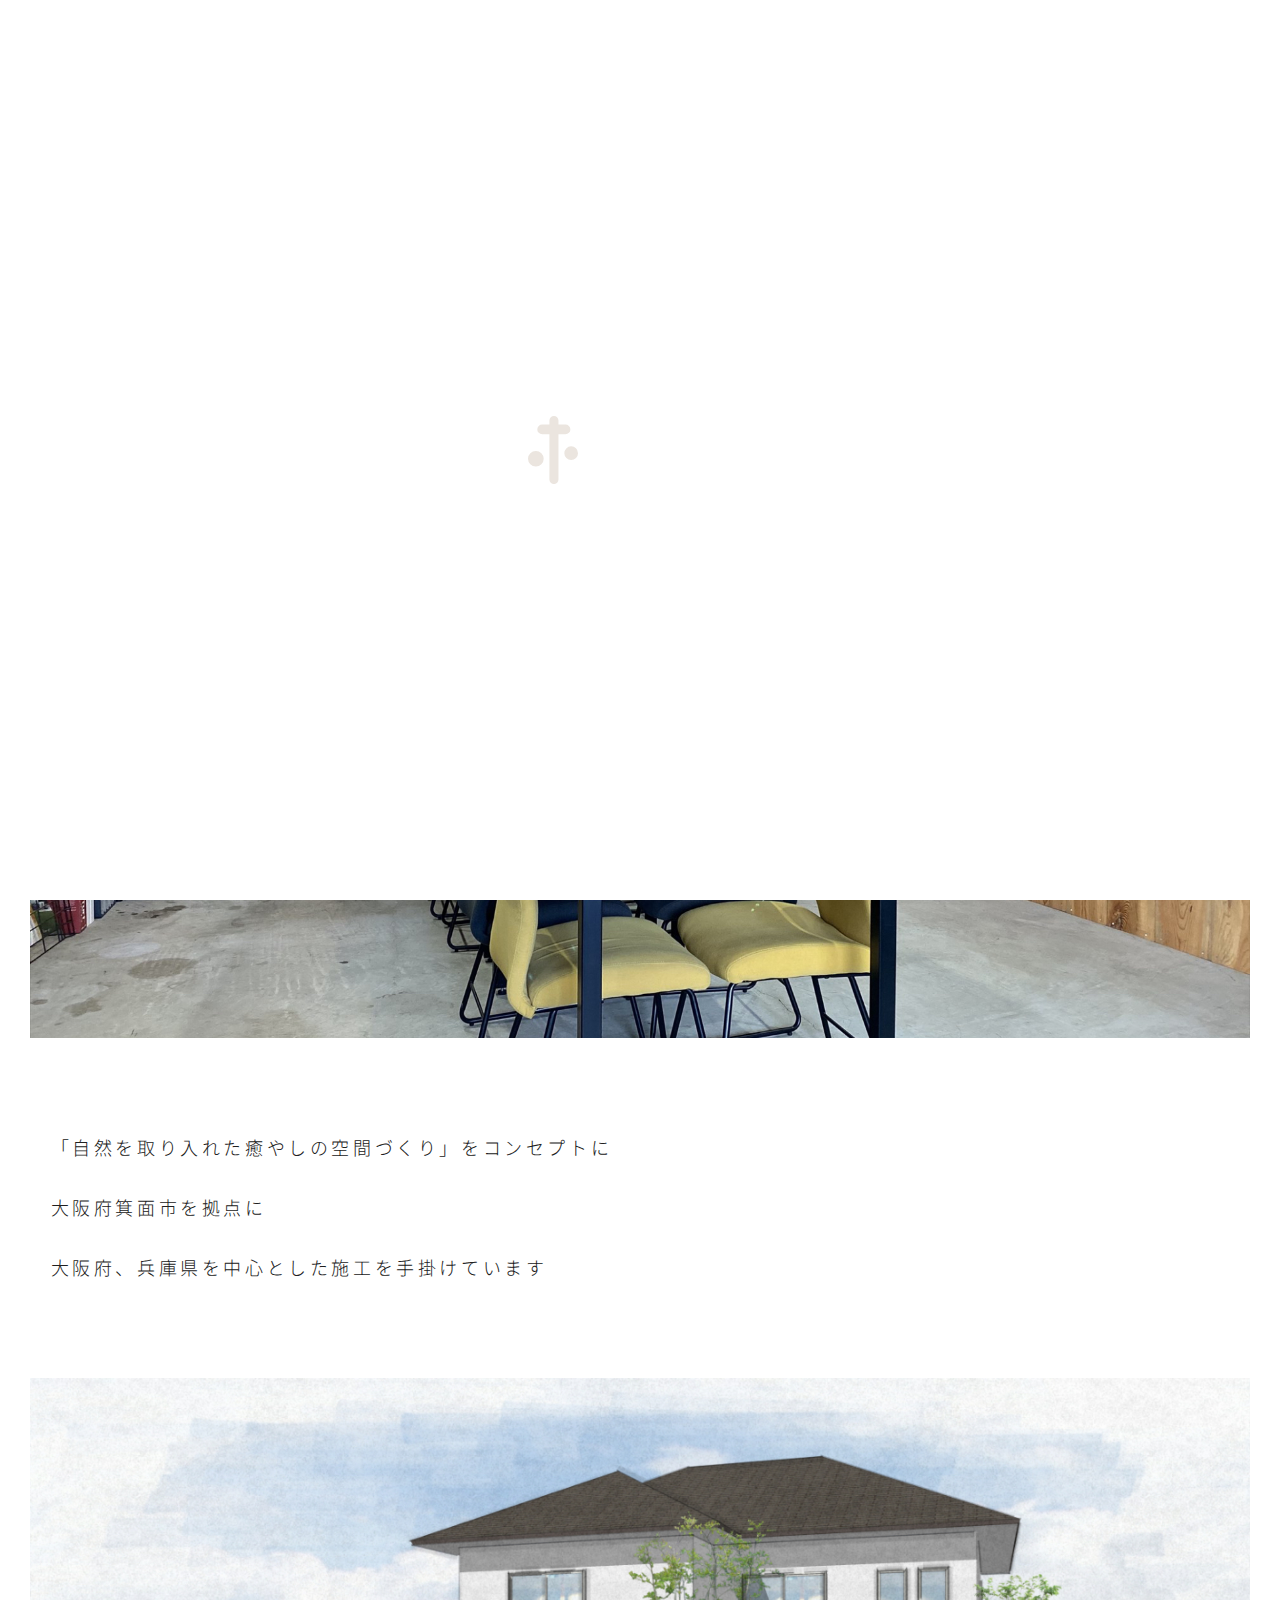
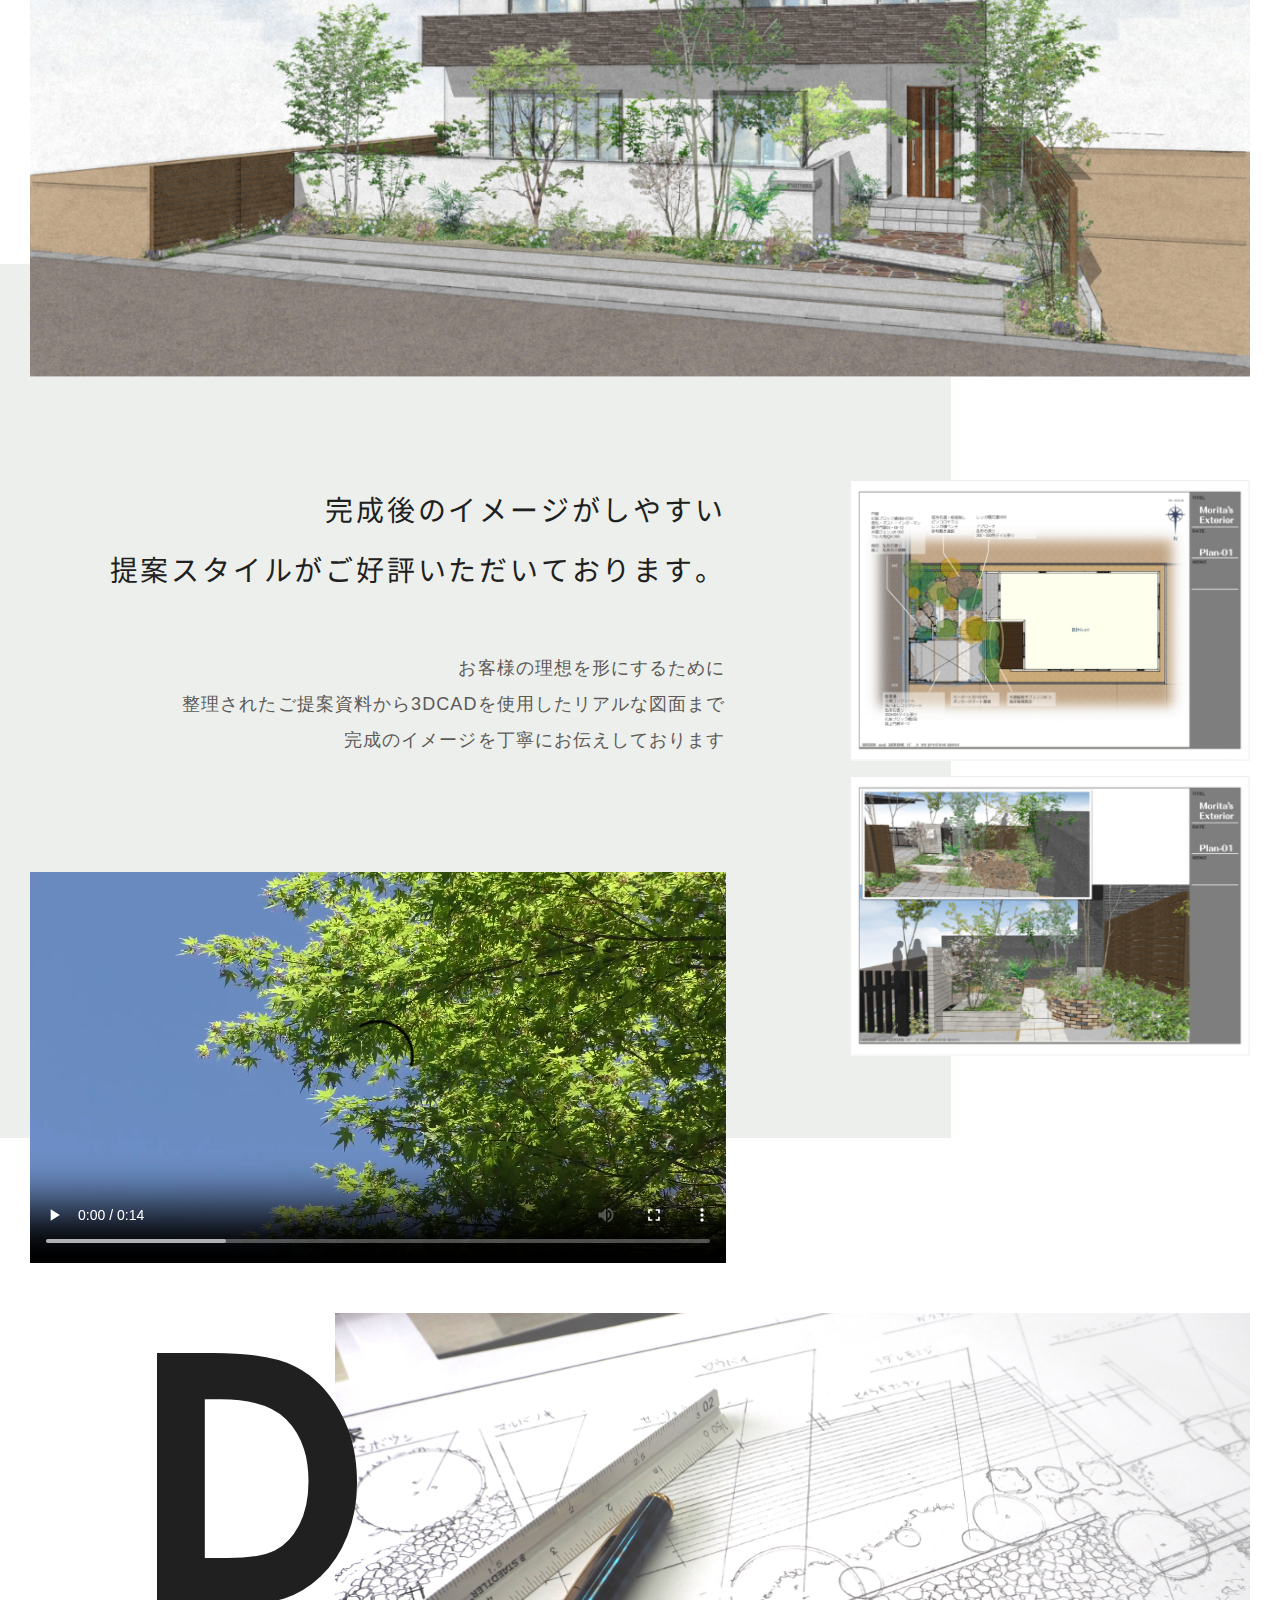
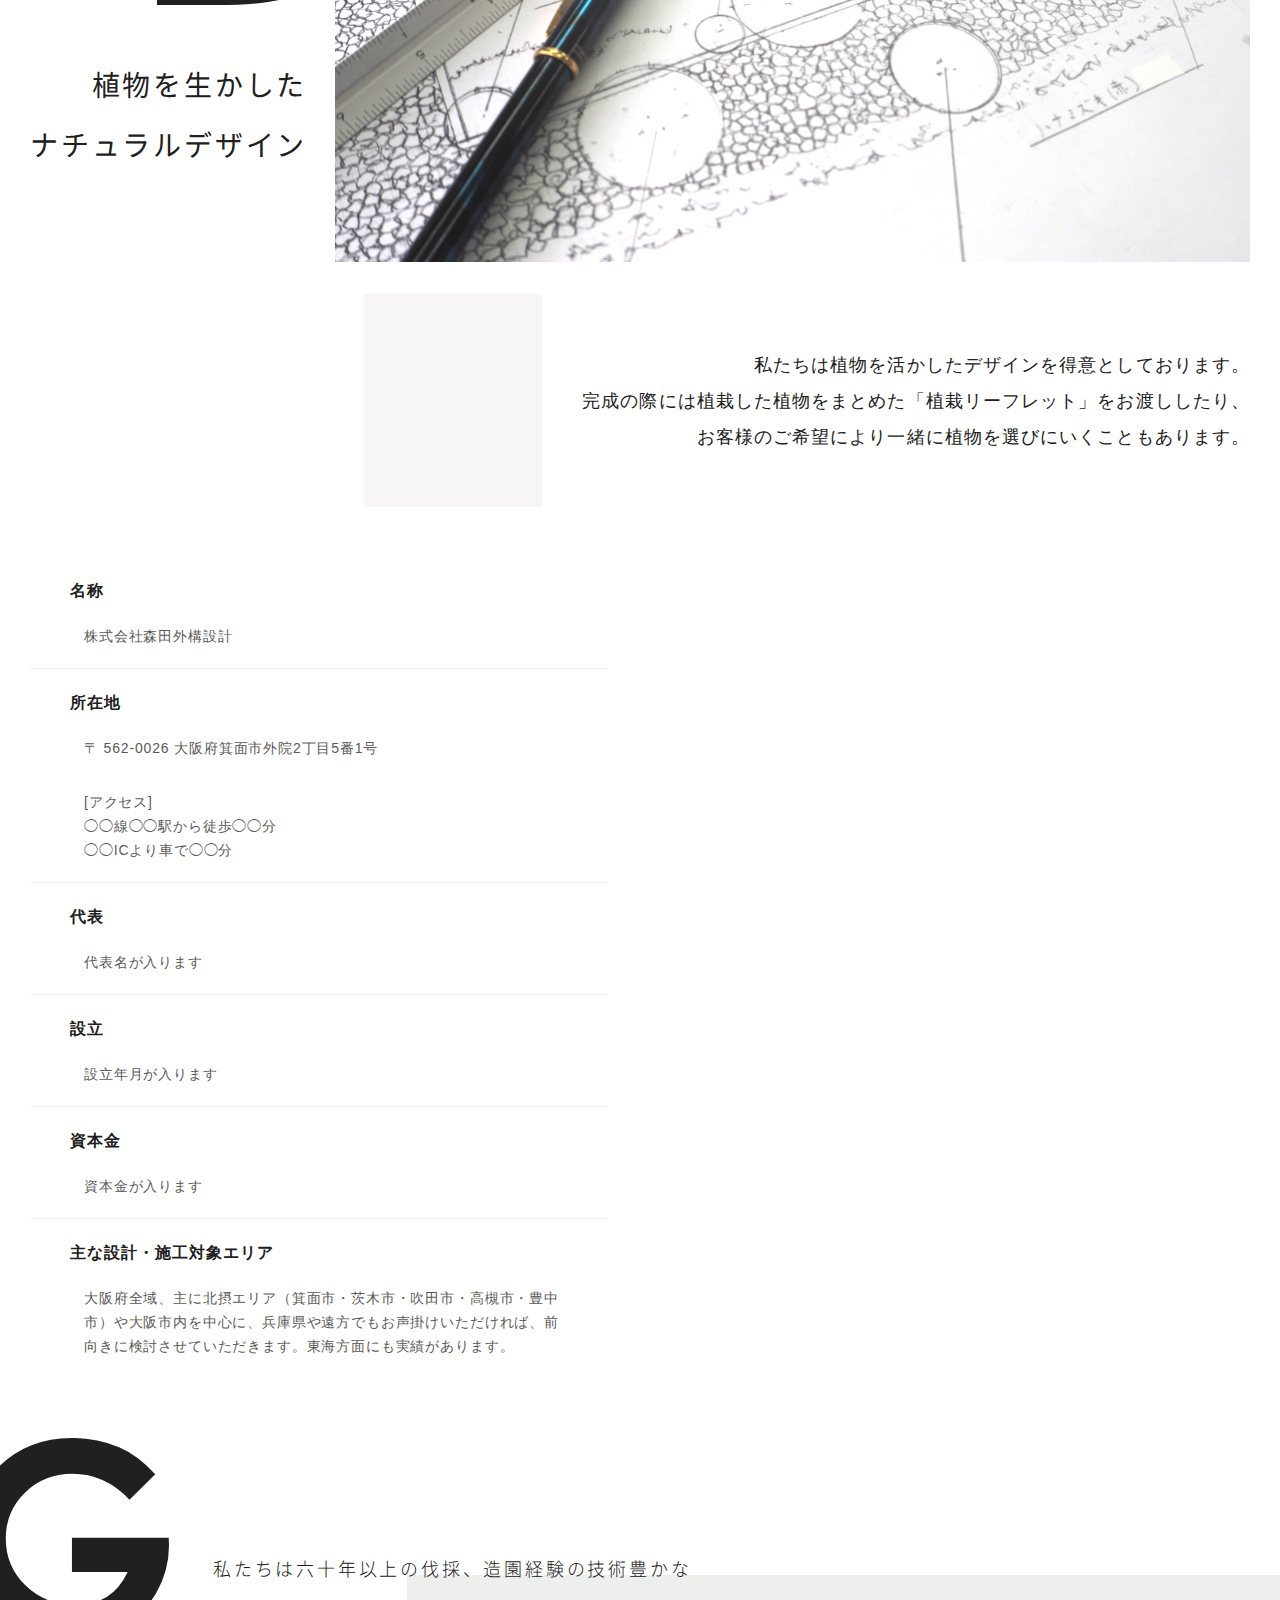
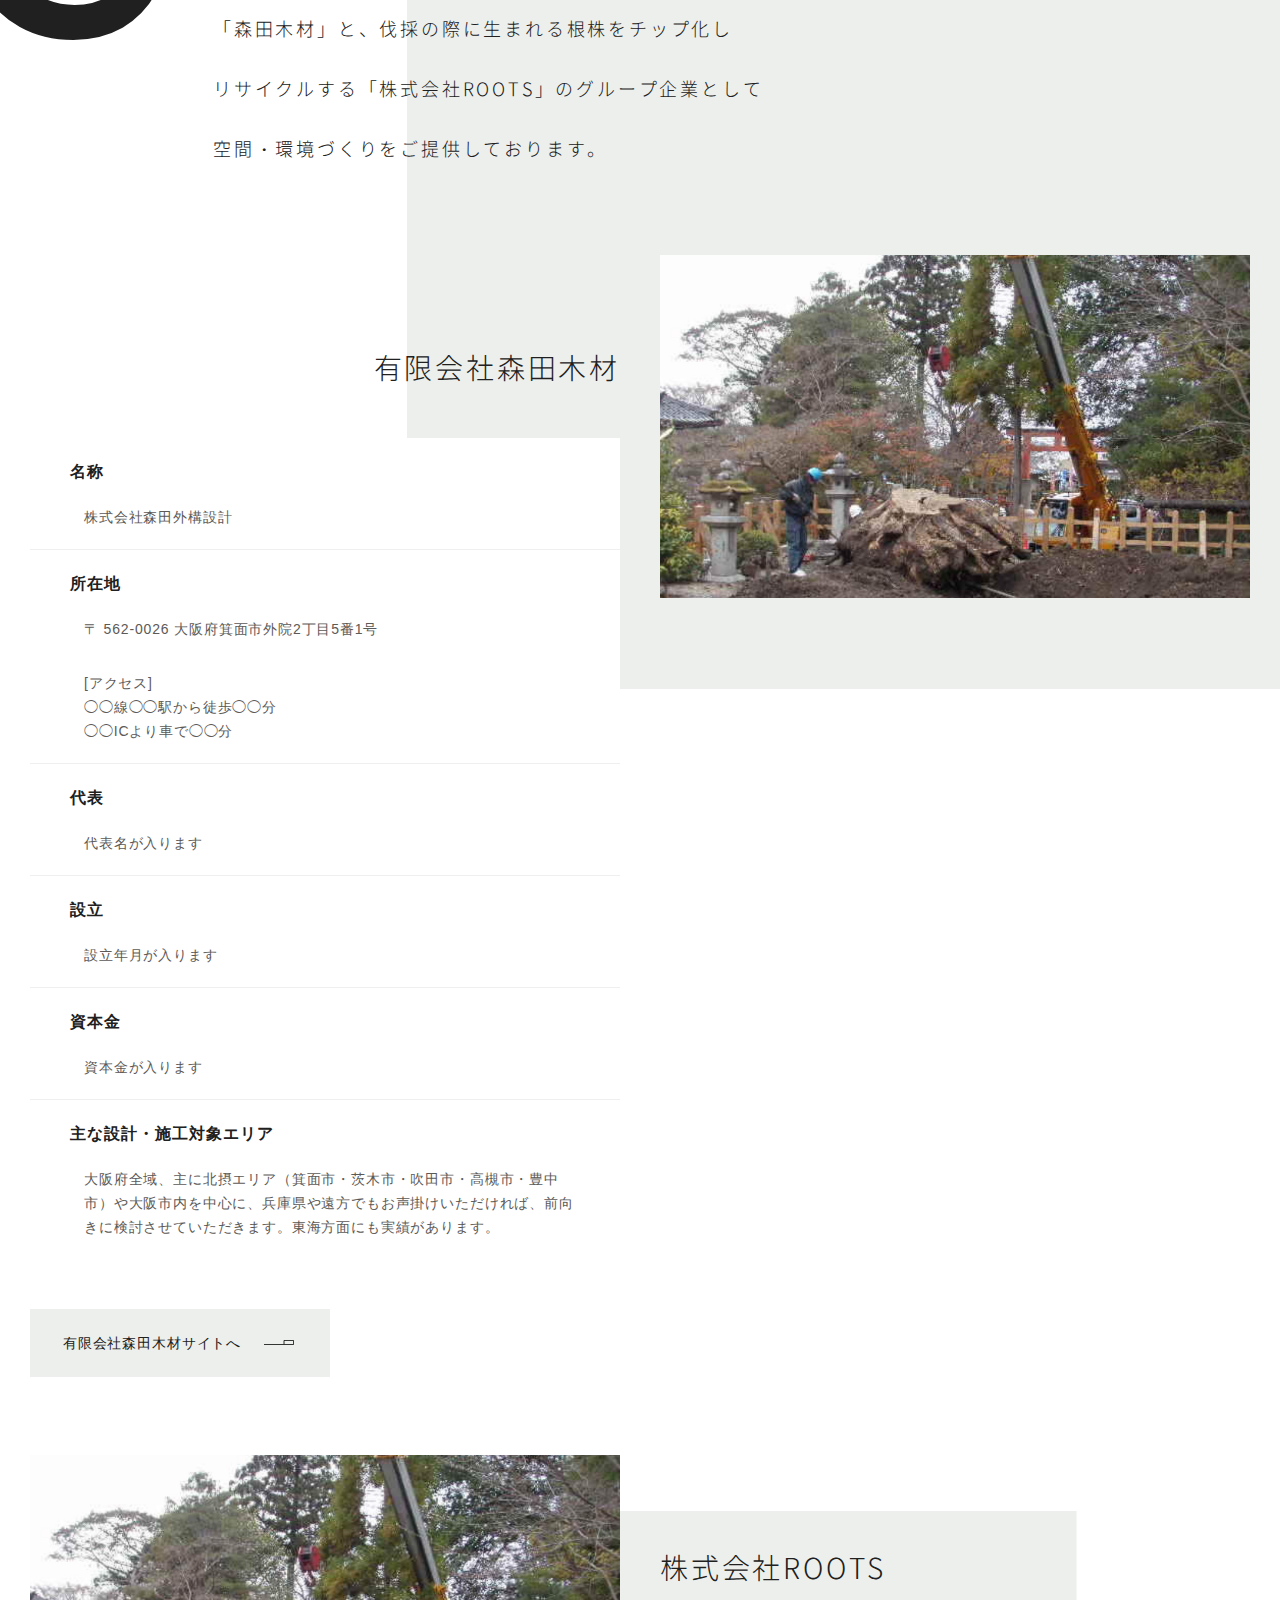
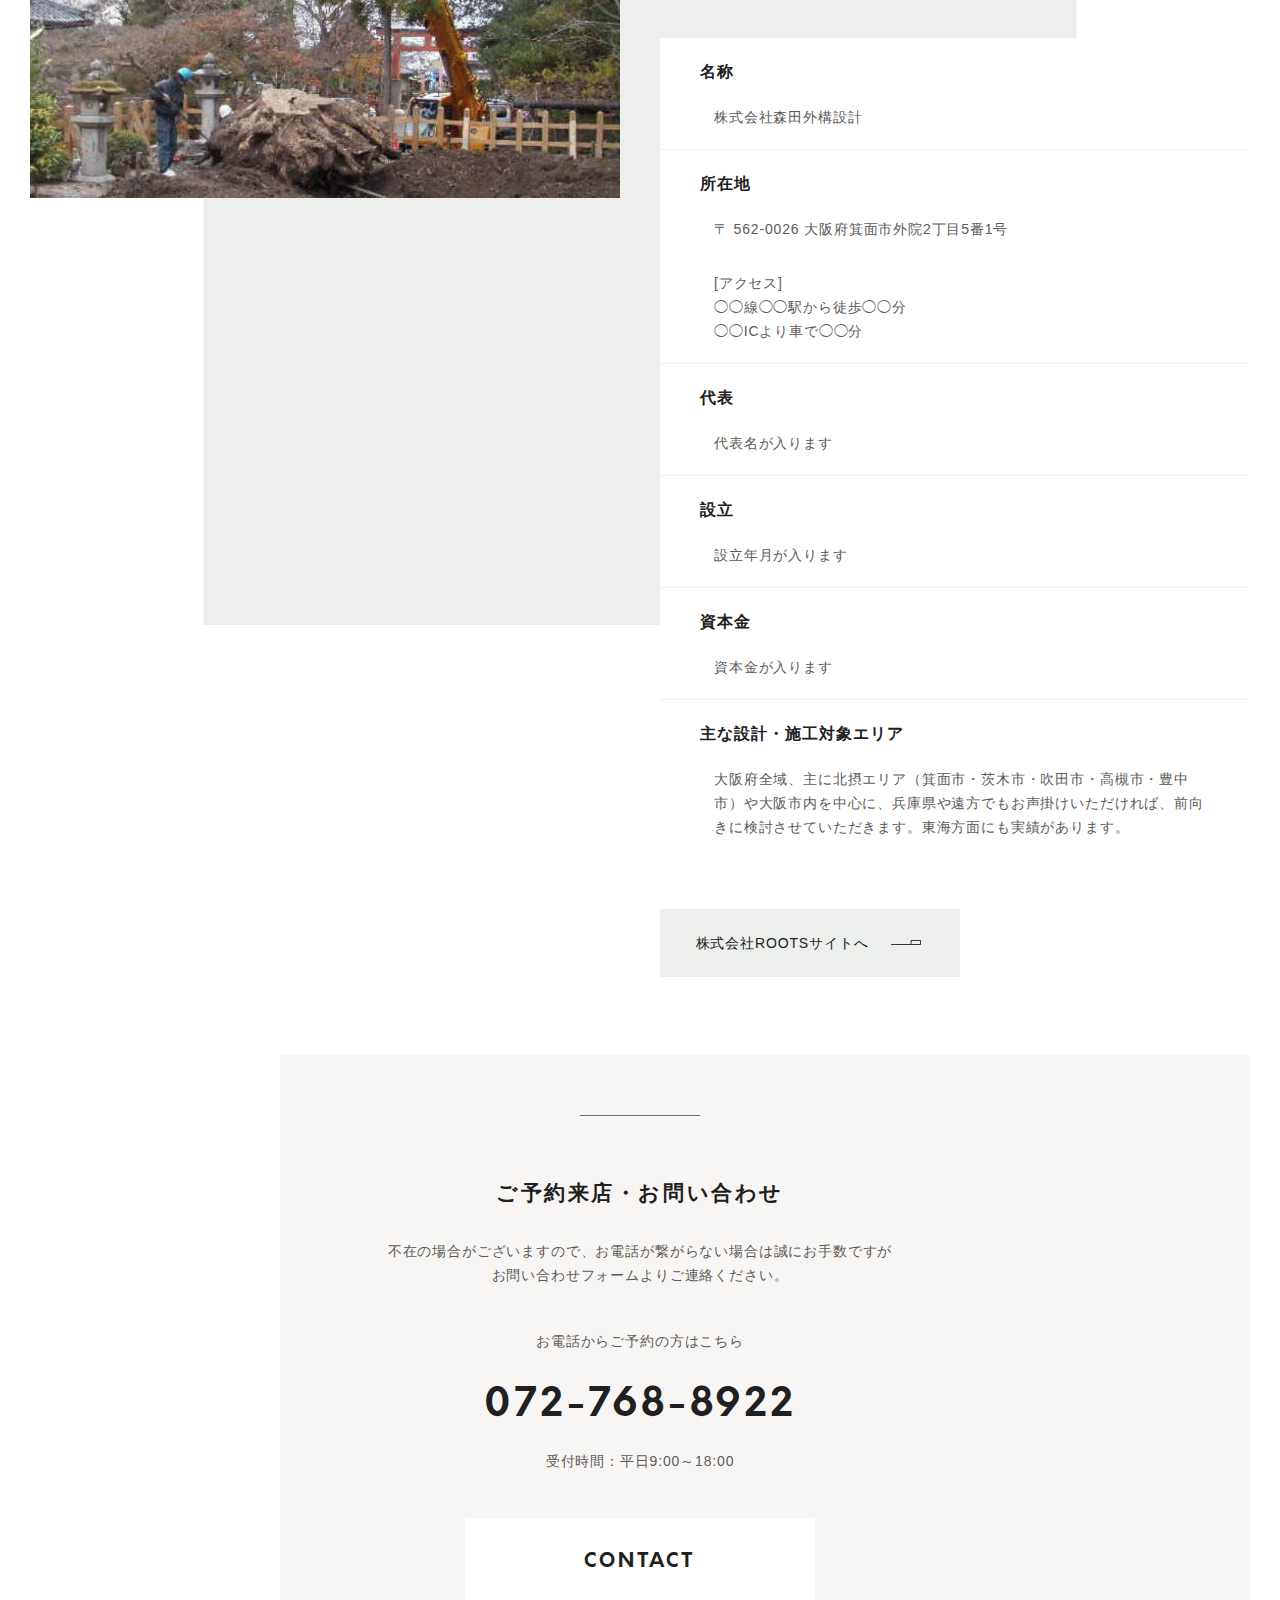
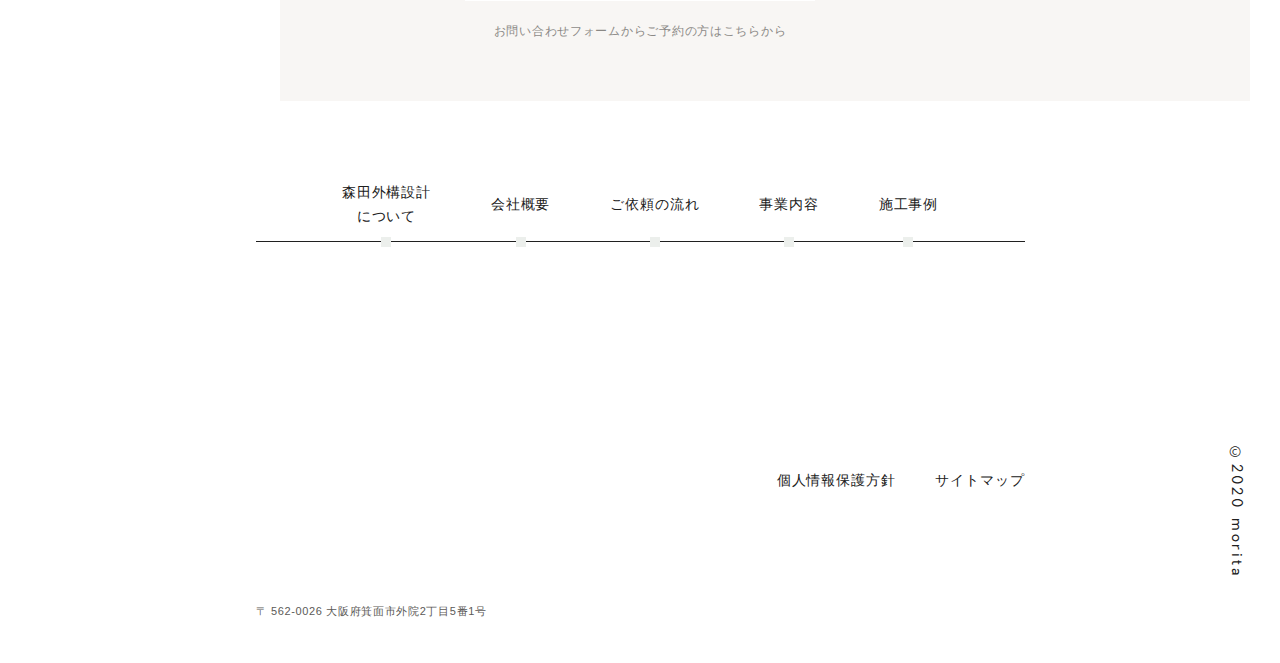
<file: about.html>
<!DOCTYPE html>
<html lang="ja">
  <head>
    <meta charset="utf-8">
    <meta http-equiv="X-UA-Compatible" content="IE=edge,chrome=1">
    <meta name="viewport" content="width=device-width, ,initial-scale=1">
    <meta name="description" content="エクステリア，ガーデンの設計、施工、管理なら大阪箕面市の森田外構設計が承ります">
    <meta name="keywords" content="大阪,箕面市,森田,森田外構設計,木材,外構,エクステリア,ガーデン,造園,庭づくり,植栽,景石,カーポート,ウッドデッキ,テラス,物置,設計,兵庫">
    <meta name="author" content="">
    <title>森田外構設計について | エクステリア・ガーデン　(株)森田外構設計</title>
    <link rel="stylesheet" href="css/style.css">
    <link href="https://maxcdn.bootstrapcdn.com/font-awesome/4.7.0/css/font-awesome.min.css" rel="stylesheet">
    <script src="js/jquery-3.2.1.min.js"></script>
  </head>
  <body>
    <header id="header">
      <div class="headerinner">
        <div class="leftbox">
          <h1 class="sitename"> <img src="img/common/logo_read.svg" alt="森田外構設計"></h1>
          <nav id="gnav">
            <ul class="navitem">
              <li class="item"><a href="about.html">ABOUT</a></li>
              <li class="item"><a href="flow.html">FLOW</a></li>
              <li class="item"><a href="gallery-archive.html">GALLERY</a></li>
              <li class="item"><a href="service.html">SERVICE</a></li>
            </ul>
          </nav>
        </div>
        <div class="logo"><a href="index.html"><img src="img/common/logo.svg" alt="森田外構設計"></a></div>
        <ul class="rightbox">
          <li class="item"><a href="blog.html">BLOG</a></li>
          <li class="item"><a href="contact.html">CONTACT</a></li>
        </ul><div id="menuicon">
<span></span>
<span></span>
<span></span>
</div>
      </div>
    </header>
    <main>
      <section class="lower-main about">
        <div class="titlebox">
          <h1 class="title">ABOUT</h1>
          <p class="read">大阪府箕面市を拠点に大阪府、兵庫県を中心とした施工を手掛けます。</p>
          <p class="btn"><a href="faq.html">よくあるご質問はこちら</a></p>
        </div>
        <div class="mainimage"><img src="img/about/main.jpg" alt=""></div>
        <p class="catchread">「自然を取り入れた癒やしの空間づくり」をコンセプトに<br>大阪府箕面市を拠点に<br>大阪府、兵庫県を中心とした施工を手掛けています</p>
        <section class="completeimage-wrap">
          <div class="image"><img src="img/about/completethumbnail.jpg" alt=""></div>
          <div class="contents">
            <div class="readbox">
              <h2 class="title">完成後のイメージがしやすい<br>提案スタイルがご好評いただいております。</h2>
              <p class="read">お客様の理想を形にするために<br>整理されたご提案資料から3DCADを使用したリアルな図面まで<br>完成のイメージを丁寧にお伝えしております</p>
              <div class="moviebox"><video src="img/about/sample.mp4" controls></video></div>
            </div>
            <div class="imagebox">
              <div class="image"><img src="img/about/complete-design01.jpg" alt=""></div>
              <div class="image"><img src="img/about/complete-design02.jpg" alt=""></div>
            </div>
          </div>
        </section>
        <section class="aboutdesign-wrap">
          <div class="maincontents">
            <div class="titlebox">
              <h2 class="title">植物を生かした<br>ナチュラルデザイン</h2>
              <div class="image"><img src="img/about/d.svg" alt="D"></div>
            </div>
            <div class="details">
              <div class="image"><img src="img/about/design-image.jpg" alt=""></div>
              <div class="readbox">
                <p class="read">私たちは植物を活かしたデザインを得意としております。<br>完成の際には植栽した植物をまとめた「植栽リーフレット」をお渡ししたり、<br>お客様のご希望により一緒に植物を選びにいくこともあります。</p>
              </div>
            </div>
          </div>
          <div class="companyinformationbox">
            <ul class="contentsitem">
              <li class="item">
                <dl class="detail">
                  <dt class="title">名称</dt>
                  <dd class="detail">株式会社森田外構設計</dd>
                </dl>
              </li>
              <li class="item">
                <dl class="detail">
                  <dt class="title">所在地</dt>
                  <dd class="detail"> 
                    <p class="add">〒 562-0026 大阪府箕面市外院2丁目5番1号</p>
                    <dl class="nestdetail">
                      <dt class="title">[アクセス]</dt>
                      <dd class="detail"> 
                        <ul class="nestitem">
                          <li class="item">◯◯線◯◯駅から徒歩◯◯分</li>
                          <li class="item">◯◯ICより車で◯◯分</li>
                        </ul>
                      </dd>
                    </dl>
                  </dd>
                </dl>
              </li>
              <li class="item">
                <dl class="detail">
                  <dt class="title">代表</dt>
                  <dd class="detail">代表名が入ります</dd>
                </dl>
              </li>
              <li class="item">
                <dl class="detail">
                  <dt class="title">設立</dt>
                  <dd class="detail">設立年月が入ります</dd>
                </dl>
              </li>
              <li class="item">
                <dl class="detail">
                  <dt class="title">資本金</dt>
                  <dd class="detail">資本金が入ります</dd>
                </dl>
              </li>
              <li class="item">
                <dl class="detail">
                  <dt class="title">主な設計・施工対象エリア</dt>
                  <dd class="detail">大阪府全域、主に北摂エリア（箕面市・茨木市・吹田市・高槻市・豊中市）や大阪市内を中心に、兵庫県や遠方でもお声掛けいただければ、前向きに検討させていただきます。東海方面にも実績があります。</dd>
                </dl>
              </li>
            </ul>
            <div class="mapbox"><iframe src="https://www.google.com/maps/embed?pb=!1m18!1m12!1m3!1d3274.6538359049096!2d135.49733771523597!3d34.83979508039899!2m3!1f0!2f0!3f0!3m2!1i1024!2i768!4f13.1!3m3!1m2!1s0x6000fbb97471d911%3A0xd186d7aa39d253c5!2z44CSNTYyLTAwMjYg5aSn6Ziq5bqc566V6Z2i5biC5aSW6Zmi77yS5LiB55uu77yV4oiS77yR!5e0!3m2!1sja!2sjp!4v1605847589667!5m2!1sja!2sjp" width="600" height="450" frameborder="0" style="border:0;" allowfullscreen="" aria-hidden="false" tabindex="0"></iframe></div>
          </div>
        </section>
        <div class="aboutgroupe-wrap">
          <div class="readbox"> 
            <div class="read">私たちは六十年以上の伐採、造園経験の技術豊かな<br>「森田木材」と、伐採の際に生まれる根株をチップ化し<br>リサイクルする「株式会社ROOTS」のグループ企業として<br>空間・環境づくりをご提供しております。</div>
            <div class="image"><img src="img/about/g.svg" alt=""></div>
          </div>
          <div class="contentsbox first">
            <div class="contents">
              <p class="title">有限会社森田木材</p>
              <ul class="contentsitem">
                <li class="item">
                  <dl class="detail">
                    <dt class="title">名称</dt>
                    <dd class="detail">株式会社森田外構設計</dd>
                  </dl>
                </li>
                <li class="item">
                  <dl class="detail">
                    <dt class="title">所在地</dt>
                    <dd class="detail"> 
                      <p class="add">〒 562-0026 大阪府箕面市外院2丁目5番1号</p>
                      <dl class="nestdetail">
                        <dt class="title">[アクセス]</dt>
                        <dd class="detail"> 
                          <ul class="nestitem">
                            <li class="item">◯◯線◯◯駅から徒歩◯◯分</li>
                            <li class="item">◯◯ICより車で◯◯分</li>
                          </ul>
                        </dd>
                      </dl>
                    </dd>
                  </dl>
                </li>
                <li class="item">
                  <dl class="detail">
                    <dt class="title">代表</dt>
                    <dd class="detail">代表名が入ります</dd>
                  </dl>
                </li>
                <li class="item">
                  <dl class="detail">
                    <dt class="title">設立</dt>
                    <dd class="detail">設立年月が入ります</dd>
                  </dl>
                </li>
                <li class="item">
                  <dl class="detail">
                    <dt class="title">資本金</dt>
                    <dd class="detail">資本金が入ります</dd>
                  </dl>
                </li>
                <li class="item">
                  <dl class="detail">
                    <dt class="title">主な設計・施工対象エリア</dt>
                    <dd class="detail">大阪府全域、主に北摂エリア（箕面市・茨木市・吹田市・高槻市・豊中市）や大阪市内を中心に、兵庫県や遠方でもお声掛けいただければ、前向きに検討させていただきます。東海方面にも実績があります。</dd>
                  </dl>
                </li>
              </ul>
              <div class="btn"><a href="">有限会社森田木材サイトへ</a></div>
            </div>
            <div class="image"><img src="img/about/groupeimage01.jpg" alt=""></div>
          </div>
          <div class="contentsbox second">
            <div class="contents">
              <p class="title">株式会社ROOTS</p>
              <ul class="contentsitem">
                <li class="item">
                  <dl class="detail">
                    <dt class="title">名称</dt>
                    <dd class="detail">株式会社森田外構設計</dd>
                  </dl>
                </li>
                <li class="item">
                  <dl class="detail">
                    <dt class="title">所在地</dt>
                    <dd class="detail"> 
                      <p class="add">〒 562-0026 大阪府箕面市外院2丁目5番1号</p>
                      <dl class="nestdetail">
                        <dt class="title">[アクセス]</dt>
                        <dd class="detail"> 
                          <ul class="nestitem">
                            <li class="item">◯◯線◯◯駅から徒歩◯◯分</li>
                            <li class="item">◯◯ICより車で◯◯分</li>
                          </ul>
                        </dd>
                      </dl>
                    </dd>
                  </dl>
                </li>
                <li class="item">
                  <dl class="detail">
                    <dt class="title">代表</dt>
                    <dd class="detail">代表名が入ります</dd>
                  </dl>
                </li>
                <li class="item">
                  <dl class="detail">
                    <dt class="title">設立</dt>
                    <dd class="detail">設立年月が入ります</dd>
                  </dl>
                </li>
                <li class="item">
                  <dl class="detail">
                    <dt class="title">資本金</dt>
                    <dd class="detail">資本金が入ります</dd>
                  </dl>
                </li>
                <li class="item">
                  <dl class="detail">
                    <dt class="title">主な設計・施工対象エリア</dt>
                    <dd class="detail">大阪府全域、主に北摂エリア（箕面市・茨木市・吹田市・高槻市・豊中市）や大阪市内を中心に、兵庫県や遠方でもお声掛けいただければ、前向きに検討させていただきます。東海方面にも実績があります。</dd>
                  </dl>
                </li>
              </ul>
              <div class="btn"><a href="">株式会社ROOTSサイトへ</a></div>
            </div>
            <div class="image"><img src="img/about/groupeimage01.jpg" alt=""></div>
          </div>
        </div>
        <section class="cv-wrap">
          <div class="contents">
            <h3 class="title">ご予約来店・お問い合わせ</h3>
            <p class="read">不在の場合がございますので、お電話が繋がらない場合は誠にお手数ですが<br>お問い合わせフォームよりご連絡ください。</p>
            <dl class="contactmehod">
              <dt class="title">お電話からご予約の方はこちら</dt>
              <dd class="detail">
                <p class="tel"><a href="tel:0727688922">072-768-8922</a></p>
                <p class="read">受付時間：平日9:00～18:00</p>
              </dd>
            </dl>
            <p class="contactbtn"><a href="contact.html">CONTACT</a></p>
            <p class="contactread">お問い合わせフォームからご予約の方はこちらから</p>
          </div>
        </section>
      </section>
    </main>
    <footer id="footer">
      <div class="inner">
        <ul class="footitem">
          <li class="item"><a href="about.html">森田外構設計<br>について</a></li>
          <li class="item"><a href="company.html">会社概要</a></li>
          <li class="item"><a href="flow.html">ご依頼の流れ</a></li>
          <li class="item"><a href="service.html">事業内容</a></li>
          <li class="item"><a href="gallery-archive.html">施工事例</a></li>
        </ul>
      </div>
      <div class="bottombox">
        <div class="map">
          <div class="mapinner"><iframe src="https://www.google.com/maps/embed?pb=!1m18!1m12!1m3!1d3274.6538359049096!2d135.49733771523597!3d34.83979508039899!2m3!1f0!2f0!3f0!3m2!1i1024!2i768!4f13.1!3m3!1m2!1s0x6000fbb97471d911%3A0xd186d7aa39d253c5!2z44CSNTYyLTAwMjYg5aSn6Ziq5bqc566V6Z2i5biC5aSW6Zmi77yS5LiB55uu77yV4oiS77yR!5e0!3m2!1sja!2sjp!4v1605847589667!5m2!1sja!2sjp" width="600" height="450" frameborder="0" style="border:0;" allowfullscreen="" aria-hidden="false" tabindex="0"></iframe></div>
          <p class="add">〒 562-0026 大阪府箕面市外院2丁目5番1号</p>
        </div>
        <ul class="navitem">
          <li class="item"><a href="privacy.html">個人情報保護方針</a></li>
          <li class="item"><a href="sitemap.html">サイトマップ</a></li>
        </ul>
      </div>
      <div class="copyright">©2020 morita</div>
    </footer>
    <div id="hamburger">
      <div class="overlay"></div>
      <div class="hamburgerwrap" id="hamburgerwrap"><a id="close" href="javascript:void(0)"><span></span><span></span></a>
        <ul class="navlist">
          <li class="list"><a href="about.html">ABOUT</a></li>
          <li class="list"><a href="flow.html">FLOW</a></li>
          <li class="list"><a href="gallery-archive.html">GALLERY</a></li>
          <li class="list"><a href="srevice.html">SERVICE</a></li>
          <li class="list"><a href="blog.html">BLOG</a></li>
          <li class="list"><a href="contact.html">CONTACT</a></li>
        </ul>
      </div>
    </div>
    <div class="loadingwrap" id="js-loading-wrap">
      <div class="loadingbox" id="js-loading-box">
        <div class="imageleft" id="js-loading-image-left"><img src="img/common/loading-icon.svg" alt=""></div>
        <div class="imagecenter" id="js-loading-image-center"><img src="img/common/loading-icon.svg" alt=""></div>
        <div class="imageright" id="js-loading-image-right"><img src="img/common/loading-icon.svg" alt=""></div>
      </div>
    </div>
    <script src="js/app.js" defer></script>
  </body>
</html>
</file>
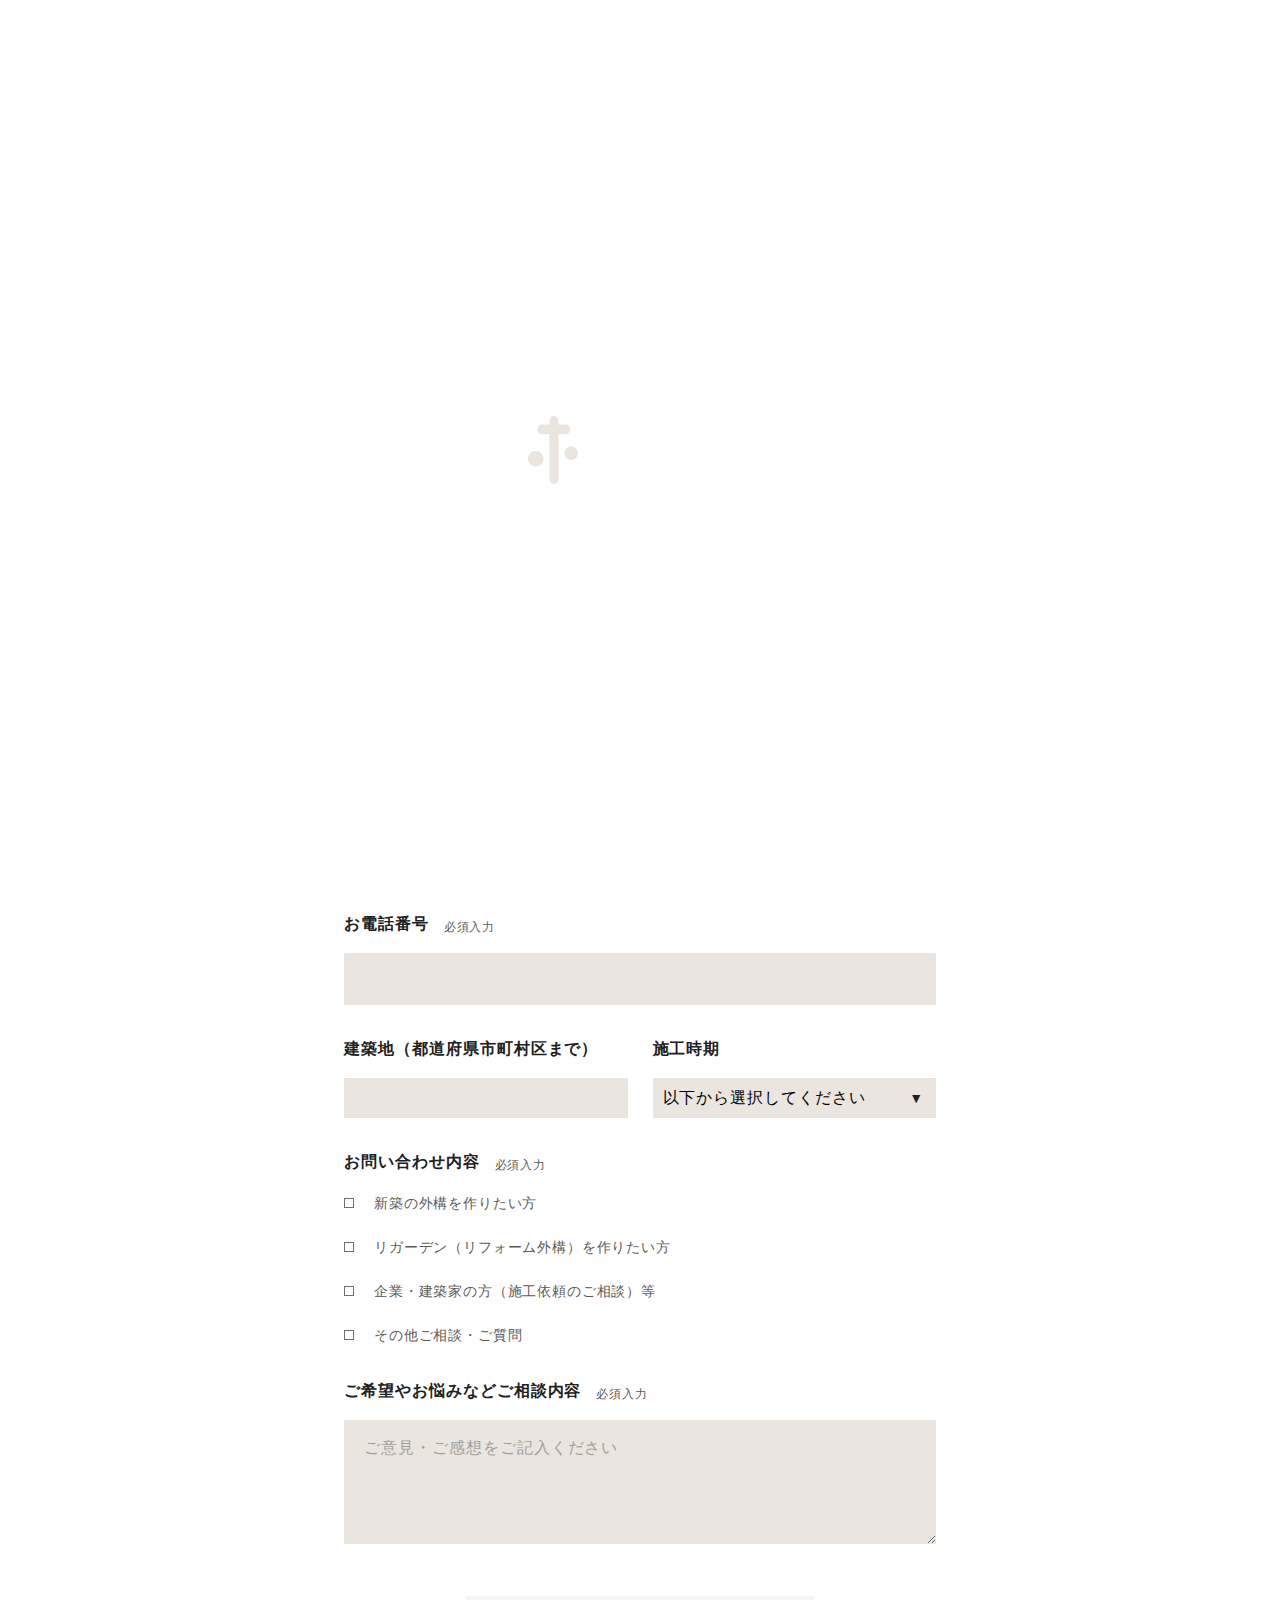
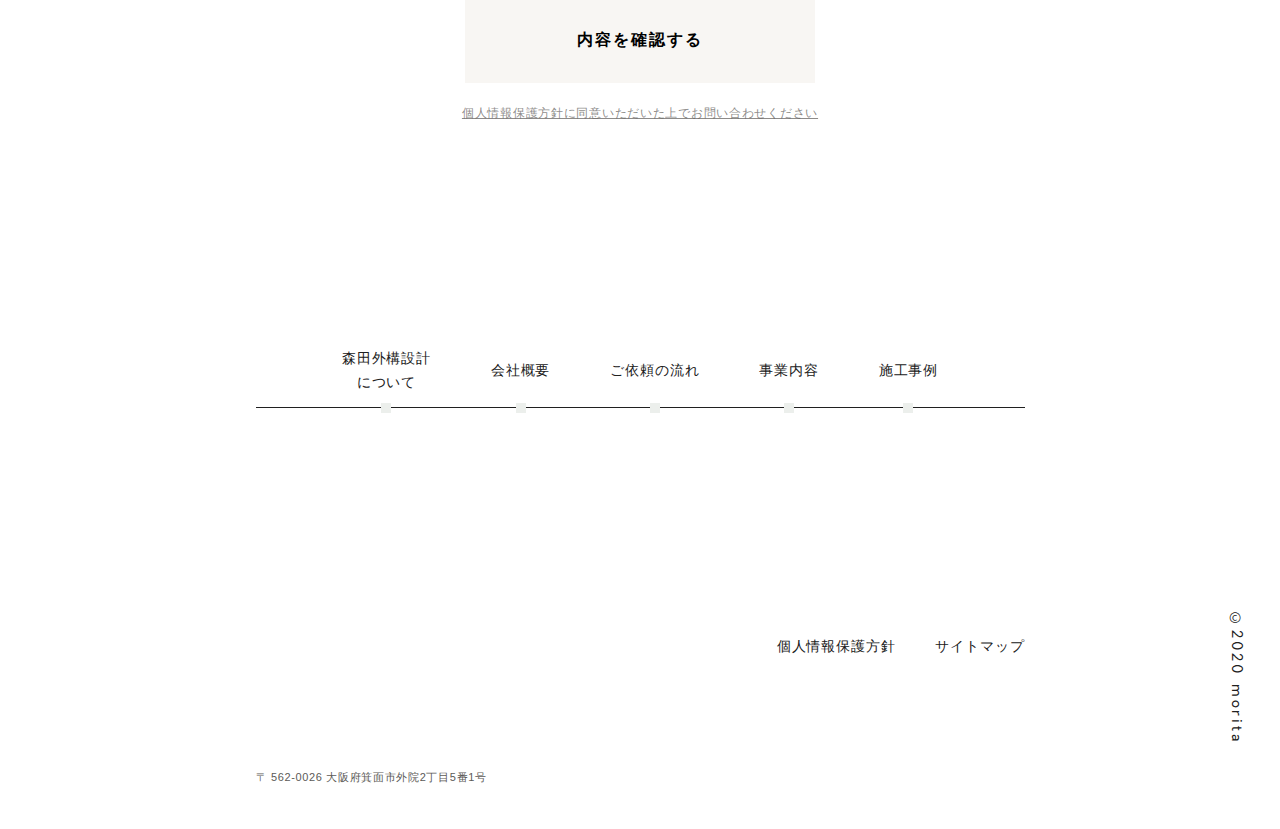
<file: contact.html>
<!DOCTYPE html>
<html lang="ja">
  <head>
    <meta charset="utf-8">
    <meta http-equiv="X-UA-Compatible" content="IE=edge,chrome=1">
    <meta name="viewport" content="width=device-width, ,initial-scale=1">
    <meta name="description" content="エクステリア，ガーデンの設計、施工、管理なら大阪箕面市の森田外構設計が承ります">
    <meta name="keywords" content="大阪,箕面市,森田,森田外構設計,木材,外構,エクステリア,ガーデン,造園,庭づくり,植栽,景石,カーポート,ウッドデッキ,テラス,物置,設計,兵庫">
    <meta name="author" content="">
    <title>お問い合わせ | エクステリア・ガーデン　(株)森田外構設計</title>
    <link rel="stylesheet" href="css/style.css">
    <link href="https://maxcdn.bootstrapcdn.com/font-awesome/4.7.0/css/font-awesome.min.css" rel="stylesheet">
    <script src="js/jquery-3.2.1.min.js"></script>
  </head>
  <body>
    <header id="header">
      <div class="headerinner">
        <div class="leftbox">
          <h1 class="sitename"> <img src="img/common/logo_read.svg" alt="森田外構設計"></h1>
          <nav id="gnav">
            <ul class="navitem">
              <li class="item"><a href="about.html">ABOUT</a></li>
              <li class="item"><a href="flow.html">FLOW</a></li>
              <li class="item"><a href="gallery-archive.html">GALLERY</a></li>
              <li class="item"><a href="service.html">SERVICE</a></li>
            </ul>
          </nav>
        </div>
        <div class="logo"><a href="index.html"><img src="img/common/logo.svg" alt="森田外構設計"></a></div>
        <ul class="rightbox">
          <li class="item"><a href="blog.html">BLOG</a></li>
          <li class="item"><a href="contact.html">CONTACT</a></li>
        </ul><div id="menuicon">
<span></span>
<span></span>
<span></span>
</div>
      </div>
    </header>
    <main>
      <section class="lower-main contact">
        <h1 class="subtitle">CONTACT</h1>
        <section class="contents">
          <h2 class="title">お問い合わせ</h2>
          <p class="titleunderread">施工のご相談はもちろん、ご不明な点はお気軽にご連絡ください</p>
          <div class="contentsitem">
            <p class="requiredread">必須項目はすべてご入力をお願いいたします。</p>
            <form class="formbox" action="">
              <dl class="item">
                <dt class="title">お名前<span>必須入力</span></dt>
                <dd class="detail">
                  <input type="text" name="fullname" placeholder="お名前" required>
                </dd>
              </dl>
              <dl class="item">
                <dt class="title">フリガナ<span>必須入力</span></dt>
                <dd class="detail">
                  <input type="text" name="fullname-ruby" placeholder="フリガナ" required>
                </dd>
              </dl>
              <dl class="item">
                <dt class="title">メールアドレス<span>必須入力</span></dt>
                <dd class="detail">
                  <input type="email" name="mailaddress" placeholder="info@moritamokuzai.com" required>
                </dd>
              </dl>
              <dl class="item">
                <dt class="title">お電話番号<span>必須入力</span></dt>
                <dd class="detail">
                  <input type="text" name="phone-number" placeholder="" required>
                </dd>
              </dl>
              <div class="itembox">
                <dl class="item">
                  <dt class="title">建築地（都道府県市町村区まで）</dt>
                  <dd class="detail">
                    <input type="text" name="add" required>
                  </dd>
                </dl>
                <dl class="item">
                  <dt class="title">施工時期</dt>
                  <dd class="detail select">
                    <select name="construction time">
                      <option value="">以下から選択してください</option>
                      <option value="">以下から選択してください</option>
                      <option value="">以下から選択してください</option>
                      <option value="">以下から選択してください</option>
                    </select>
                  </dd>
                </dl>
              </div>
              <dl class="item">
                <dt class="title">お問い合わせ内容<span>必須入力</span></dt>
                <dd class="detail">
                  <ul class="nestitem">
                    <li class="item">
                      <input type="radio" id="contact-detail01" name="contact-detail" value="新築の外構を作りたい方">
                      <label for="contact-detail01">新築の外構を作りたい方</label>
                    </li>
                    <li class="item">
                      <input type="radio" id="contact-detail02" name="contact-detail" value="リガーデン（リフォーム外構）を作りたい方">
                      <label for="contact-detail02">リガーデン（リフォーム外構）を作りたい方</label>
                    </li>
                    <li class="item">
                      <input type="radio" id="contact-detail03" name="contact-detail" value="企業・建築家の方（施工依頼のご相談）等">
                      <label for="contact-detail03">企業・建築家の方（施工依頼のご相談）等</label>
                    </li>
                    <li class="item">
                      <input type="radio" id="contact-detail04" name="contact-detail" value="その他ご相談・ご質問">
                      <label for="contact-detail04">その他ご相談・ご質問</label>
                    </li>
                  </ul>
                </dd>
              </dl>
              <dl class="item">
                <dt class="title">ご希望やお悩みなどご相談内容<span>必須入力</span></dt>
                <dd class="detail">
                  <textarea name="message" cols="30" rows="10" placeholder="ご意見・ご感想をご記入ください"></textarea>
                </dd>
              </dl>
              <p class="submitbtn">
                <input type="submit" value="内容を確認する">
              </p>
              <p class="privacyread"> <a href="privacy.html">個人情報保護方針に同意いただいた上でお問い合わせください</a></p>
            </form>
          </div>
        </section>
      </section>
    </main>
    <footer id="footer">
      <div class="inner">
        <ul class="footitem">
          <li class="item"><a href="about.html">森田外構設計<br>について</a></li>
          <li class="item"><a href="company.html">会社概要</a></li>
          <li class="item"><a href="flow.html">ご依頼の流れ</a></li>
          <li class="item"><a href="service.html">事業内容</a></li>
          <li class="item"><a href="gallery-archive.html">施工事例</a></li>
        </ul>
      </div>
      <div class="bottombox">
        <div class="map">
          <div class="mapinner"><iframe src="https://www.google.com/maps/embed?pb=!1m18!1m12!1m3!1d3274.6538359049096!2d135.49733771523597!3d34.83979508039899!2m3!1f0!2f0!3f0!3m2!1i1024!2i768!4f13.1!3m3!1m2!1s0x6000fbb97471d911%3A0xd186d7aa39d253c5!2z44CSNTYyLTAwMjYg5aSn6Ziq5bqc566V6Z2i5biC5aSW6Zmi77yS5LiB55uu77yV4oiS77yR!5e0!3m2!1sja!2sjp!4v1605847589667!5m2!1sja!2sjp" width="600" height="450" frameborder="0" style="border:0;" allowfullscreen="" aria-hidden="false" tabindex="0"></iframe></div>
          <p class="add">〒 562-0026 大阪府箕面市外院2丁目5番1号</p>
        </div>
        <ul class="navitem">
          <li class="item"><a href="privacy.html">個人情報保護方針</a></li>
          <li class="item"><a href="sitemap.html">サイトマップ</a></li>
        </ul>
      </div>
      <div class="copyright">©2020 morita</div>
    </footer>
    <div id="hamburger">
      <div class="overlay"></div>
      <div class="hamburgerwrap" id="hamburgerwrap"><a id="close" href="javascript:void(0)"><span></span><span></span></a>
        <ul class="navlist">
          <li class="list"><a href="about.html">ABOUT</a></li>
          <li class="list"><a href="flow.html">FLOW</a></li>
          <li class="list"><a href="gallery-archive.html">GALLERY</a></li>
          <li class="list"><a href="srevice.html">SERVICE</a></li>
          <li class="list"><a href="blog.html">BLOG</a></li>
          <li class="list"><a href="contact.html">CONTACT</a></li>
        </ul>
      </div>
    </div>
    <div class="loadingwrap" id="js-loading-wrap">
      <div class="loadingbox" id="js-loading-box">
        <div class="imageleft" id="js-loading-image-left"><img src="img/common/loading-icon.svg" alt=""></div>
        <div class="imagecenter" id="js-loading-image-center"><img src="img/common/loading-icon.svg" alt=""></div>
        <div class="imageright" id="js-loading-image-right"><img src="img/common/loading-icon.svg" alt=""></div>
      </div>
    </div>
    <script src="js/app.js" defer></script>
  </body>
</html>
</file>
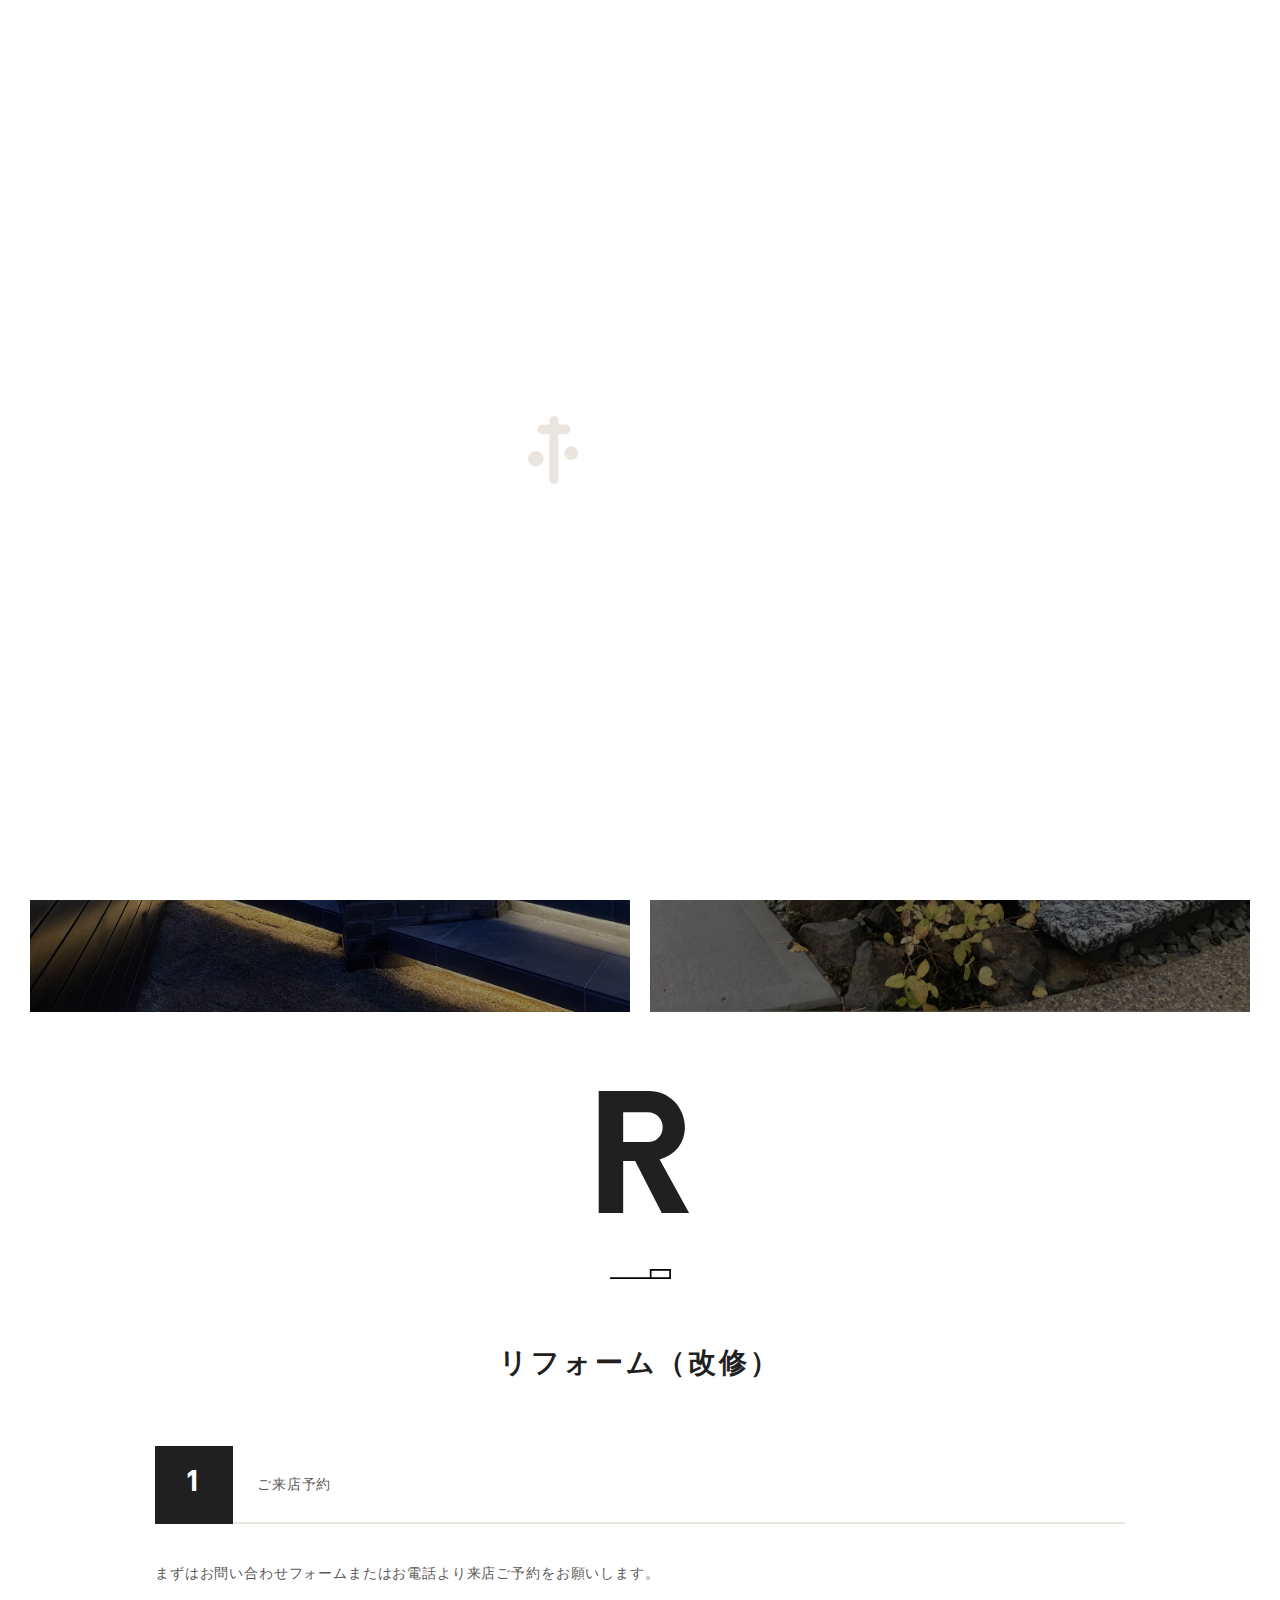
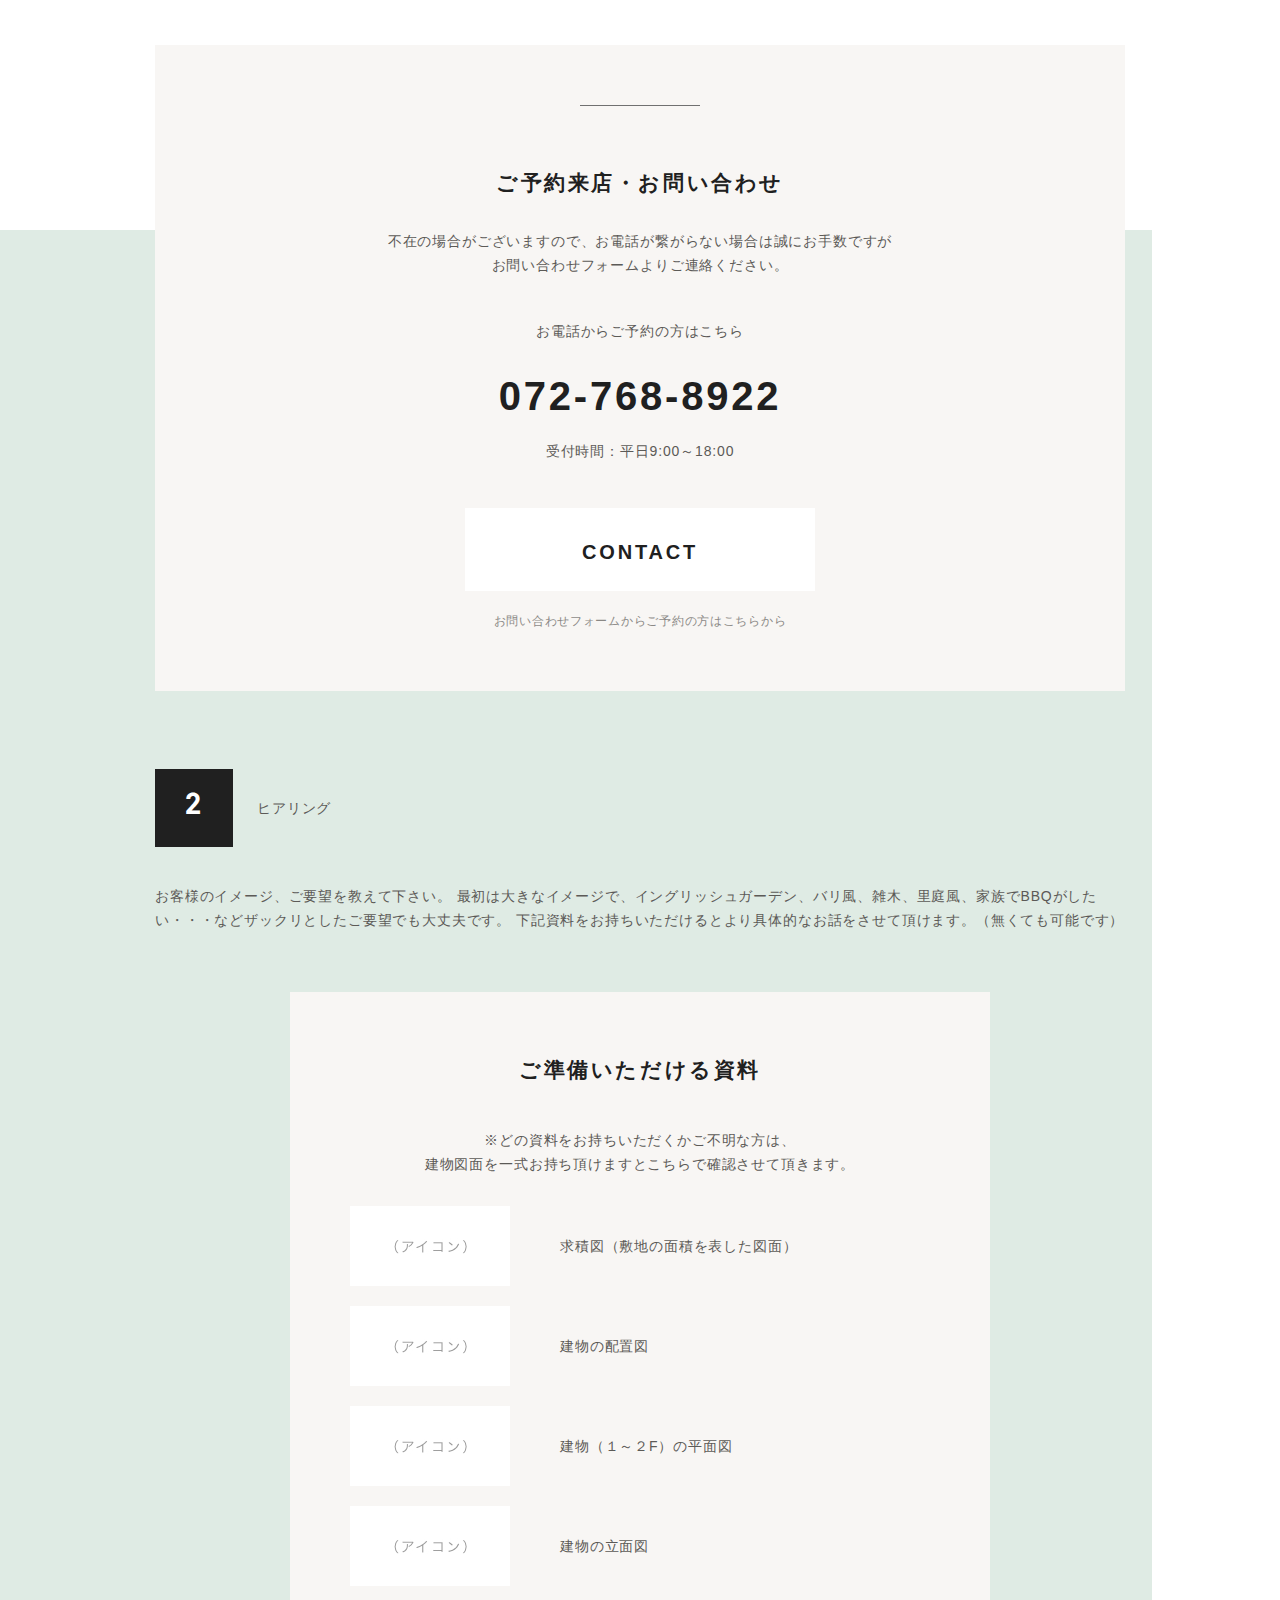
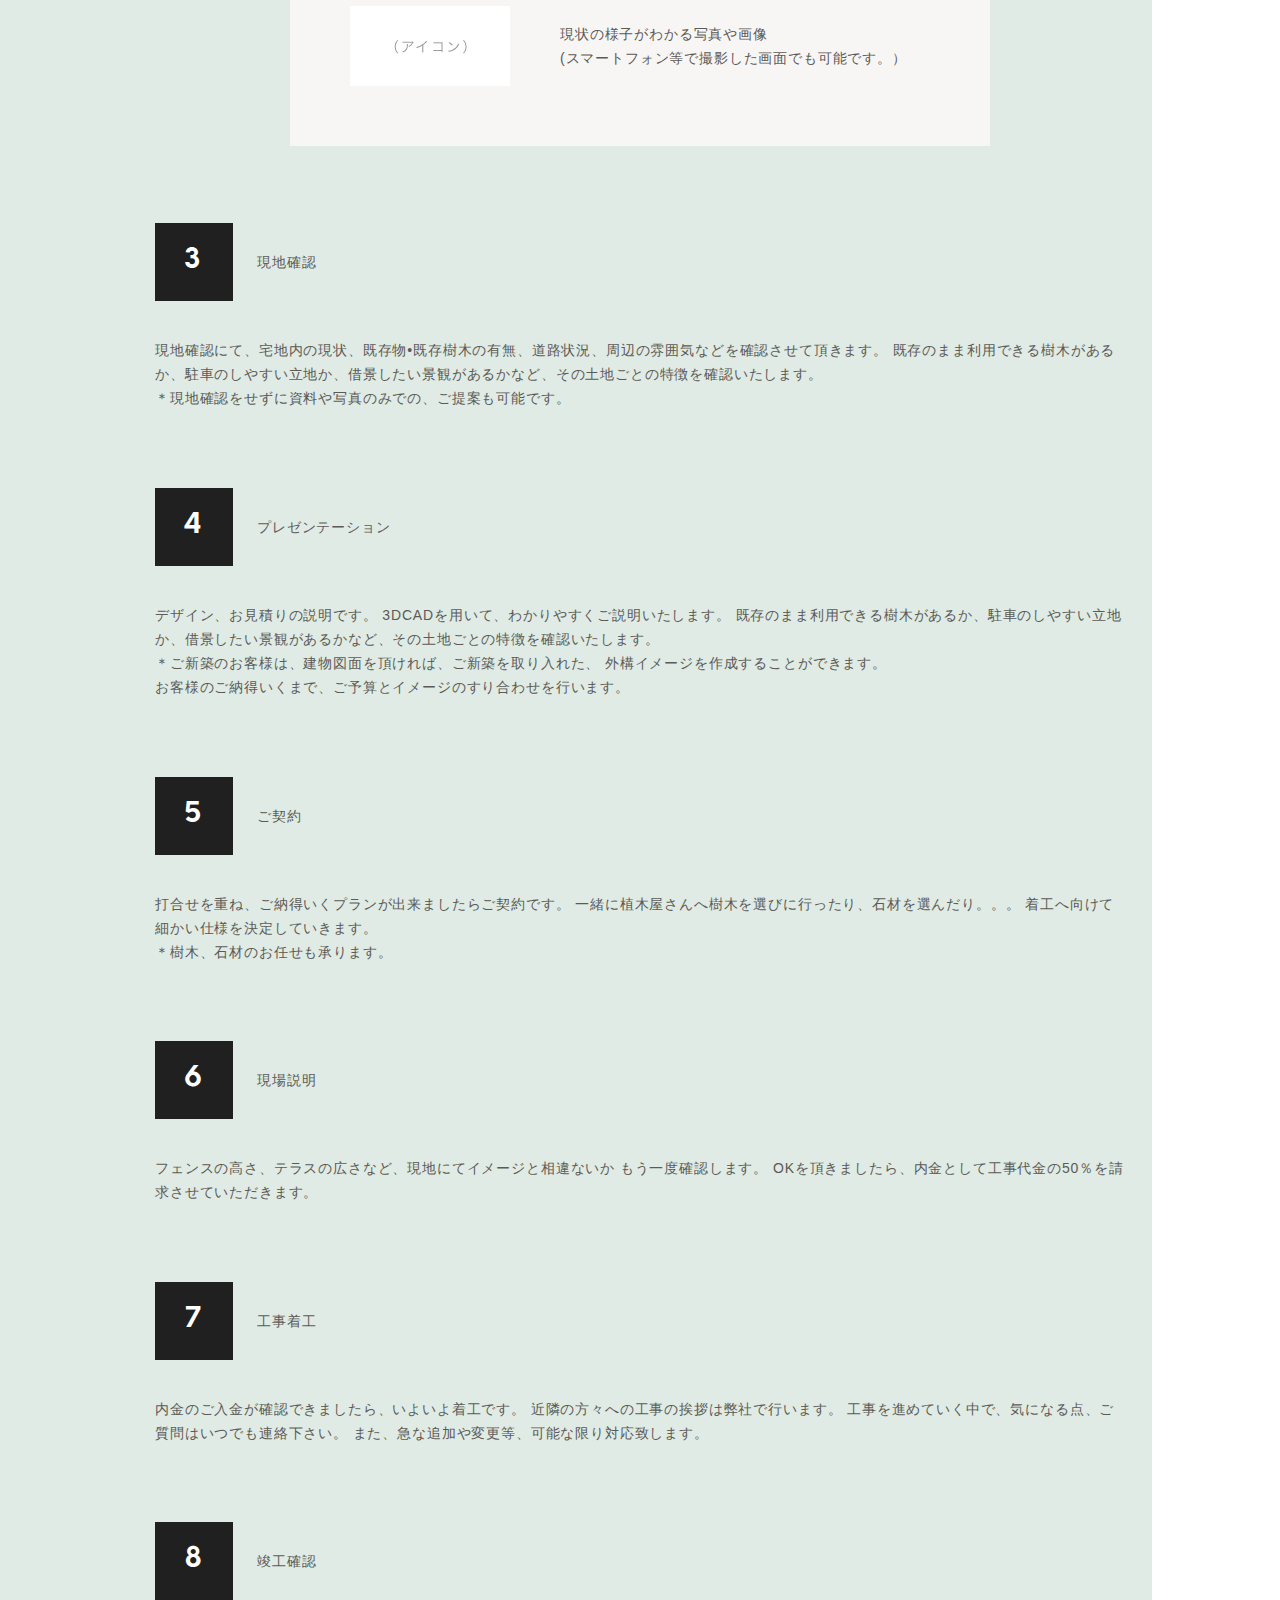
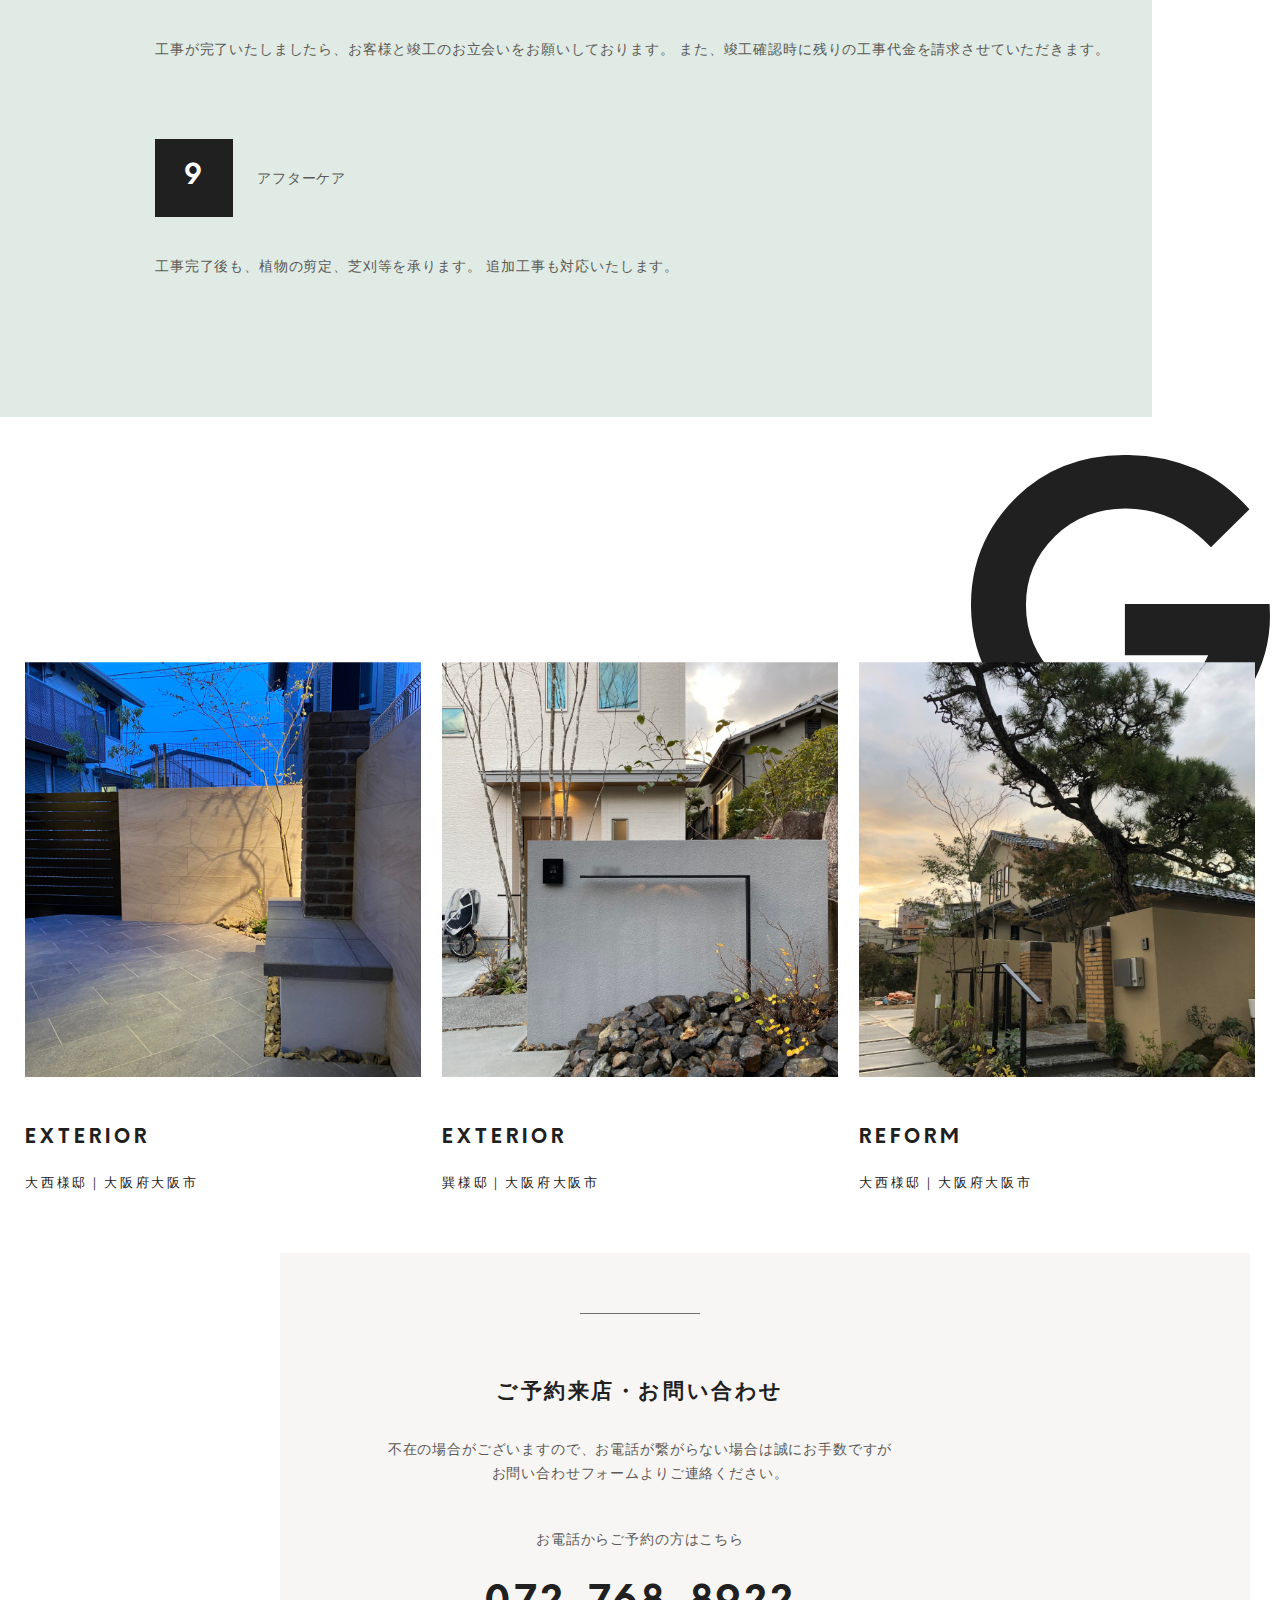
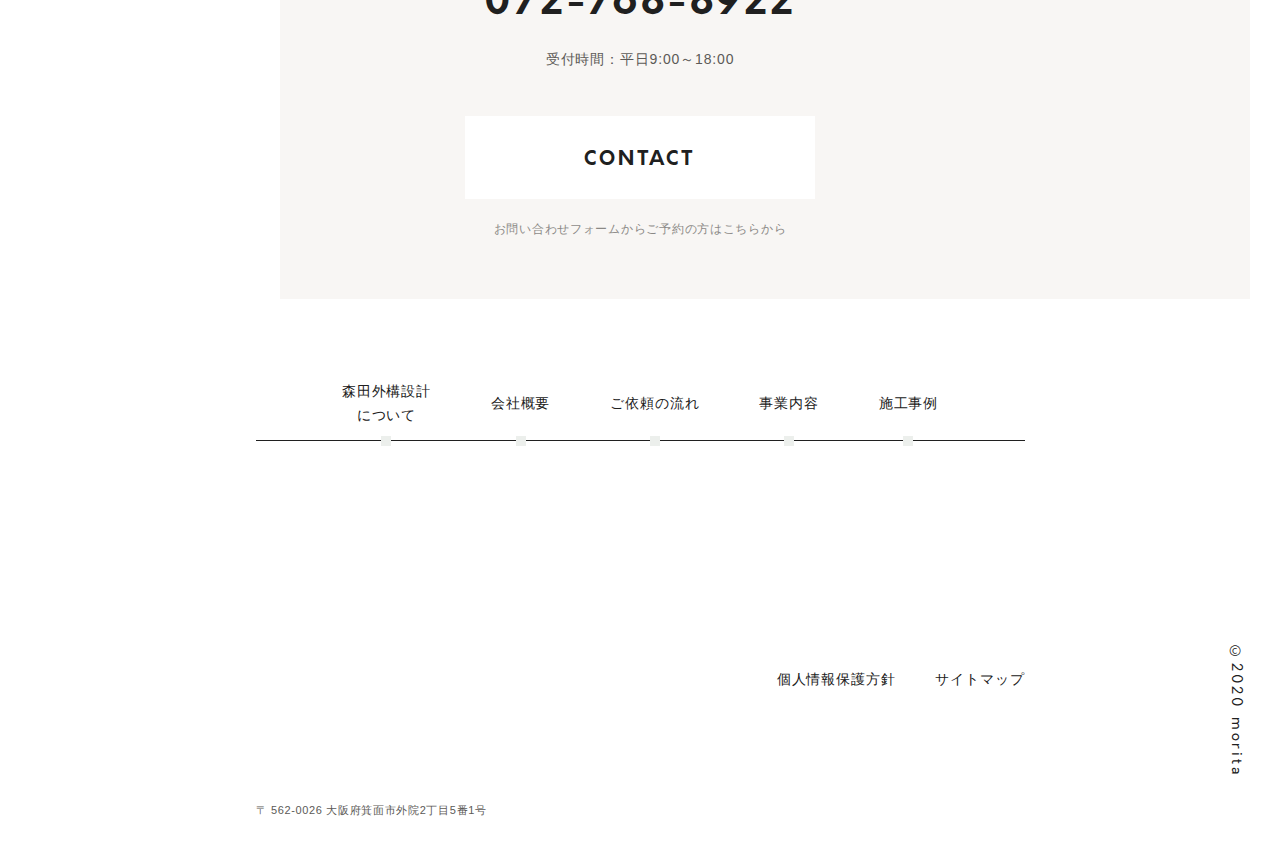
<file: flow-reform.html>
<!DOCTYPE html>
<html lang="ja">
  <head>
    <meta charset="utf-8">
    <meta http-equiv="X-UA-Compatible" content="IE=edge,chrome=1">
    <meta name="viewport" content="width=device-width, ,initial-scale=1">
    <meta name="description" content="エクステリア，ガーデンの設計、施工、管理なら大阪箕面市の森田外構設計が承ります">
    <meta name="keywords" content="大阪,箕面市,森田,森田外構設計,木材,外構,エクステリア,ガーデン,造園,庭づくり,植栽,景石,カーポート,ウッドデッキ,テラス,物置,設計,兵庫">
    <meta name="author" content="">
    <title>ご依頼の流れ | エクステリア・ガーデン　(株)森田外構設計</title>
    <link rel="stylesheet" href="css/style.css">
    <link href="https://maxcdn.bootstrapcdn.com/font-awesome/4.7.0/css/font-awesome.min.css" rel="stylesheet">
    <script src="js/jquery-3.2.1.min.js"></script>
  </head>
  <body>
    <header id="header">
      <div class="headerinner">
        <div class="leftbox">
          <h1 class="sitename"> <img src="img/common/logo_read.svg" alt="森田外構設計"></h1>
          <nav id="gnav">
            <ul class="navitem">
              <li class="item"><a href="about.html">ABOUT</a></li>
              <li class="item"><a href="flow.html">FLOW</a></li>
              <li class="item"><a href="gallery-archive.html">GALLERY</a></li>
              <li class="item"><a href="service.html">SERVICE</a></li>
            </ul>
          </nav>
        </div>
        <div class="logo"><a href="index.html"><img src="img/common/logo.svg" alt="森田外構設計"></a></div>
        <ul class="rightbox">
          <li class="item"><a href="blog.html">BLOG</a></li>
          <li class="item"><a href="contact.html">CONTACT</a></li>
        </ul><div id="menuicon">
<span></span>
<span></span>
<span></span>
</div>
      </div>
    </header>
    <main>
      <section class="lower-main flow">
        <div class="titlebox">
          <h1 class="title">FLOW／FAQ</h1>
          <p class="read">こだわりのお庭づくりは丁寧なヒアリングから始まる。</p>
          <p class="btn"><a href="faq.html">よくあるご質問はこちら</a></p>
        </div>
        <div class="methodselect-wrap">
          <div class="contents"><a href="flow.html">
              <div class="textbox">
                <p class="methodtitle">N</p>
                <p class="methodread">新築</p>
              </div></a></div>
          <div class="contents"><a href="flow-reform.html">
              <div class="textbox">
                <p class="methodtitle">R</p>
                <p class="methodread">リフォーム（改修）</p>
              </div></a></div>
        </div>
        <section class="contentsbox reform">
          <h2 class="methodtitle"><span class="methodtitle">R</span><span class="methodread">リフォーム（改修）</span></h2>
          <ol class="flowitem">
            <li class="item">
              <dl class="detailbox">
                <dt class="title"> 
                  <h3>ご来店予約</h3>
                </dt>
                <dd class="detail">
                  <p class="read">まずはお問い合わせフォームまたはお電話より来店ご予約をお願いします。</p>
                  <div class="cvbox">
                    <h4 class="title">ご予約来店・お問い合わせ</h4>
                    <p class="read">不在の場合がございますので、お電話が繋がらない場合は誠にお手数ですが<br>お問い合わせフォームよりご連絡ください。</p>
                    <dl class="contactmehod">
                      <dt class="title">お電話からご予約の方はこちら</dt>
                      <dd class="detail">
                        <p class="tel"><a href="tel:0727688922">072-768-8922</a></p>
                        <p class="read">受付時間：平日9:00～18:00</p>
                      </dd>
                    </dl>
                    <p class="contactbtn"><a href="contact.html">CONTACT</a></p>
                    <p class="contactread">お問い合わせフォームからご予約の方はこちらから</p>
                  </div>
                </dd>
              </dl>
            </li>
            <li class="item">
              <dl class="detailbox">
                <dt class="title"> 
                  <h3>ヒアリング</h3>
                </dt>
                <dd class="detail">
                  <p class="read">お客様のイメージ、ご要望を教えて下さい。 最初は大きなイメージで、イングリッシュガーデン、バリ風、雑木、里庭風、家族でBBQがしたい・・・などザックリとしたご要望でも大丈夫です。 下記資料をお持ちいただけるとより具体的なお話をさせて頂けます。（無くても可能です）</p>
                  <div class="documentbox">
                    <h3 class="title">ご準備いただける資料</h3>
                    <p class="read">※どの資料をお持ちいただくかご不明な方は、<br>建物図面を一式お持ち頂けますとこちらで確認させて頂きます。</p>
                    <ul class="documentitem">
                      <li class="item">
                        <div class="read">求積図（敷地の面積を表した図面）</div>
                        <div class="image"> <img src="img/flow/document_icon.jpg" alt=""></div>
                      </li>
                      <li class="item">
                        <div class="read">建物の配置図</div>
                        <div class="image"> <img src="img/flow/document_icon.jpg" alt=""></div>
                      </li>
                      <li class="item">
                        <div class="read">建物（１～２F）の平面図</div>
                        <div class="image"> <img src="img/flow/document_icon.jpg" alt=""></div>
                      </li>
                      <li class="item">
                        <div class="read">建物の立面図</div>
                        <div class="image"> <img src="img/flow/document_icon.jpg" alt=""></div>
                      </li>
                      <li class="item">
                        <div class="read">現状の様子がわかる写真や画像<br>(スマートフォン等で撮影した画面でも可能です。）</div>
                        <div class="image"> <img src="img/flow/document_icon.jpg" alt=""></div>
                      </li>
                    </ul>
                  </div>
                </dd>
              </dl>
            </li>
            <li class="item">
              <dl class="detailbox">
                <dt class="title"> 
                  <h3>現地確認</h3>
                </dt>
                <dd class="detail">
                  <p class="read">現地確認にて、宅地内の現状、既存物•既存樹木の有無、道路状況、周辺の雰囲気などを確認させて頂きます。 既存のまま利用できる樹木があるか、駐車のしやすい立地か、借景したい景観があるかなど、その土地ごとの特徴を確認いたします。<br>＊現地確認をせずに資料や写真のみでの、ご提案も可能です。</p>
                </dd>
              </dl>
            </li>
            <li class="item">
              <dl class="detailbox">
                <dt class="title"> 
                  <h3>プレゼンテーション</h3>
                </dt>
                <dd class="detail">
                  <p class="read">デザイン、お見積りの説明です。 3DCADを用いて、わかりやすくご説明いたします。 既存のまま利用できる樹木があるか、駐車のしやすい立地か、借景したい景観があるかなど、その土地ごとの特徴を確認いたします。<br>＊ご新築のお客様は、建物図面を頂ければ、ご新築を取り入れた、 外構イメージを作成することができます。<br>お客様のご納得いくまで、ご予算とイメージのすり合わせを行います。</p>
                </dd>
              </dl>
            </li>
            <li class="item">
              <dl class="detailbox">
                <dt class="title"> 
                  <h3>ご契約</h3>
                </dt>
                <dd class="detail">
                  <p class="read">打合せを重ね、ご納得いくプランが出来ましたらご契約です。 一緒に植木屋さんへ樹木を選びに行ったり、石材を選んだり。。。 着工へ向けて細かい仕様を決定していきます。<br>＊樹木、石材のお任せも承ります。</p>
                </dd>
              </dl>
            </li>
            <li class="item">
              <dl class="detailbox">
                <dt class="title"> 
                  <h3>現場説明</h3>
                </dt>
                <dd class="detail">
                  <p class="read">フェンスの高さ、テラスの広さなど、現地にてイメージと相違ないか もう一度確認します。 OKを頂きましたら、内金として工事代金の50％を請求させていただきます。</p>
                </dd>
              </dl>
            </li>
            <li class="item">
              <dl class="detailbox">
                <dt class="title"> 
                  <h3>工事着工</h3>
                </dt>
                <dd class="detail">
                  <p class="read">内金のご入金が確認できましたら、いよいよ着工です。 近隣の方々への工事の挨拶は弊社で行います。 工事を進めていく中で、気になる点、ご質問はいつでも連絡下さい。 また、急な追加や変更等、可能な限り対応致します。</p>
                </dd>
              </dl>
            </li>
            <li class="item">
              <dl class="detailbox">
                <dt class="title"> 
                  <h3>竣工確認</h3>
                </dt>
                <dd class="detail">
                  <p class="read">工事が完了いたしましたら、お客様と竣工のお立会いをお願いしております。 また、竣工確認時に残りの工事代金を請求させていただきます。</p>
                </dd>
              </dl>
            </li>
            <li class="item">
              <dl class="detailbox">
                <dt class="title"> 
                  <h3>アフターケア</h3>
                </dt>
                <dd class="detail">
                  <p class="read">工事完了後も、植物の剪定、芝刈等を承ります。 追加工事も対応いたします。</p>
                </dd>
              </dl>
            </li>
          </ol>
        </section>
        <div class="flowgallery-wrap">
          <ul class="galleryitem">
            <li class="item"><a href="gallery-single.html">
                <p class="title">EXTERIOR</p>
                <p class="information">大西様邸｜大阪府大阪市</p>
                <div class="image"> <img src="img/gallery/gallery_img01.jpg" alt=""></div></a></li>
            <li class="item"><a href="gallery-single.html">
                <p class="title">EXTERIOR</p>
                <p class="information">巽様邸｜大阪府大阪市</p>
                <div class="image"> <img src="img/gallery/gallery_img02.jpg" alt=""></div></a></li>
            <li class="item"><a href="gallery-single.html">
                <p class="title">REFORM</p>
                <p class="information">大西様邸｜大阪府大阪市</p>
                <div class="image"> <img src="img/gallery/gallery_img03.jpg" alt=""></div></a></li>
          </ul>
          <div class="icon"><img src="img/about/g.svg" alt=""></div>
        </div>
        <section class="cv-wrap">
          <div class="contents">
            <h3 class="title">ご予約来店・お問い合わせ</h3>
            <p class="read">不在の場合がございますので、お電話が繋がらない場合は誠にお手数ですが<br>お問い合わせフォームよりご連絡ください。</p>
            <dl class="contactmehod">
              <dt class="title">お電話からご予約の方はこちら</dt>
              <dd class="detail">
                <p class="tel"><a href="tel:0727688922">072-768-8922</a></p>
                <p class="read">受付時間：平日9:00～18:00</p>
              </dd>
            </dl>
            <p class="contactbtn"><a href="contact.html">CONTACT</a></p>
            <p class="contactread">お問い合わせフォームからご予約の方はこちらから</p>
          </div>
        </section>
      </section>
    </main>
    <footer id="footer">
      <div class="inner">
        <ul class="footitem">
          <li class="item"><a href="about.html">森田外構設計<br>について</a></li>
          <li class="item"><a href="company.html">会社概要</a></li>
          <li class="item"><a href="flow.html">ご依頼の流れ</a></li>
          <li class="item"><a href="service.html">事業内容</a></li>
          <li class="item"><a href="gallery-archive.html">施工事例</a></li>
        </ul>
      </div>
      <div class="bottombox">
        <div class="map">
          <div class="mapinner"><iframe src="https://www.google.com/maps/embed?pb=!1m18!1m12!1m3!1d3274.6538359049096!2d135.49733771523597!3d34.83979508039899!2m3!1f0!2f0!3f0!3m2!1i1024!2i768!4f13.1!3m3!1m2!1s0x6000fbb97471d911%3A0xd186d7aa39d253c5!2z44CSNTYyLTAwMjYg5aSn6Ziq5bqc566V6Z2i5biC5aSW6Zmi77yS5LiB55uu77yV4oiS77yR!5e0!3m2!1sja!2sjp!4v1605847589667!5m2!1sja!2sjp" width="600" height="450" frameborder="0" style="border:0;" allowfullscreen="" aria-hidden="false" tabindex="0"></iframe></div>
          <p class="add">〒 562-0026 大阪府箕面市外院2丁目5番1号</p>
        </div>
        <ul class="navitem">
          <li class="item"><a href="privacy.html">個人情報保護方針</a></li>
          <li class="item"><a href="sitemap.html">サイトマップ</a></li>
        </ul>
      </div>
      <div class="copyright">©2020 morita</div>
    </footer>
    <div id="hamburger">
      <div class="overlay"></div>
      <div class="hamburgerwrap" id="hamburgerwrap"><a id="close" href="javascript:void(0)"><span></span><span></span></a>
        <ul class="navlist">
          <li class="list"><a href="about.html">ABOUT</a></li>
          <li class="list"><a href="flow.html">FLOW</a></li>
          <li class="list"><a href="gallery-archive.html">GALLERY</a></li>
          <li class="list"><a href="srevice.html">SERVICE</a></li>
          <li class="list"><a href="blog.html">BLOG</a></li>
          <li class="list"><a href="contact.html">CONTACT</a></li>
        </ul>
      </div>
    </div>
    <div class="loadingwrap" id="js-loading-wrap">
      <div class="loadingbox" id="js-loading-box">
        <div class="imageleft" id="js-loading-image-left"><img src="img/common/loading-icon.svg" alt=""></div>
        <div class="imagecenter" id="js-loading-image-center"><img src="img/common/loading-icon.svg" alt=""></div>
        <div class="imageright" id="js-loading-image-right"><img src="img/common/loading-icon.svg" alt=""></div>
      </div>
    </div>
    <script src="js/app.js" defer></script>
  </body>
</html>
</file>
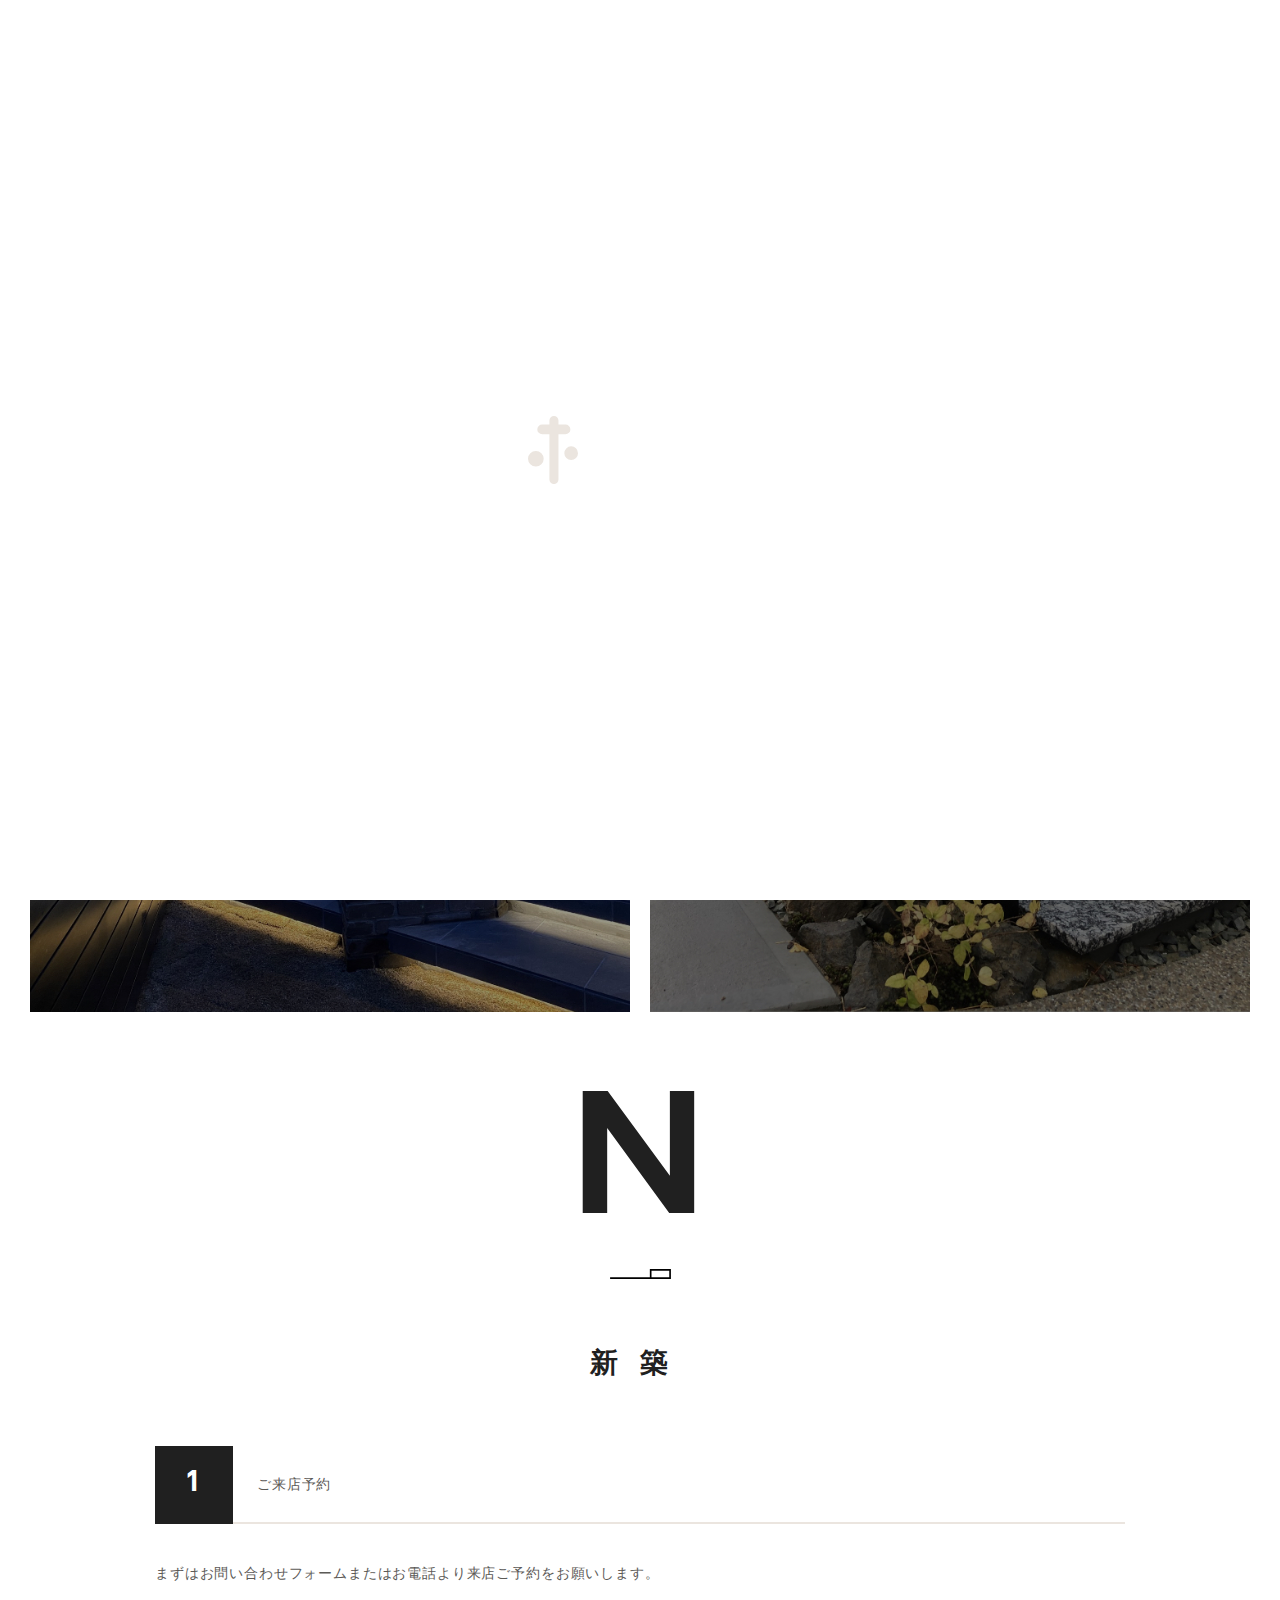
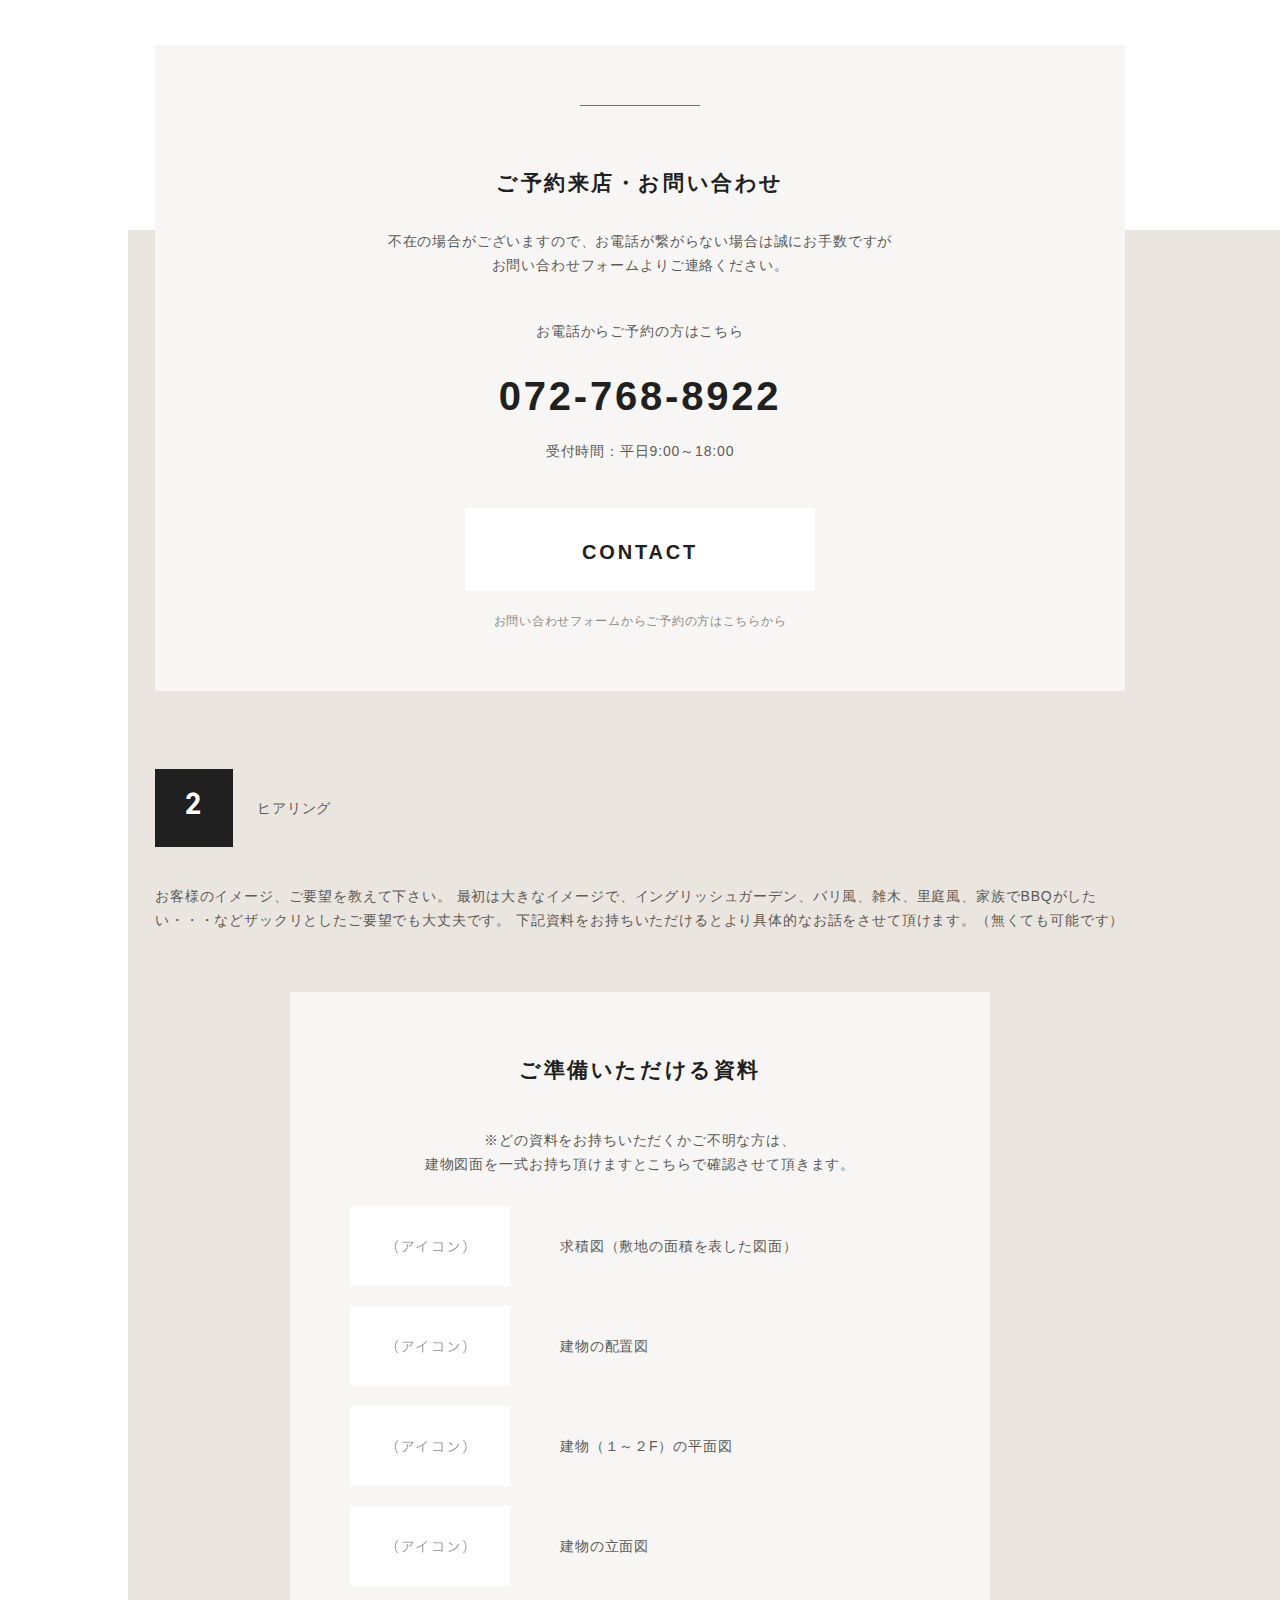
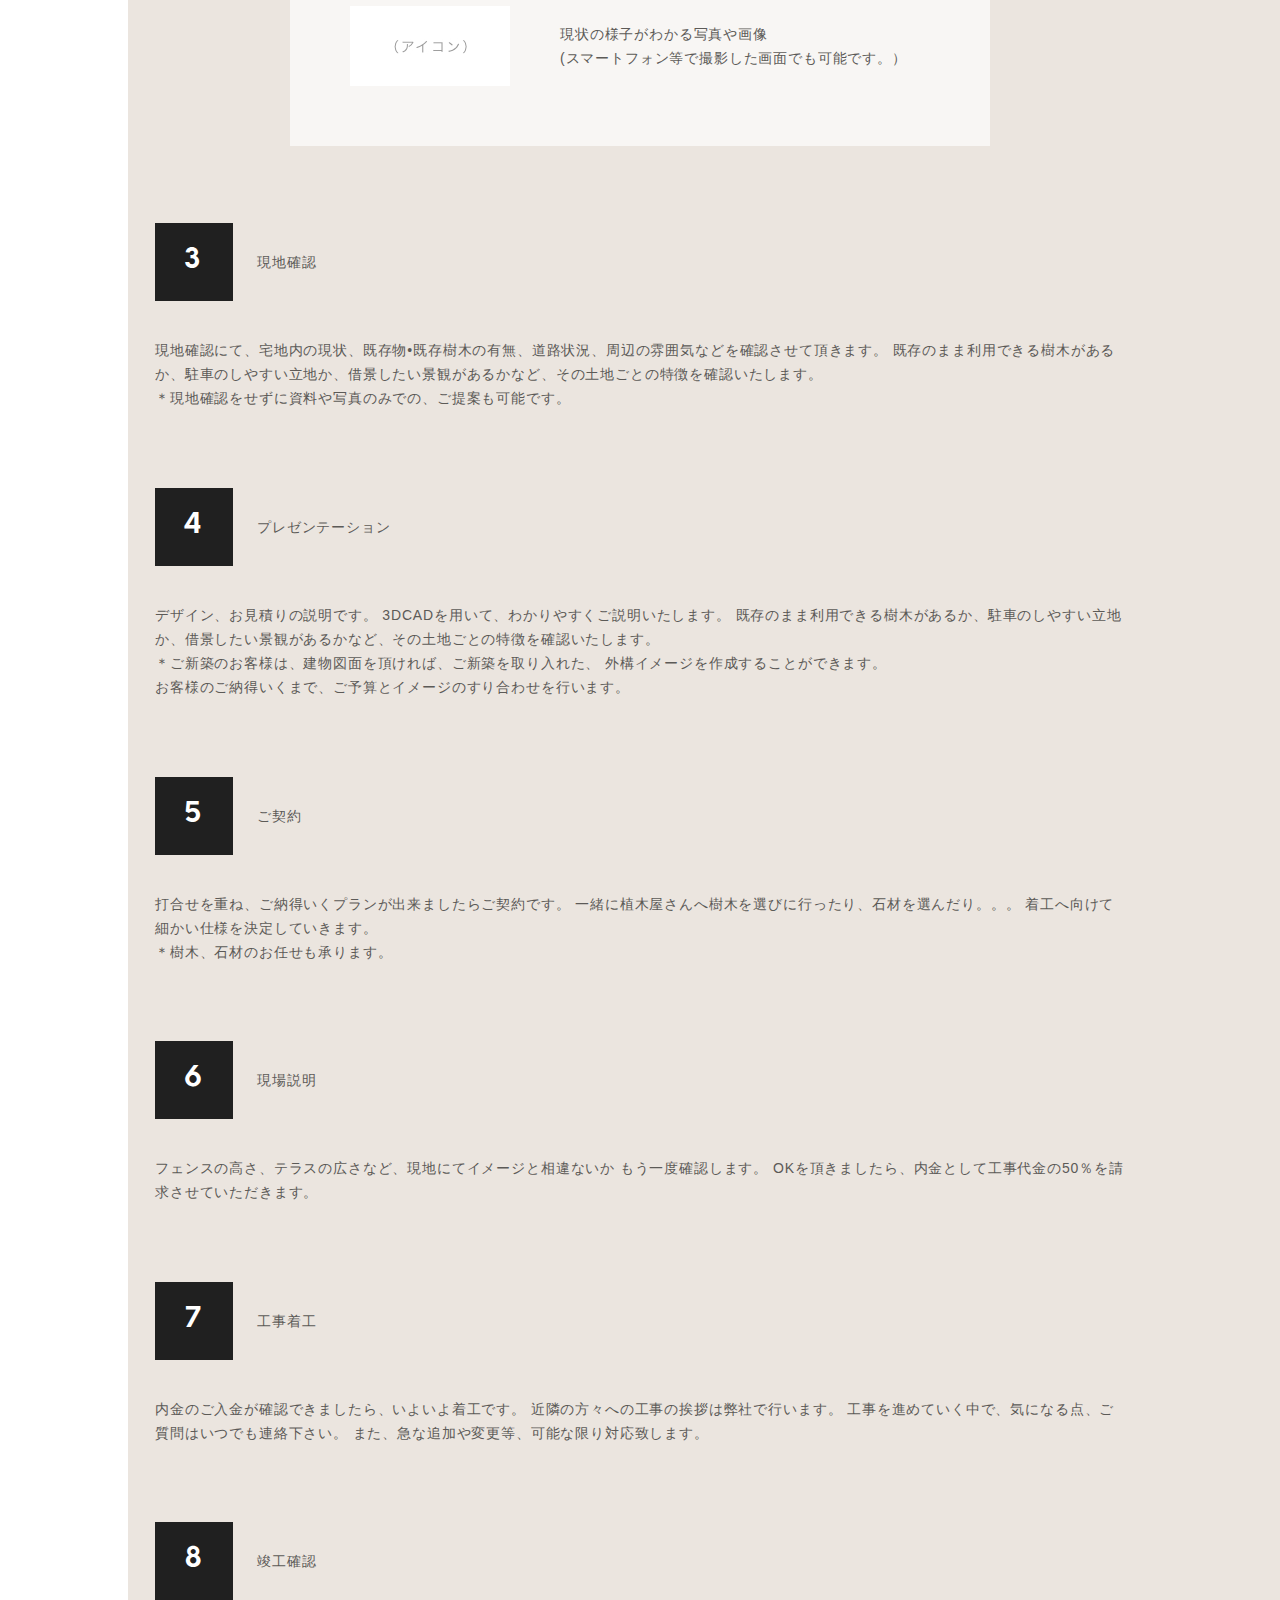
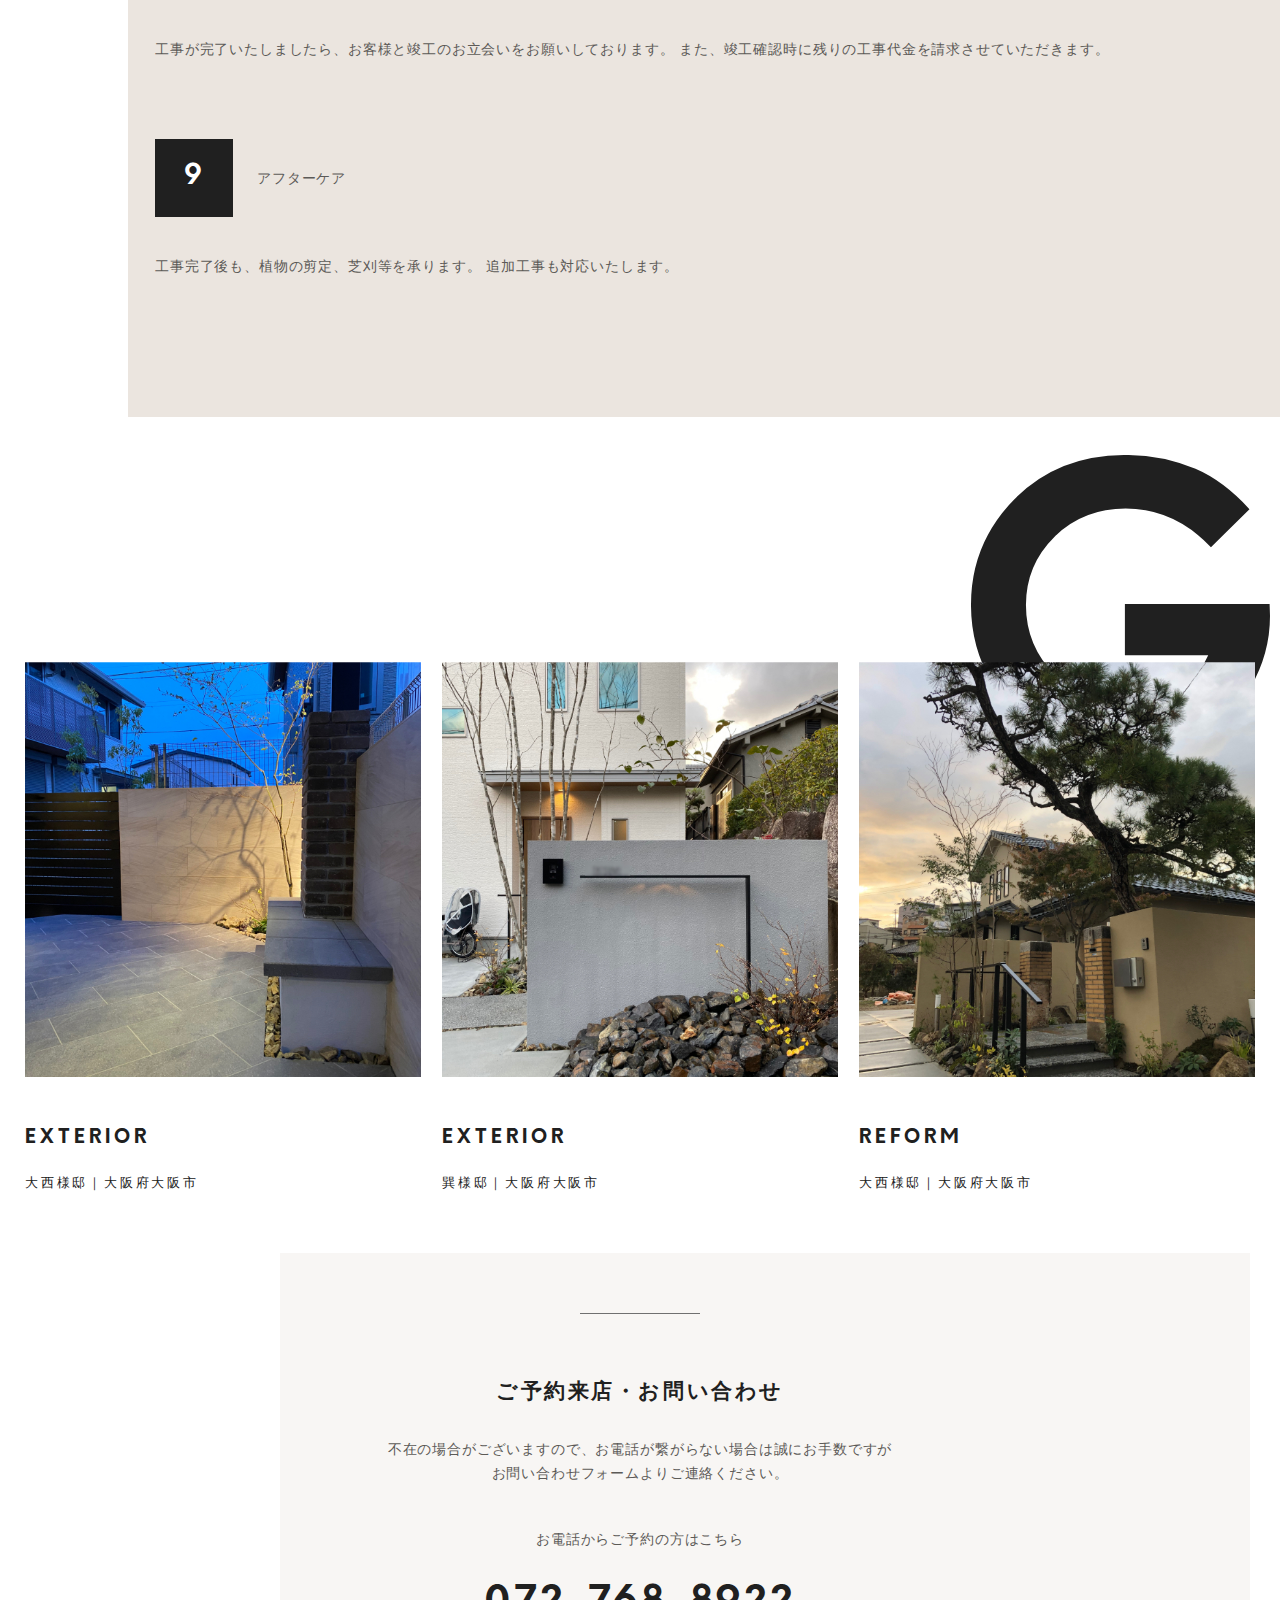
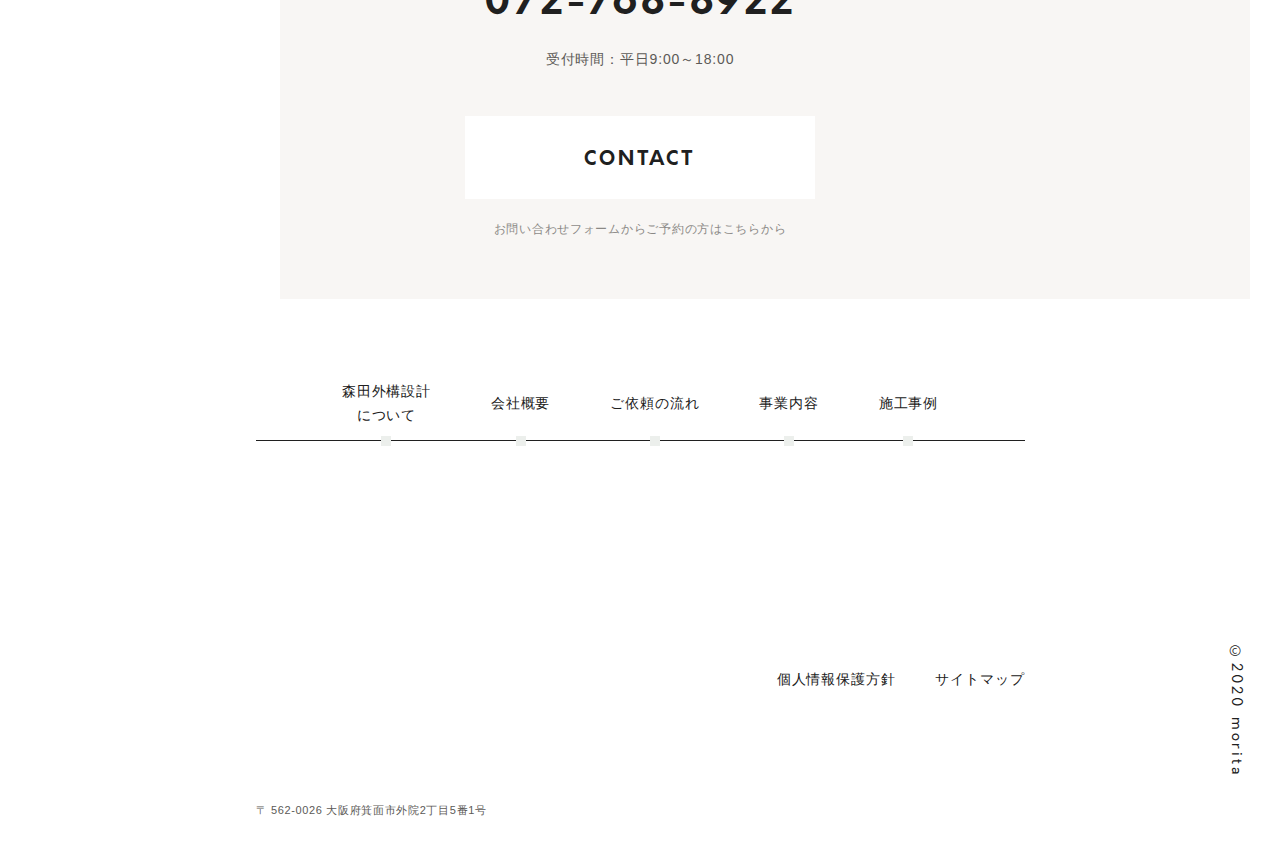
<file: flow.html>
<!DOCTYPE html>
<html lang="ja">
  <head>
    <meta charset="utf-8">
    <meta http-equiv="X-UA-Compatible" content="IE=edge,chrome=1">
    <meta name="viewport" content="width=device-width, ,initial-scale=1">
    <meta name="description" content="エクステリア，ガーデンの設計、施工、管理なら大阪箕面市の森田外構設計が承ります">
    <meta name="keywords" content="大阪,箕面市,森田,森田外構設計,木材,外構,エクステリア,ガーデン,造園,庭づくり,植栽,景石,カーポート,ウッドデッキ,テラス,物置,設計,兵庫">
    <meta name="author" content="">
    <title>ご依頼の流れ | エクステリア・ガーデン　(株)森田外構設計</title>
    <link rel="stylesheet" href="css/style.css">
    <link href="https://maxcdn.bootstrapcdn.com/font-awesome/4.7.0/css/font-awesome.min.css" rel="stylesheet">
    <script src="js/jquery-3.2.1.min.js"></script>
  </head>
  <body>
    <header id="header">
      <div class="headerinner">
        <div class="leftbox">
          <h1 class="sitename"> <img src="img/common/logo_read.svg" alt="森田外構設計"></h1>
          <nav id="gnav">
            <ul class="navitem">
              <li class="item"><a href="about.html">ABOUT</a></li>
              <li class="item"><a href="flow.html">FLOW</a></li>
              <li class="item"><a href="gallery-archive.html">GALLERY</a></li>
              <li class="item"><a href="service.html">SERVICE</a></li>
            </ul>
          </nav>
        </div>
        <div class="logo"><a href="index.html"><img src="img/common/logo.svg" alt="森田外構設計"></a></div>
        <ul class="rightbox">
          <li class="item"><a href="blog.html">BLOG</a></li>
          <li class="item"><a href="contact.html">CONTACT</a></li>
        </ul><div id="menuicon">
<span></span>
<span></span>
<span></span>
</div>
      </div>
    </header>
    <main>
      <section class="lower-main flow">
        <div class="titlebox">
          <h1 class="title">FLOW／FAQ</h1>
          <p class="read">こだわりのお庭づくりは丁寧なヒアリングから始まる。</p>
          <p class="btn"><a href="faq.html">よくあるご質問はこちら</a></p>
        </div>
        <div class="methodselect-wrap">
          <div class="contents"><a href="flow.html">
              <div class="textbox">
                <p class="methodtitle">N</p>
                <p class="methodread">新築</p>
              </div></a></div>
          <div class="contents"><a href="flow-reform.html">
              <div class="textbox">
                <p class="methodtitle">R</p>
                <p class="methodread">リフォーム（改修）</p>
              </div></a></div>
        </div>
        <section class="contentsbox new">
          <h2 class="methodtitle"><span class="methodtitle">N</span><span class="methodread new">新築</span></h2>
          <ol class="flowitem">
            <li class="item">
              <dl class="detailbox">
                <dt class="title"> 
                  <h3>ご来店予約</h3>
                </dt>
                <dd class="detail">
                  <p class="read">まずはお問い合わせフォームまたはお電話より来店ご予約をお願いします。</p>
                  <div class="cvbox">
                    <h4 class="title">ご予約来店・お問い合わせ</h4>
                    <p class="read">不在の場合がございますので、お電話が繋がらない場合は誠にお手数ですが<br>お問い合わせフォームよりご連絡ください。</p>
                    <dl class="contactmehod">
                      <dt class="title">お電話からご予約の方はこちら</dt>
                      <dd class="detail">
                        <p class="tel"><a href="tel:0727688922">072-768-8922</a></p>
                        <p class="read">受付時間：平日9:00～18:00</p>
                      </dd>
                    </dl>
                    <p class="contactbtn"><a href="contact.html">CONTACT</a></p>
                    <p class="contactread">お問い合わせフォームからご予約の方はこちらから</p>
                  </div>
                </dd>
              </dl>
            </li>
            <li class="item">
              <dl class="detailbox">
                <dt class="title"> 
                  <h3>ヒアリング</h3>
                </dt>
                <dd class="detail">
                  <p class="read">お客様のイメージ、ご要望を教えて下さい。 最初は大きなイメージで、イングリッシュガーデン、バリ風、雑木、里庭風、家族でBBQがしたい・・・などザックリとしたご要望でも大丈夫です。 下記資料をお持ちいただけるとより具体的なお話をさせて頂けます。（無くても可能です）</p>
                  <div class="documentbox">
                    <h3 class="title">ご準備いただける資料</h3>
                    <p class="read">※どの資料をお持ちいただくかご不明な方は、<br>建物図面を一式お持ち頂けますとこちらで確認させて頂きます。</p>
                    <ul class="documentitem">
                      <li class="item">
                        <div class="read">求積図（敷地の面積を表した図面）</div>
                        <div class="image"> <img src="img/flow/document_icon.jpg" alt=""></div>
                      </li>
                      <li class="item">
                        <div class="read">建物の配置図</div>
                        <div class="image"> <img src="img/flow/document_icon.jpg" alt=""></div>
                      </li>
                      <li class="item">
                        <div class="read">建物（１～２F）の平面図</div>
                        <div class="image"> <img src="img/flow/document_icon.jpg" alt=""></div>
                      </li>
                      <li class="item">
                        <div class="read">建物の立面図</div>
                        <div class="image"> <img src="img/flow/document_icon.jpg" alt=""></div>
                      </li>
                      <li class="item">
                        <div class="read">現状の様子がわかる写真や画像<br>(スマートフォン等で撮影した画面でも可能です。）</div>
                        <div class="image"> <img src="img/flow/document_icon.jpg" alt=""></div>
                      </li>
                    </ul>
                  </div>
                </dd>
              </dl>
            </li>
            <li class="item">
              <dl class="detailbox">
                <dt class="title"> 
                  <h3>現地確認</h3>
                </dt>
                <dd class="detail">
                  <p class="read">現地確認にて、宅地内の現状、既存物•既存樹木の有無、道路状況、周辺の雰囲気などを確認させて頂きます。 既存のまま利用できる樹木があるか、駐車のしやすい立地か、借景したい景観があるかなど、その土地ごとの特徴を確認いたします。<br>＊現地確認をせずに資料や写真のみでの、ご提案も可能です。</p>
                </dd>
              </dl>
            </li>
            <li class="item">
              <dl class="detailbox">
                <dt class="title"> 
                  <h3>プレゼンテーション</h3>
                </dt>
                <dd class="detail">
                  <p class="read">デザイン、お見積りの説明です。 3DCADを用いて、わかりやすくご説明いたします。 既存のまま利用できる樹木があるか、駐車のしやすい立地か、借景したい景観があるかなど、その土地ごとの特徴を確認いたします。<br>＊ご新築のお客様は、建物図面を頂ければ、ご新築を取り入れた、 外構イメージを作成することができます。<br>お客様のご納得いくまで、ご予算とイメージのすり合わせを行います。</p>
                </dd>
              </dl>
            </li>
            <li class="item">
              <dl class="detailbox">
                <dt class="title"> 
                  <h3>ご契約</h3>
                </dt>
                <dd class="detail">
                  <p class="read">打合せを重ね、ご納得いくプランが出来ましたらご契約です。 一緒に植木屋さんへ樹木を選びに行ったり、石材を選んだり。。。 着工へ向けて細かい仕様を決定していきます。<br>＊樹木、石材のお任せも承ります。</p>
                </dd>
              </dl>
            </li>
            <li class="item">
              <dl class="detailbox">
                <dt class="title"> 
                  <h3>現場説明</h3>
                </dt>
                <dd class="detail">
                  <p class="read">フェンスの高さ、テラスの広さなど、現地にてイメージと相違ないか もう一度確認します。 OKを頂きましたら、内金として工事代金の50％を請求させていただきます。</p>
                </dd>
              </dl>
            </li>
            <li class="item">
              <dl class="detailbox">
                <dt class="title"> 
                  <h3>工事着工</h3>
                </dt>
                <dd class="detail">
                  <p class="read">内金のご入金が確認できましたら、いよいよ着工です。 近隣の方々への工事の挨拶は弊社で行います。 工事を進めていく中で、気になる点、ご質問はいつでも連絡下さい。 また、急な追加や変更等、可能な限り対応致します。</p>
                </dd>
              </dl>
            </li>
            <li class="item">
              <dl class="detailbox">
                <dt class="title"> 
                  <h3>竣工確認</h3>
                </dt>
                <dd class="detail">
                  <p class="read">工事が完了いたしましたら、お客様と竣工のお立会いをお願いしております。 また、竣工確認時に残りの工事代金を請求させていただきます。</p>
                </dd>
              </dl>
            </li>
            <li class="item">
              <dl class="detailbox">
                <dt class="title"> 
                  <h3>アフターケア</h3>
                </dt>
                <dd class="detail">
                  <p class="read">工事完了後も、植物の剪定、芝刈等を承ります。 追加工事も対応いたします。</p>
                </dd>
              </dl>
            </li>
          </ol>
        </section>
        <div class="flowgallery-wrap">
          <ul class="galleryitem">
            <li class="item"><a href="gallery-single.html">
                <p class="title">EXTERIOR</p>
                <p class="information">大西様邸｜大阪府大阪市</p>
                <div class="image"> <img src="img/gallery/gallery_img01.jpg" alt=""></div></a></li>
            <li class="item"><a href="gallery-single.html">
                <p class="title">EXTERIOR</p>
                <p class="information">巽様邸｜大阪府大阪市</p>
                <div class="image"> <img src="img/gallery/gallery_img02.jpg" alt=""></div></a></li>
            <li class="item"><a href="gallery-single.html">
                <p class="title">REFORM</p>
                <p class="information">大西様邸｜大阪府大阪市</p>
                <div class="image"> <img src="img/gallery/gallery_img03.jpg" alt=""></div></a></li>
          </ul>
          <div class="icon"><img src="img/about/g.svg" alt=""></div>
        </div>
        <section class="cv-wrap">
          <div class="contents">
            <h3 class="title">ご予約来店・お問い合わせ</h3>
            <p class="read">不在の場合がございますので、お電話が繋がらない場合は誠にお手数ですが<br>お問い合わせフォームよりご連絡ください。</p>
            <dl class="contactmehod">
              <dt class="title">お電話からご予約の方はこちら</dt>
              <dd class="detail">
                <p class="tel"><a href="tel:0727688922">072-768-8922</a></p>
                <p class="read">受付時間：平日9:00～18:00</p>
              </dd>
            </dl>
            <p class="contactbtn"><a href="contact.html">CONTACT</a></p>
            <p class="contactread">お問い合わせフォームからご予約の方はこちらから</p>
          </div>
        </section>
      </section>
    </main>
    <footer id="footer">
      <div class="inner">
        <ul class="footitem">
          <li class="item"><a href="about.html">森田外構設計<br>について</a></li>
          <li class="item"><a href="company.html">会社概要</a></li>
          <li class="item"><a href="flow.html">ご依頼の流れ</a></li>
          <li class="item"><a href="service.html">事業内容</a></li>
          <li class="item"><a href="gallery-archive.html">施工事例</a></li>
        </ul>
      </div>
      <div class="bottombox">
        <div class="map">
          <div class="mapinner"><iframe src="https://www.google.com/maps/embed?pb=!1m18!1m12!1m3!1d3274.6538359049096!2d135.49733771523597!3d34.83979508039899!2m3!1f0!2f0!3f0!3m2!1i1024!2i768!4f13.1!3m3!1m2!1s0x6000fbb97471d911%3A0xd186d7aa39d253c5!2z44CSNTYyLTAwMjYg5aSn6Ziq5bqc566V6Z2i5biC5aSW6Zmi77yS5LiB55uu77yV4oiS77yR!5e0!3m2!1sja!2sjp!4v1605847589667!5m2!1sja!2sjp" width="600" height="450" frameborder="0" style="border:0;" allowfullscreen="" aria-hidden="false" tabindex="0"></iframe></div>
          <p class="add">〒 562-0026 大阪府箕面市外院2丁目5番1号</p>
        </div>
        <ul class="navitem">
          <li class="item"><a href="privacy.html">個人情報保護方針</a></li>
          <li class="item"><a href="sitemap.html">サイトマップ</a></li>
        </ul>
      </div>
      <div class="copyright">©2020 morita</div>
    </footer>
    <div id="hamburger">
      <div class="overlay"></div>
      <div class="hamburgerwrap" id="hamburgerwrap"><a id="close" href="javascript:void(0)"><span></span><span></span></a>
        <ul class="navlist">
          <li class="list"><a href="about.html">ABOUT</a></li>
          <li class="list"><a href="flow.html">FLOW</a></li>
          <li class="list"><a href="gallery-archive.html">GALLERY</a></li>
          <li class="list"><a href="srevice.html">SERVICE</a></li>
          <li class="list"><a href="blog.html">BLOG</a></li>
          <li class="list"><a href="contact.html">CONTACT</a></li>
        </ul>
      </div>
    </div>
    <div class="loadingwrap" id="js-loading-wrap">
      <div class="loadingbox" id="js-loading-box">
        <div class="imageleft" id="js-loading-image-left"><img src="img/common/loading-icon.svg" alt=""></div>
        <div class="imagecenter" id="js-loading-image-center"><img src="img/common/loading-icon.svg" alt=""></div>
        <div class="imageright" id="js-loading-image-right"><img src="img/common/loading-icon.svg" alt=""></div>
      </div>
    </div>
    <script src="js/app.js" defer></script>
  </body>
</html>
</file>
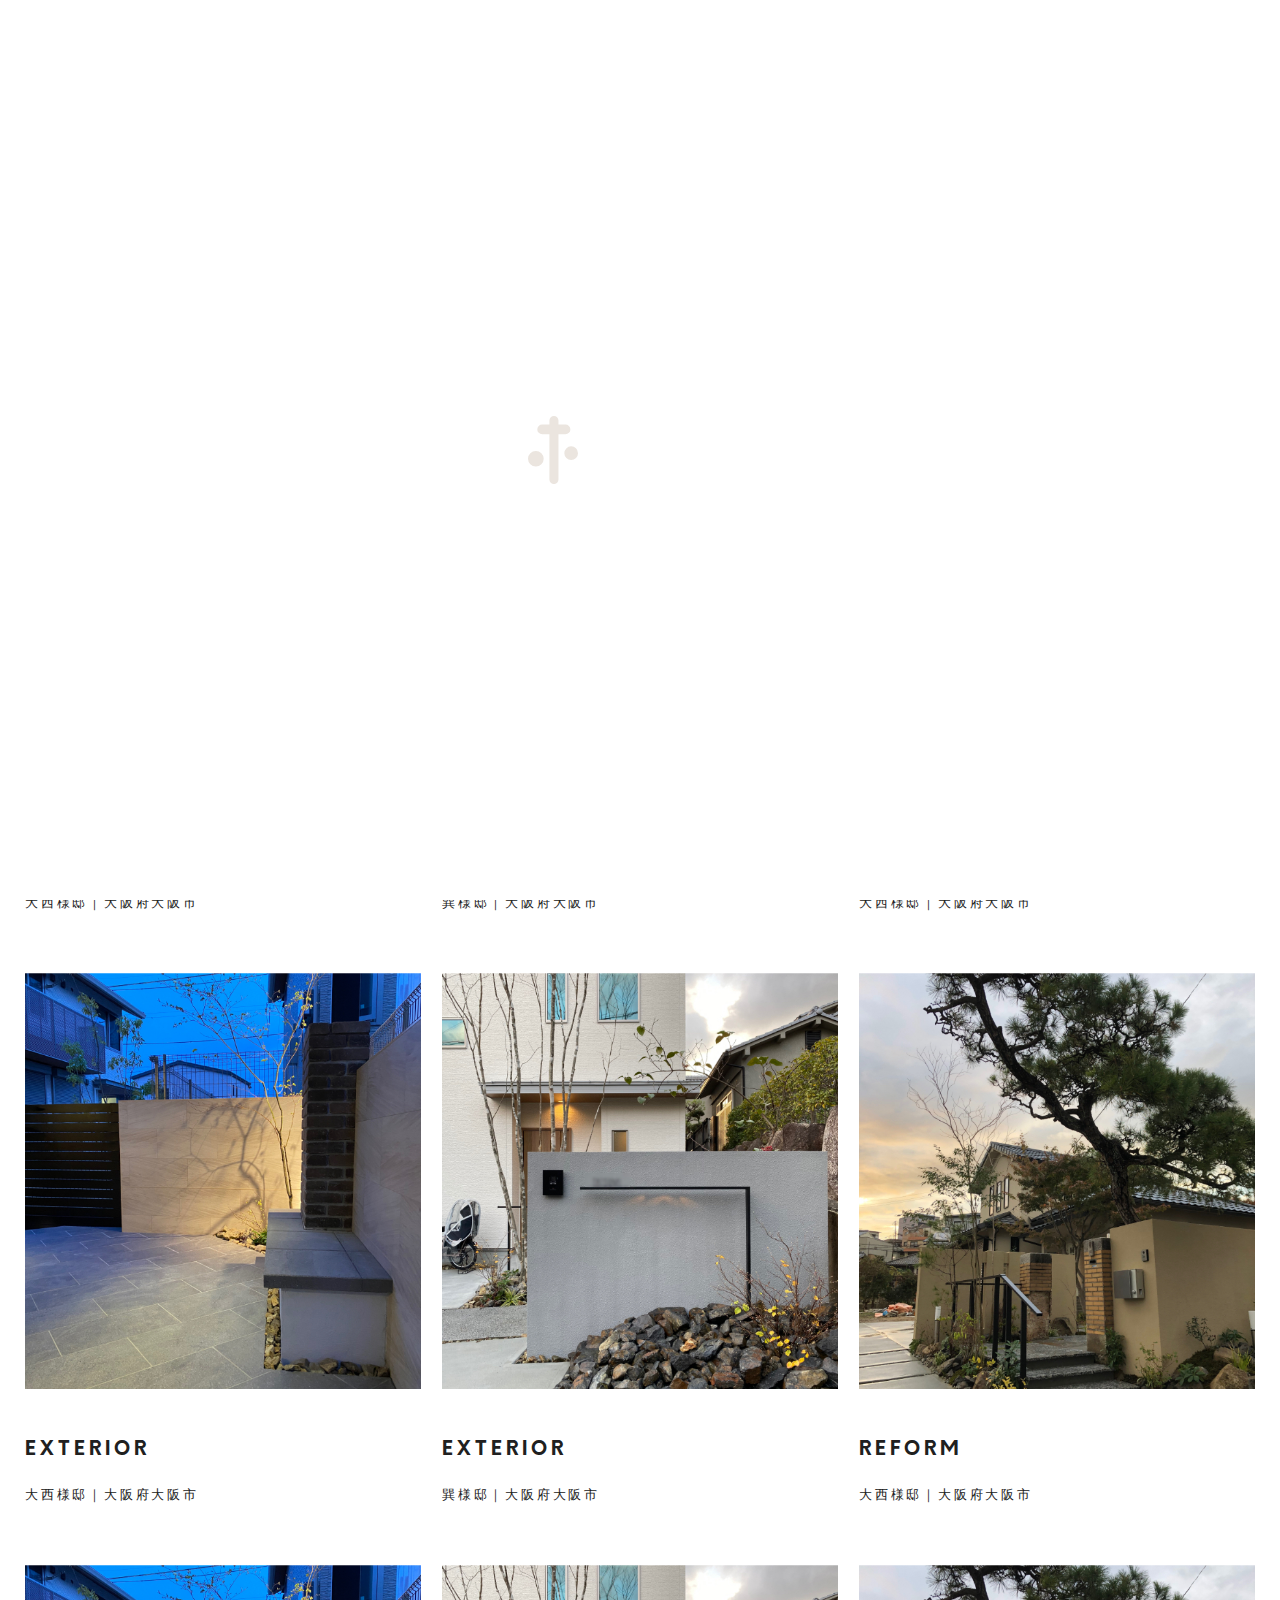
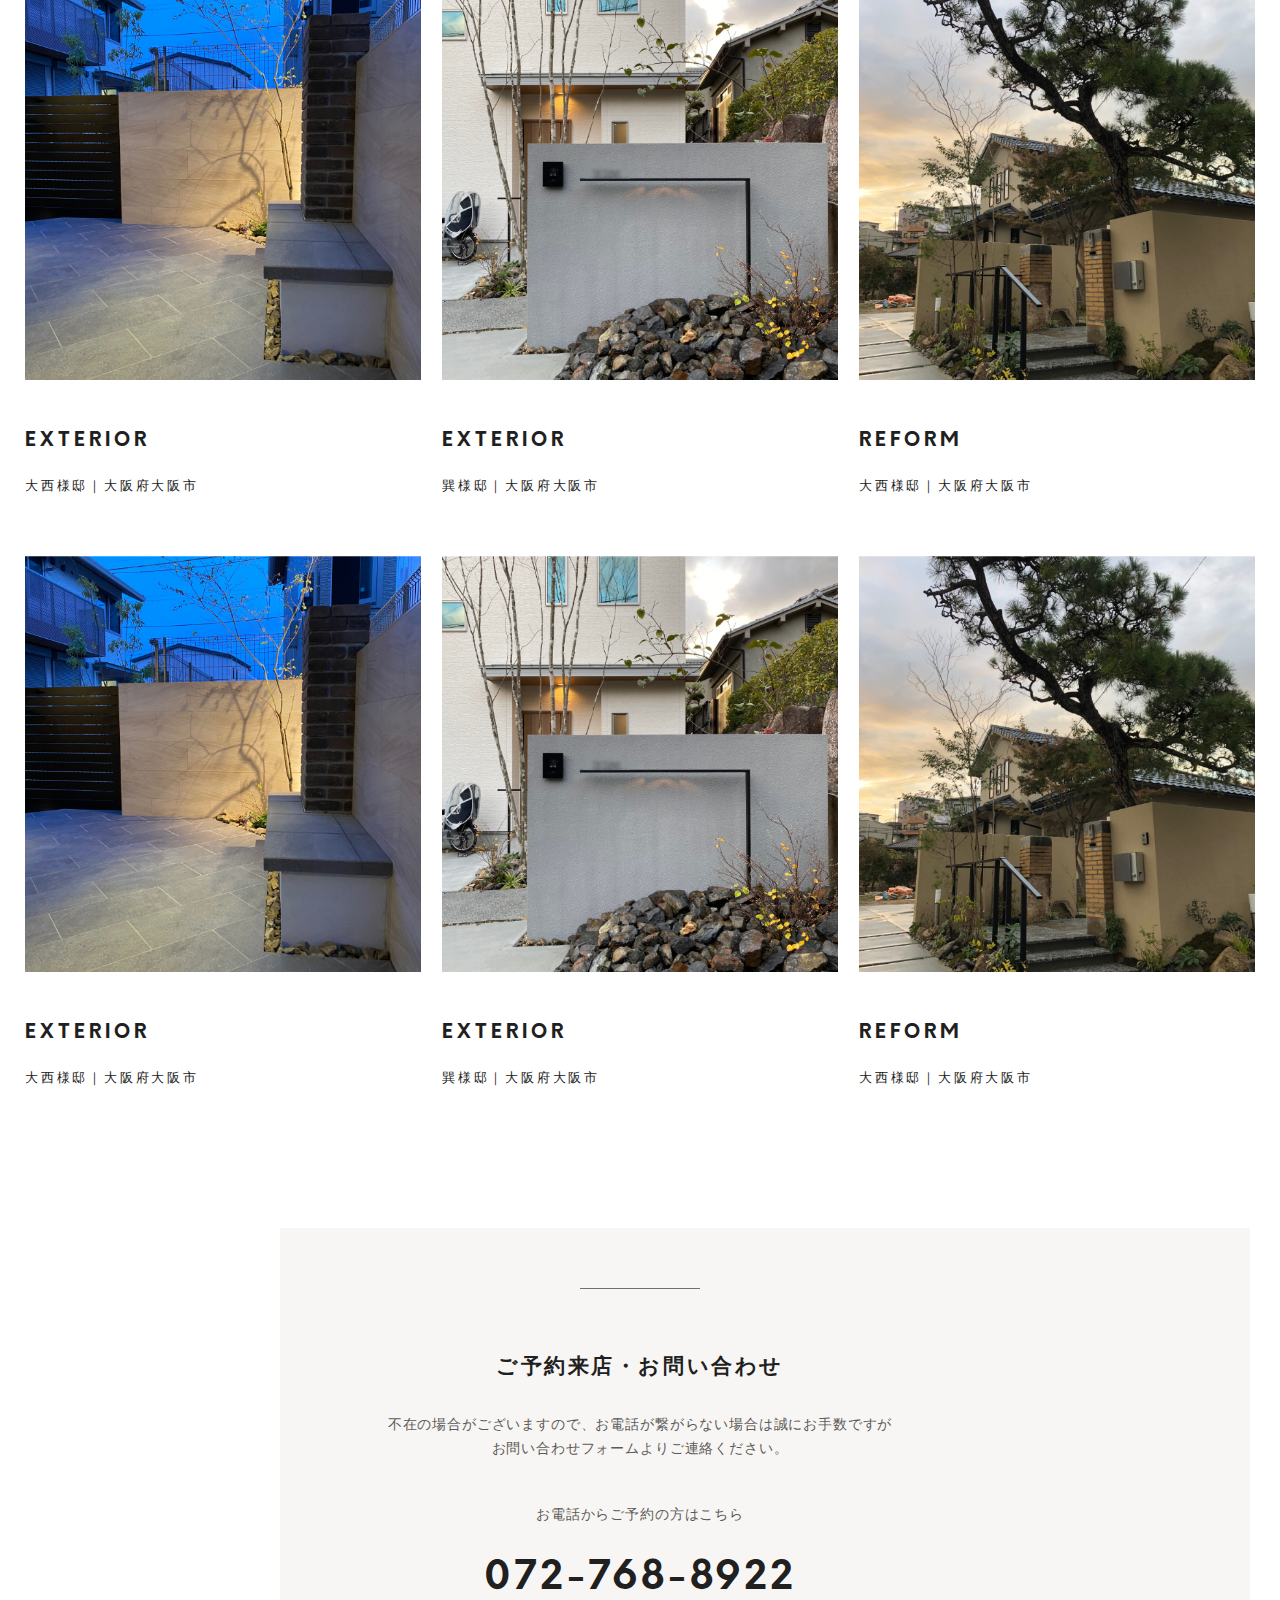
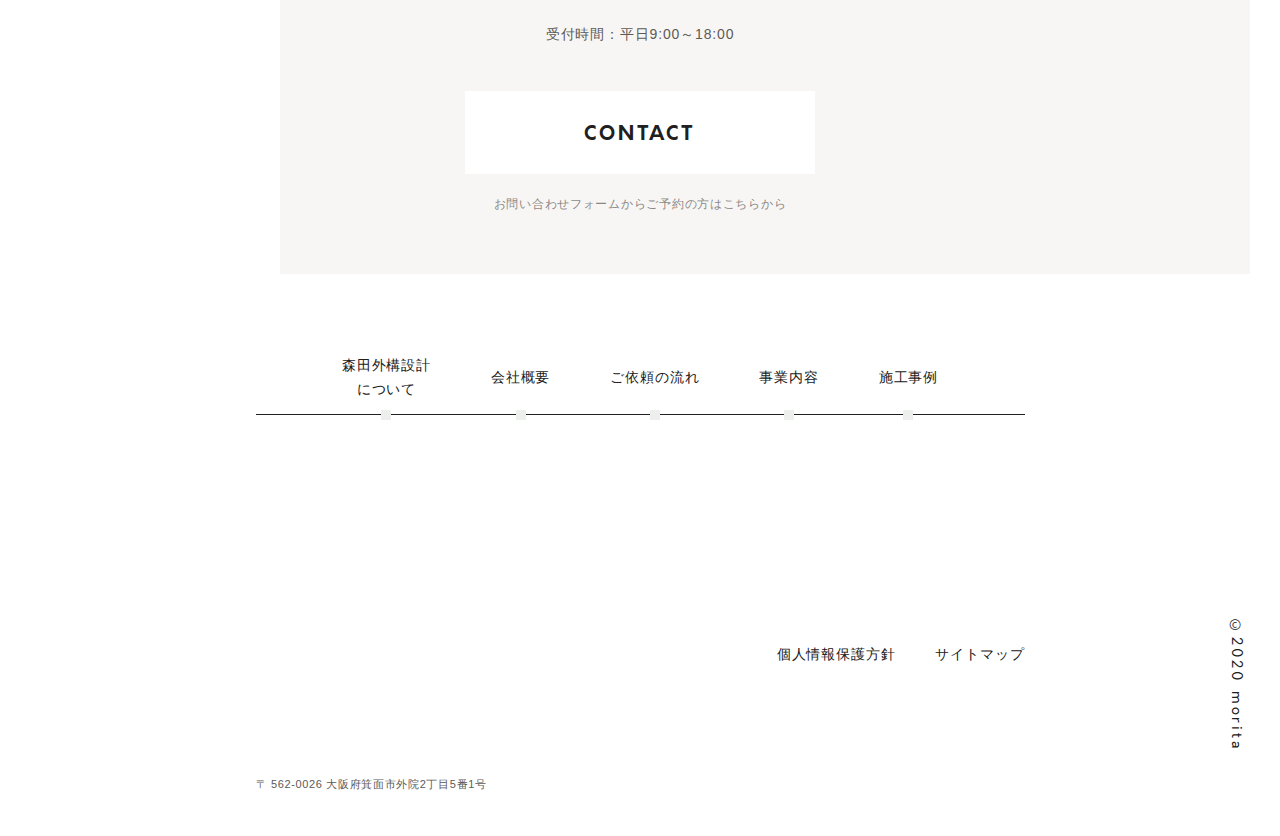
<file: gallery-archive.html>
<!DOCTYPE html>
<html lang="ja">
  <head>
    <meta charset="utf-8">
    <meta http-equiv="X-UA-Compatible" content="IE=edge,chrome=1">
    <meta name="viewport" content="width=device-width, ,initial-scale=1">
    <meta name="description" content="エクステリア，ガーデンの設計、施工、管理なら大阪箕面市の森田外構設計が承ります">
    <meta name="keywords" content="大阪,箕面市,森田,森田外構設計,木材,外構,エクステリア,ガーデン,造園,庭づくり,植栽,景石,カーポート,ウッドデッキ,テラス,物置,設計,兵庫">
    <meta name="author" content="">
    <title>施工事例 | エクステリア・ガーデン　(株)森田外構設計</title>
    <link rel="stylesheet" href="css/style.css">
    <link href="https://maxcdn.bootstrapcdn.com/font-awesome/4.7.0/css/font-awesome.min.css" rel="stylesheet">
    <script src="js/jquery-3.2.1.min.js"></script>
  </head>
  <body>
    <header id="header">
      <div class="headerinner">
        <div class="leftbox">
          <h1 class="sitename"> <img src="img/common/logo_read.svg" alt="森田外構設計"></h1>
          <nav id="gnav">
            <ul class="navitem">
              <li class="item"><a href="about.html">ABOUT</a></li>
              <li class="item"><a href="flow.html">FLOW</a></li>
              <li class="item"><a href="gallery-archive.html">GALLERY</a></li>
              <li class="item"><a href="service.html">SERVICE</a></li>
            </ul>
          </nav>
        </div>
        <div class="logo"><a href="index.html"><img src="img/common/logo.svg" alt="森田外構設計"></a></div>
        <ul class="rightbox">
          <li class="item"><a href="blog.html">BLOG</a></li>
          <li class="item"><a href="contact.html">CONTACT</a></li>
        </ul><div id="menuicon">
<span></span>
<span></span>
<span></span>
</div>
      </div>
    </header>
    <main>
      <section class="lower-main gallery">
        <h1 class="title">GALLERY</h1>
        <ul class="catitem">
          <li class="item"><a class="current" href="">全て</a></li>
          <li class="item"><a href="">カテゴリー</a></li>
          <li class="item"><a href="">カテゴリー</a></li>
          <li class="item"><a href="">カテゴリー</a></li>
          <li class="item"><a href="">カテゴリー</a></li>
        </ul>
        <ul class="galleryitem">
          <li class="item"><a href="gallery-single.html">
              <p class="title">EXTERIOR</p>
              <p class="information">大西様邸｜大阪府大阪市</p>
              <div class="image"> <img src="img/gallery/gallery_img01.jpg" alt=""></div></a></li>
          <li class="item"><a href="gallery-single.html">
              <p class="title">EXTERIOR</p>
              <p class="information">巽様邸｜大阪府大阪市</p>
              <div class="image"> <img src="img/gallery/gallery_img02.jpg" alt=""></div></a></li>
          <li class="item"><a href="gallery-single.html">
              <p class="title">REFORM</p>
              <p class="information">大西様邸｜大阪府大阪市</p>
              <div class="image"> <img src="img/gallery/gallery_img03.jpg" alt=""></div></a></li>
          <li class="item"><a href="gallery-single.html">
              <p class="title">EXTERIOR</p>
              <p class="information">大西様邸｜大阪府大阪市</p>
              <div class="image"> <img src="img/gallery/gallery_img01.jpg" alt=""></div></a></li>
          <li class="item"><a href="gallery-single.html">
              <p class="title">EXTERIOR</p>
              <p class="information">巽様邸｜大阪府大阪市</p>
              <div class="image"> <img src="img/gallery/gallery_img02.jpg" alt=""></div></a></li>
          <li class="item"><a href="gallery-single.html">
              <p class="title">REFORM</p>
              <p class="information">大西様邸｜大阪府大阪市</p>
              <div class="image"> <img src="img/gallery/gallery_img03.jpg" alt=""></div></a></li>
          <li class="item"><a href="gallery-single.html">
              <p class="title">EXTERIOR</p>
              <p class="information">大西様邸｜大阪府大阪市</p>
              <div class="image"> <img src="img/gallery/gallery_img01.jpg" alt=""></div></a></li>
          <li class="item"><a href="gallery-single.html">
              <p class="title">EXTERIOR</p>
              <p class="information">巽様邸｜大阪府大阪市</p>
              <div class="image"> <img src="img/gallery/gallery_img02.jpg" alt=""></div></a></li>
          <li class="item"><a href="gallery-single.html">
              <p class="title">REFORM</p>
              <p class="information">大西様邸｜大阪府大阪市</p>
              <div class="image"> <img src="img/gallery/gallery_img03.jpg" alt=""></div></a></li>
          <li class="item"><a href="gallery-single.html">
              <p class="title">EXTERIOR</p>
              <p class="information">大西様邸｜大阪府大阪市</p>
              <div class="image"> <img src="img/gallery/gallery_img01.jpg" alt=""></div></a></li>
          <li class="item"><a href="gallery-single.html">
              <p class="title">EXTERIOR</p>
              <p class="information">巽様邸｜大阪府大阪市</p>
              <div class="image"> <img src="img/gallery/gallery_img02.jpg" alt=""></div></a></li>
          <li class="item"><a href="gallery-single.html">
              <p class="title">REFORM</p>
              <p class="information">大西様邸｜大阪府大阪市</p>
              <div class="image"> <img src="img/gallery/gallery_img03.jpg" alt=""></div></a></li>
        </ul>
        <section class="cv-wrap">
          <div class="contents">
            <h3 class="title">ご予約来店・お問い合わせ</h3>
            <p class="read">不在の場合がございますので、お電話が繋がらない場合は誠にお手数ですが<br>お問い合わせフォームよりご連絡ください。</p>
            <dl class="contactmehod">
              <dt class="title">お電話からご予約の方はこちら</dt>
              <dd class="detail">
                <p class="tel"><a href="tel:0727688922">072-768-8922</a></p>
                <p class="read">受付時間：平日9:00～18:00</p>
              </dd>
            </dl>
            <p class="contactbtn"><a href="contact.html">CONTACT</a></p>
            <p class="contactread">お問い合わせフォームからご予約の方はこちらから</p>
          </div>
        </section>
      </section>
    </main>
    <footer id="footer">
      <div class="inner">
        <ul class="footitem">
          <li class="item"><a href="about.html">森田外構設計<br>について</a></li>
          <li class="item"><a href="company.html">会社概要</a></li>
          <li class="item"><a href="flow.html">ご依頼の流れ</a></li>
          <li class="item"><a href="service.html">事業内容</a></li>
          <li class="item"><a href="gallery-archive.html">施工事例</a></li>
        </ul>
      </div>
      <div class="bottombox">
        <div class="map">
          <div class="mapinner"><iframe src="https://www.google.com/maps/embed?pb=!1m18!1m12!1m3!1d3274.6538359049096!2d135.49733771523597!3d34.83979508039899!2m3!1f0!2f0!3f0!3m2!1i1024!2i768!4f13.1!3m3!1m2!1s0x6000fbb97471d911%3A0xd186d7aa39d253c5!2z44CSNTYyLTAwMjYg5aSn6Ziq5bqc566V6Z2i5biC5aSW6Zmi77yS5LiB55uu77yV4oiS77yR!5e0!3m2!1sja!2sjp!4v1605847589667!5m2!1sja!2sjp" width="600" height="450" frameborder="0" style="border:0;" allowfullscreen="" aria-hidden="false" tabindex="0"></iframe></div>
          <p class="add">〒 562-0026 大阪府箕面市外院2丁目5番1号</p>
        </div>
        <ul class="navitem">
          <li class="item"><a href="privacy.html">個人情報保護方針</a></li>
          <li class="item"><a href="sitemap.html">サイトマップ</a></li>
        </ul>
      </div>
      <div class="copyright">©2020 morita</div>
    </footer>
    <div id="hamburger">
      <div class="overlay"></div>
      <div class="hamburgerwrap" id="hamburgerwrap"><a id="close" href="javascript:void(0)"><span></span><span></span></a>
        <ul class="navlist">
          <li class="list"><a href="about.html">ABOUT</a></li>
          <li class="list"><a href="flow.html">FLOW</a></li>
          <li class="list"><a href="gallery-archive.html">GALLERY</a></li>
          <li class="list"><a href="srevice.html">SERVICE</a></li>
          <li class="list"><a href="blog.html">BLOG</a></li>
          <li class="list"><a href="contact.html">CONTACT</a></li>
        </ul>
      </div>
    </div>
    <div class="loadingwrap" id="js-loading-wrap">
      <div class="loadingbox" id="js-loading-box">
        <div class="imageleft" id="js-loading-image-left"><img src="img/common/loading-icon.svg" alt=""></div>
        <div class="imagecenter" id="js-loading-image-center"><img src="img/common/loading-icon.svg" alt=""></div>
        <div class="imageright" id="js-loading-image-right"><img src="img/common/loading-icon.svg" alt=""></div>
      </div>
    </div>
    <script src="js/app.js" defer></script>
  </body>
</html>
</file>
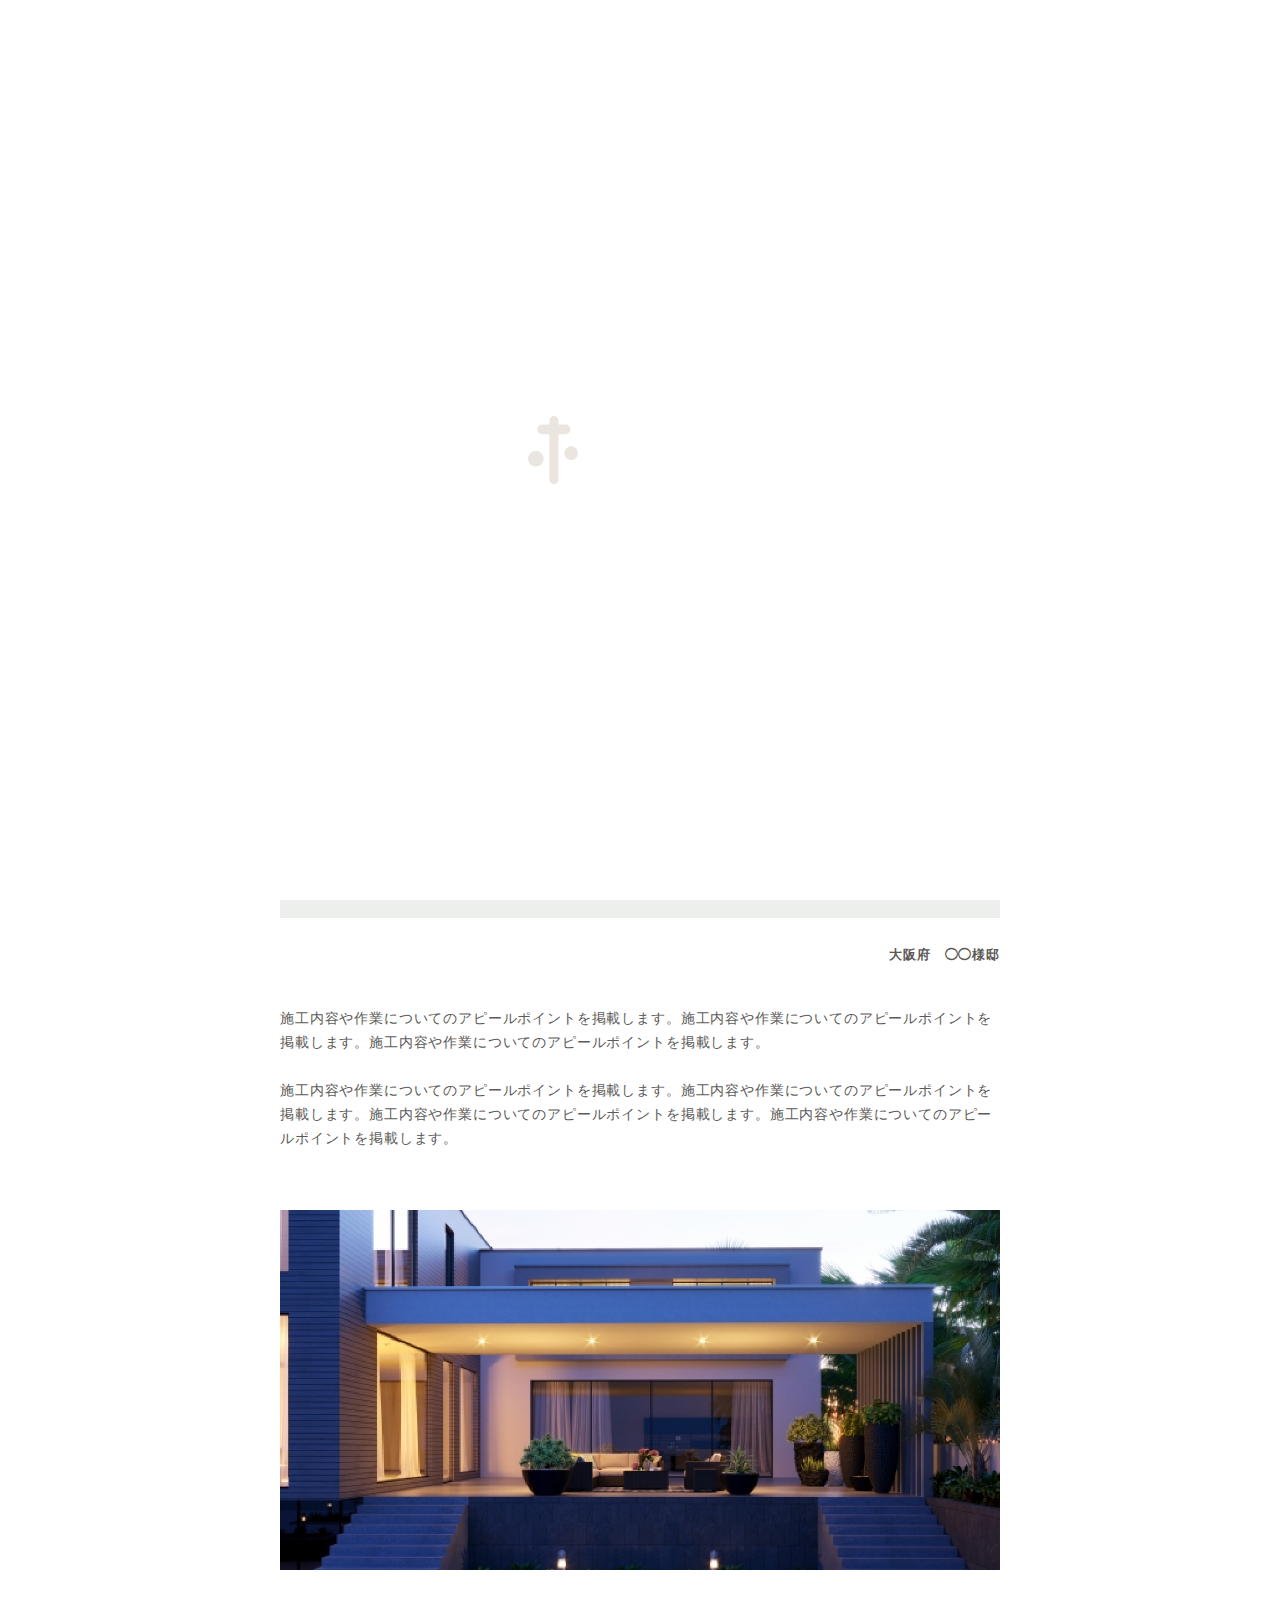
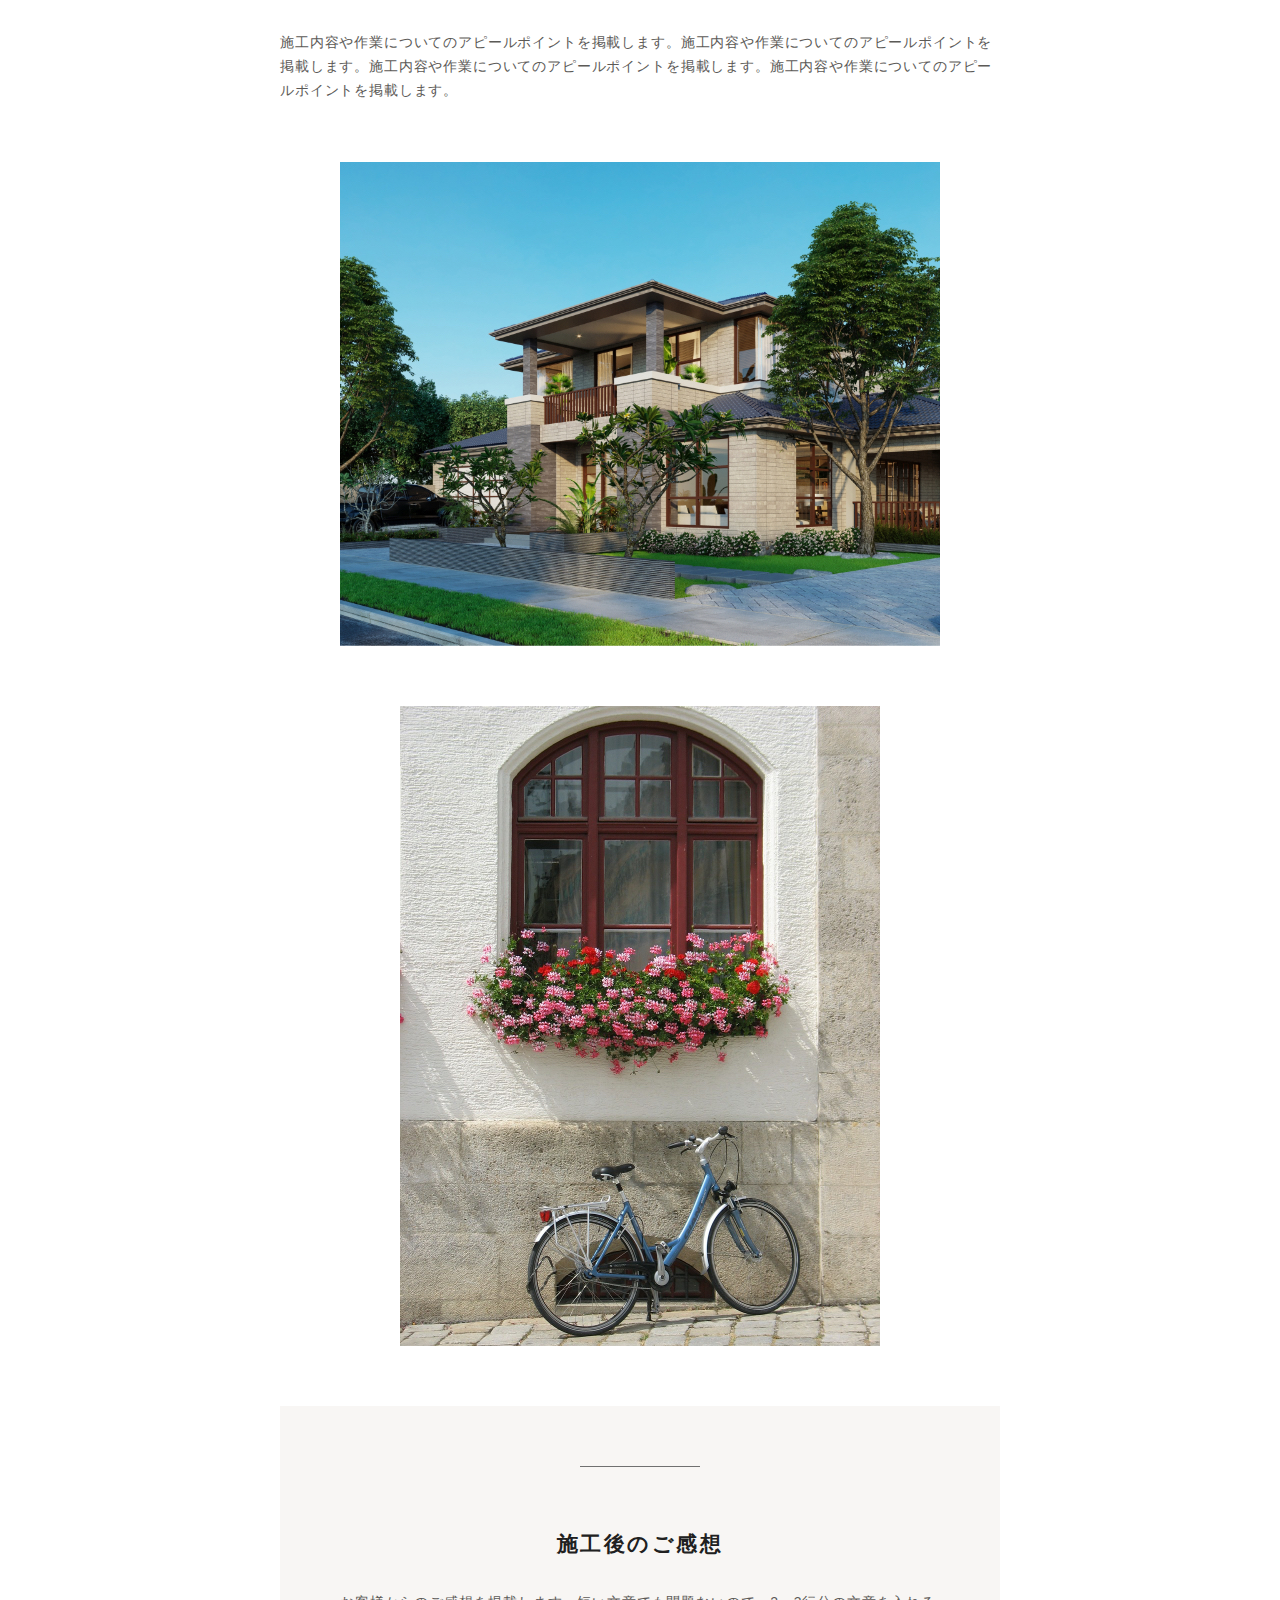
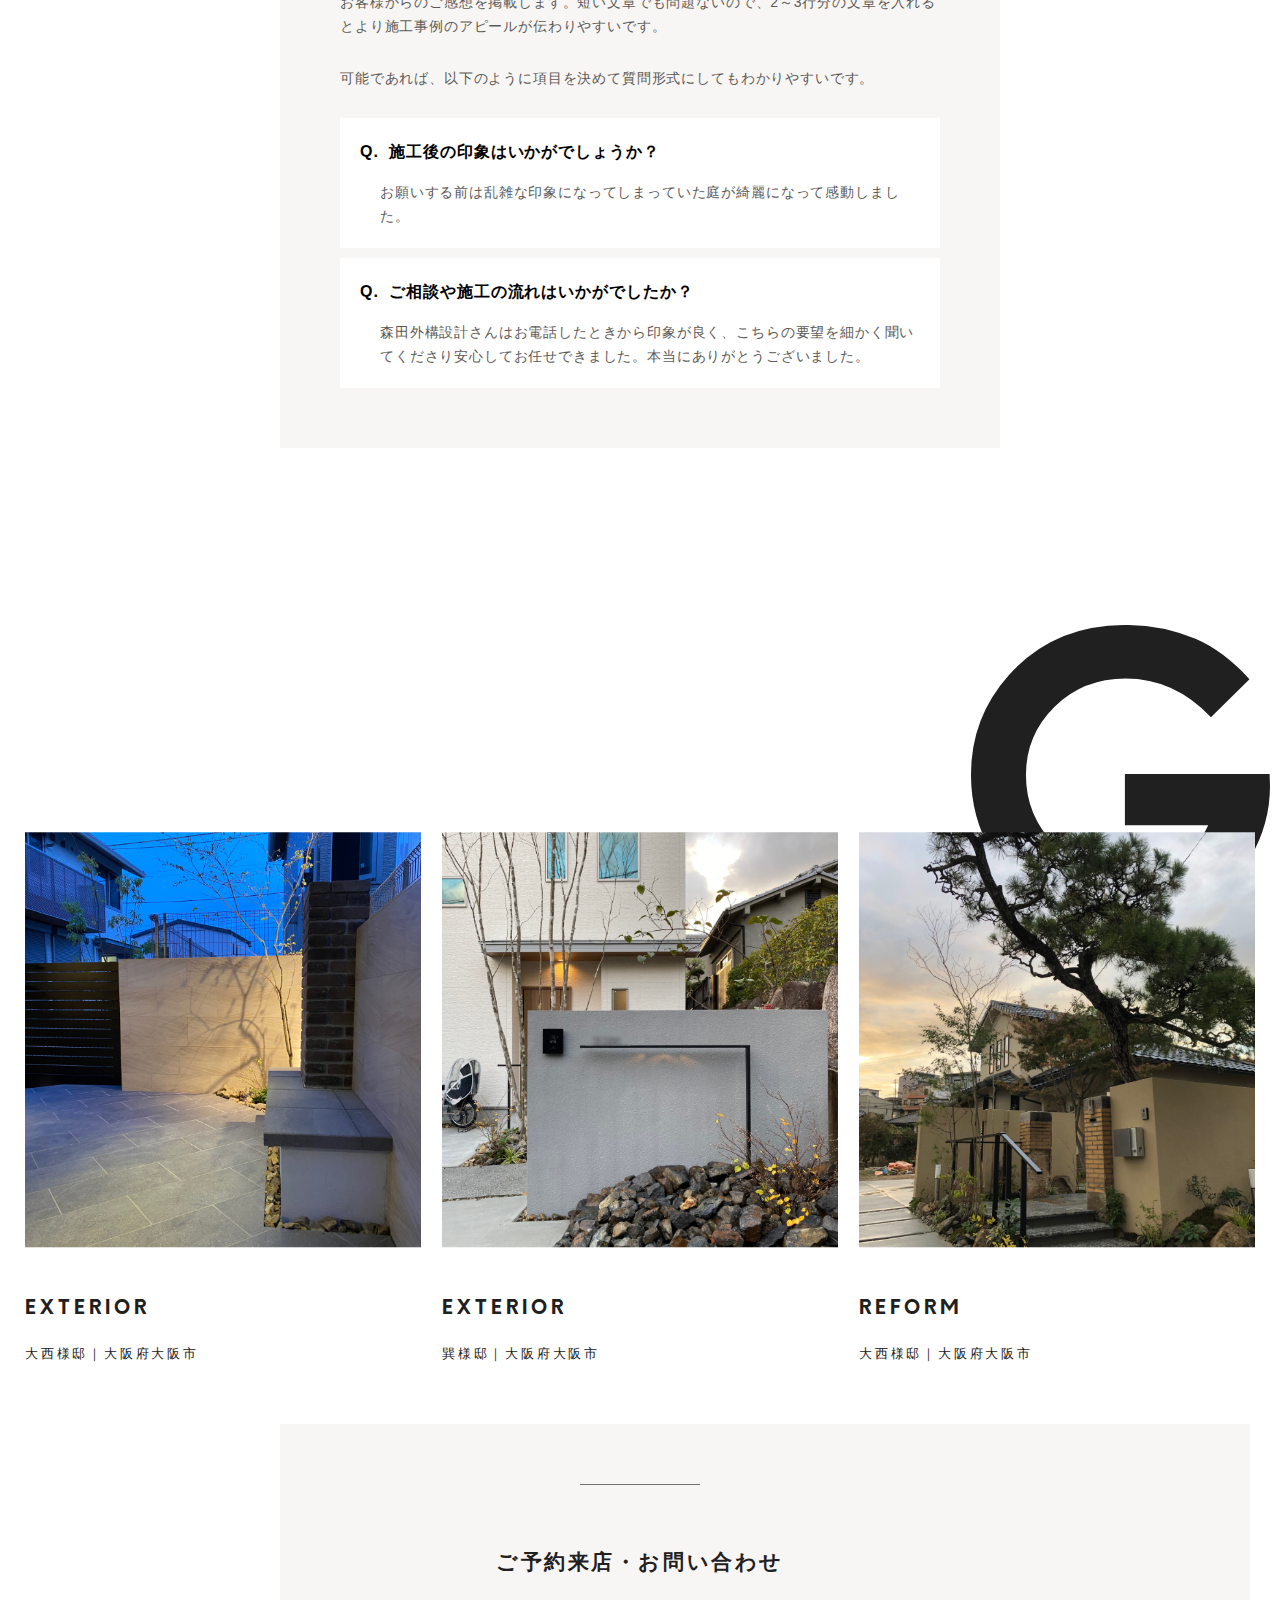
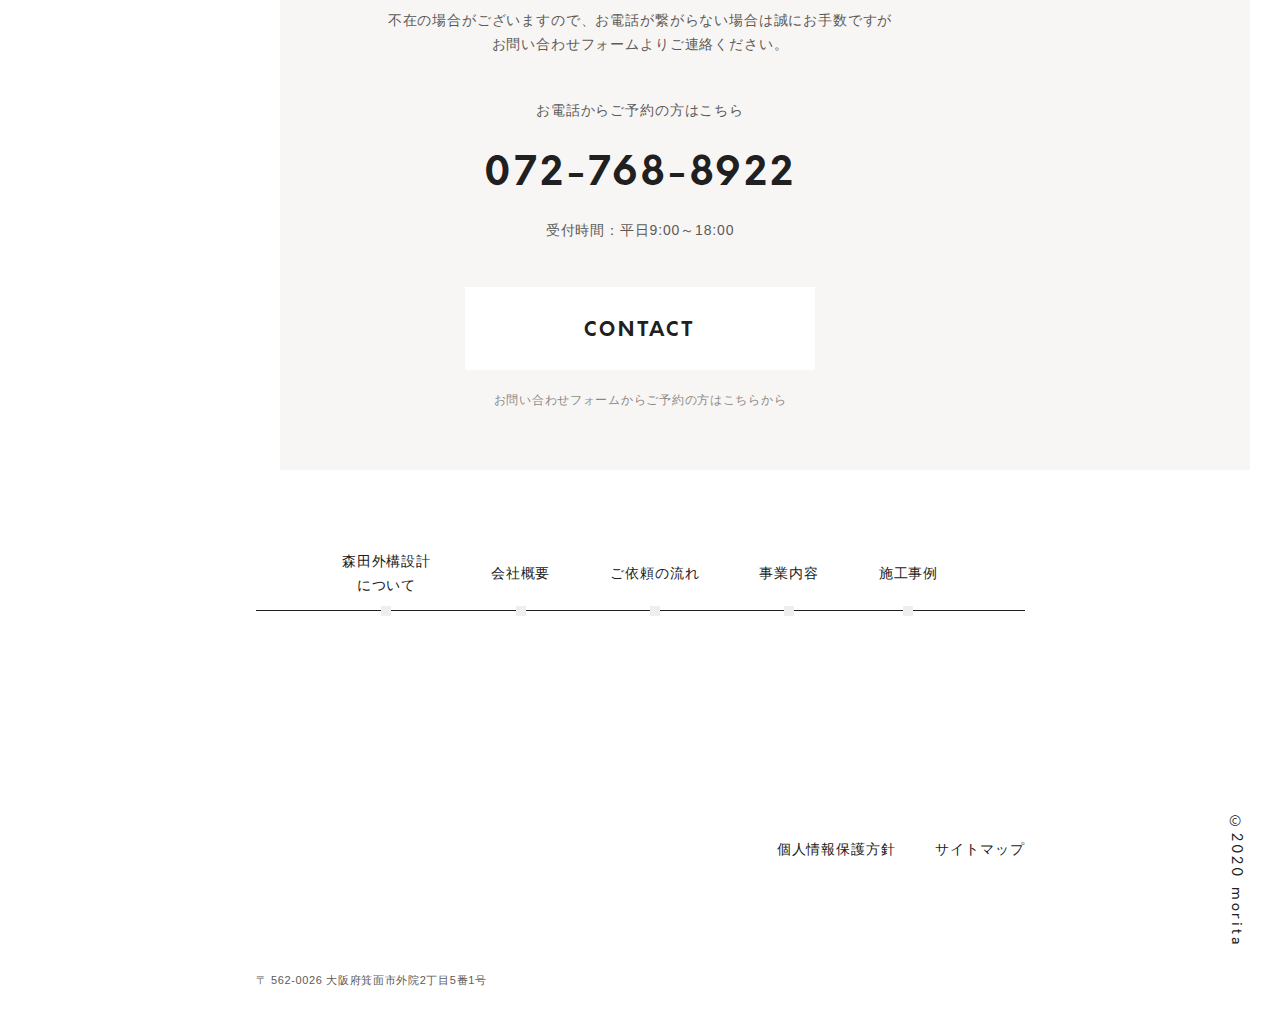
<file: gallery-single.html>
<!DOCTYPE html>
<html lang="ja">
  <head>
    <meta charset="utf-8">
    <meta http-equiv="X-UA-Compatible" content="IE=edge,chrome=1">
    <meta name="viewport" content="width=device-width, ,initial-scale=1">
    <meta name="description" content="エクステリア，ガーデンの設計、施工、管理なら大阪箕面市の森田外構設計が承ります">
    <meta name="keywords" content="大阪,箕面市,森田,森田外構設計,木材,外構,エクステリア,ガーデン,造園,庭づくり,植栽,景石,カーポート,ウッドデッキ,テラス,物置,設計,兵庫">
    <meta name="author" content="">
    <title>施工事例 | エクステリア・ガーデン　(株)森田外構設計</title>
    <link rel="stylesheet" href="css/style.css">
    <link href="https://maxcdn.bootstrapcdn.com/font-awesome/4.7.0/css/font-awesome.min.css" rel="stylesheet">
    <script src="js/jquery-3.2.1.min.js"></script>
  </head>
  <body>
    <header id="header">
      <div class="headerinner">
        <div class="leftbox">
          <h1 class="sitename"> <img src="img/common/logo_read.svg" alt="森田外構設計"></h1>
          <nav id="gnav">
            <ul class="navitem">
              <li class="item"><a href="about.html">ABOUT</a></li>
              <li class="item"><a href="flow.html">FLOW</a></li>
              <li class="item"><a href="gallery-archive.html">GALLERY</a></li>
              <li class="item"><a href="service.html">SERVICE</a></li>
            </ul>
          </nav>
        </div>
        <div class="logo"><a href="index.html"><img src="img/common/logo.svg" alt="森田外構設計"></a></div>
        <ul class="rightbox">
          <li class="item"><a href="blog.html">BLOG</a></li>
          <li class="item"><a href="contact.html">CONTACT</a></li>
        </ul><div id="menuicon">
<span></span>
<span></span>
<span></span>
</div>
      </div>
    </header>
    <main>
      <section class="lower-main gallery-single">
        <div class="titlebox">
          <h1 class="title">GALLERY</h1>
        </div>
        <div class="gallerysingle-wrap">
          <div class="thumbnailimage"><img src="img/gallery/single-thumbnail.jpg" alt=""></div>
          <article class="contentsbox">
            <h1 class="title">夕暮れに溶け込むリラックスガーデン</h1>
            <div class="detailbox">
              <p class="nameread">大阪府　◯◯様邸</p>
              <div class="read">施工内容や作業についてのアピールポイントを掲載します。施工内容や作業についてのアピールポイントを掲載します。施工内容や作業についてのアピールポイントを掲載します。<br><br>施工内容や作業についてのアピールポイントを掲載します。施工内容や作業についてのアピールポイントを掲載します。施工内容や作業についてのアピールポイントを掲載します。施工内容や作業についてのアピールポイントを掲載します。</div>
              <div class="image"><img src="img/gallery/single-thumbnail.jpg" alt=""></div>
              <p class="read">施工内容や作業についてのアピールポイントを掲載します。施工内容や作業についてのアピールポイントを掲載します。施工内容や作業についてのアピールポイントを掲載します。施工内容や作業についてのアピールポイントを掲載します。</p>
              <div class="image"><img src="img/gallery/singleimage01.jpg" alt=""></div>
              <div class="image"><img src="img/gallery/singleimage02.jpg" alt=""></div>
            </div>
            <section class="voicebox">
              <h2 class="title">施工後のご感想</h2>
              <p class="read">お客様からのご感想を掲載します。短い文章でも問題ないので、2～3行分の文章を入れるとより施工事例のアピールが伝わりやすいです。</p>
              <p class="read">可能であれば、以下のように項目を決めて質問形式にしてもわかりやすいです。</p>
              <dl class="voiceitem">
                <dt class="title">施工後の印象はいかがでしょうか？</dt>
                <dd class="read">お願いする前は乱雑な印象になってしまっていた庭が綺麗になって感動しました。</dd>
              </dl>
              <dl class="voiceitem">
                <dt class="title">ご相談や施工の流れはいかがでしたか？</dt>
                <dd class="read">森田外構設計さんはお電話したときから印象が良く、こちらの要望を細かく聞いてくださり安心してお任せできました。本当にありがとうございました。</dd>
              </dl>
            </section>
          </article>
        </div>
        <div class="gallerysingleitem-wrap">
          <ul class="galleryitem">
            <li class="item"><a href="gallery-single.html">
                <p class="title">EXTERIOR</p>
                <p class="information">大西様邸｜大阪府大阪市</p>
                <div class="image"> <img src="img/gallery/gallery_img01.jpg" alt=""></div></a></li>
            <li class="item"><a href="gallery-single.html">
                <p class="title">EXTERIOR</p>
                <p class="information">巽様邸｜大阪府大阪市</p>
                <div class="image"> <img src="img/gallery/gallery_img02.jpg" alt=""></div></a></li>
            <li class="item"><a href="gallery-single.html">
                <p class="title">REFORM</p>
                <p class="information">大西様邸｜大阪府大阪市</p>
                <div class="image"> <img src="img/gallery/gallery_img03.jpg" alt=""></div></a></li>
          </ul>
          <div class="icon"><img src="img/about/g.svg" alt=""></div>
        </div>
        <section class="cv-wrap">
          <div class="contents">
            <h3 class="title">ご予約来店・お問い合わせ</h3>
            <p class="read">不在の場合がございますので、お電話が繋がらない場合は誠にお手数ですが<br>お問い合わせフォームよりご連絡ください。</p>
            <dl class="contactmehod">
              <dt class="title">お電話からご予約の方はこちら</dt>
              <dd class="detail">
                <p class="tel"><a href="tel:0727688922">072-768-8922</a></p>
                <p class="read">受付時間：平日9:00～18:00</p>
              </dd>
            </dl>
            <p class="contactbtn"><a href="contact.html">CONTACT</a></p>
            <p class="contactread">お問い合わせフォームからご予約の方はこちらから</p>
          </div>
        </section>
      </section>
    </main>
    <footer id="footer">
      <div class="inner">
        <ul class="footitem">
          <li class="item"><a href="about.html">森田外構設計<br>について</a></li>
          <li class="item"><a href="company.html">会社概要</a></li>
          <li class="item"><a href="flow.html">ご依頼の流れ</a></li>
          <li class="item"><a href="service.html">事業内容</a></li>
          <li class="item"><a href="gallery-archive.html">施工事例</a></li>
        </ul>
      </div>
      <div class="bottombox">
        <div class="map">
          <div class="mapinner"><iframe src="https://www.google.com/maps/embed?pb=!1m18!1m12!1m3!1d3274.6538359049096!2d135.49733771523597!3d34.83979508039899!2m3!1f0!2f0!3f0!3m2!1i1024!2i768!4f13.1!3m3!1m2!1s0x6000fbb97471d911%3A0xd186d7aa39d253c5!2z44CSNTYyLTAwMjYg5aSn6Ziq5bqc566V6Z2i5biC5aSW6Zmi77yS5LiB55uu77yV4oiS77yR!5e0!3m2!1sja!2sjp!4v1605847589667!5m2!1sja!2sjp" width="600" height="450" frameborder="0" style="border:0;" allowfullscreen="" aria-hidden="false" tabindex="0"></iframe></div>
          <p class="add">〒 562-0026 大阪府箕面市外院2丁目5番1号</p>
        </div>
        <ul class="navitem">
          <li class="item"><a href="privacy.html">個人情報保護方針</a></li>
          <li class="item"><a href="sitemap.html">サイトマップ</a></li>
        </ul>
      </div>
      <div class="copyright">©2020 morita</div>
    </footer>
    <div id="hamburger">
      <div class="overlay"></div>
      <div class="hamburgerwrap" id="hamburgerwrap"><a id="close" href="javascript:void(0)"><span></span><span></span></a>
        <ul class="navlist">
          <li class="list"><a href="about.html">ABOUT</a></li>
          <li class="list"><a href="flow.html">FLOW</a></li>
          <li class="list"><a href="gallery-archive.html">GALLERY</a></li>
          <li class="list"><a href="srevice.html">SERVICE</a></li>
          <li class="list"><a href="blog.html">BLOG</a></li>
          <li class="list"><a href="contact.html">CONTACT</a></li>
        </ul>
      </div>
    </div>
    <div class="loadingwrap" id="js-loading-wrap">
      <div class="loadingbox" id="js-loading-box">
        <div class="imageleft" id="js-loading-image-left"><img src="img/common/loading-icon.svg" alt=""></div>
        <div class="imagecenter" id="js-loading-image-center"><img src="img/common/loading-icon.svg" alt=""></div>
        <div class="imageright" id="js-loading-image-right"><img src="img/common/loading-icon.svg" alt=""></div>
      </div>
    </div>
    <script src="js/app.js" defer></script>
  </body>
</html>
</file>
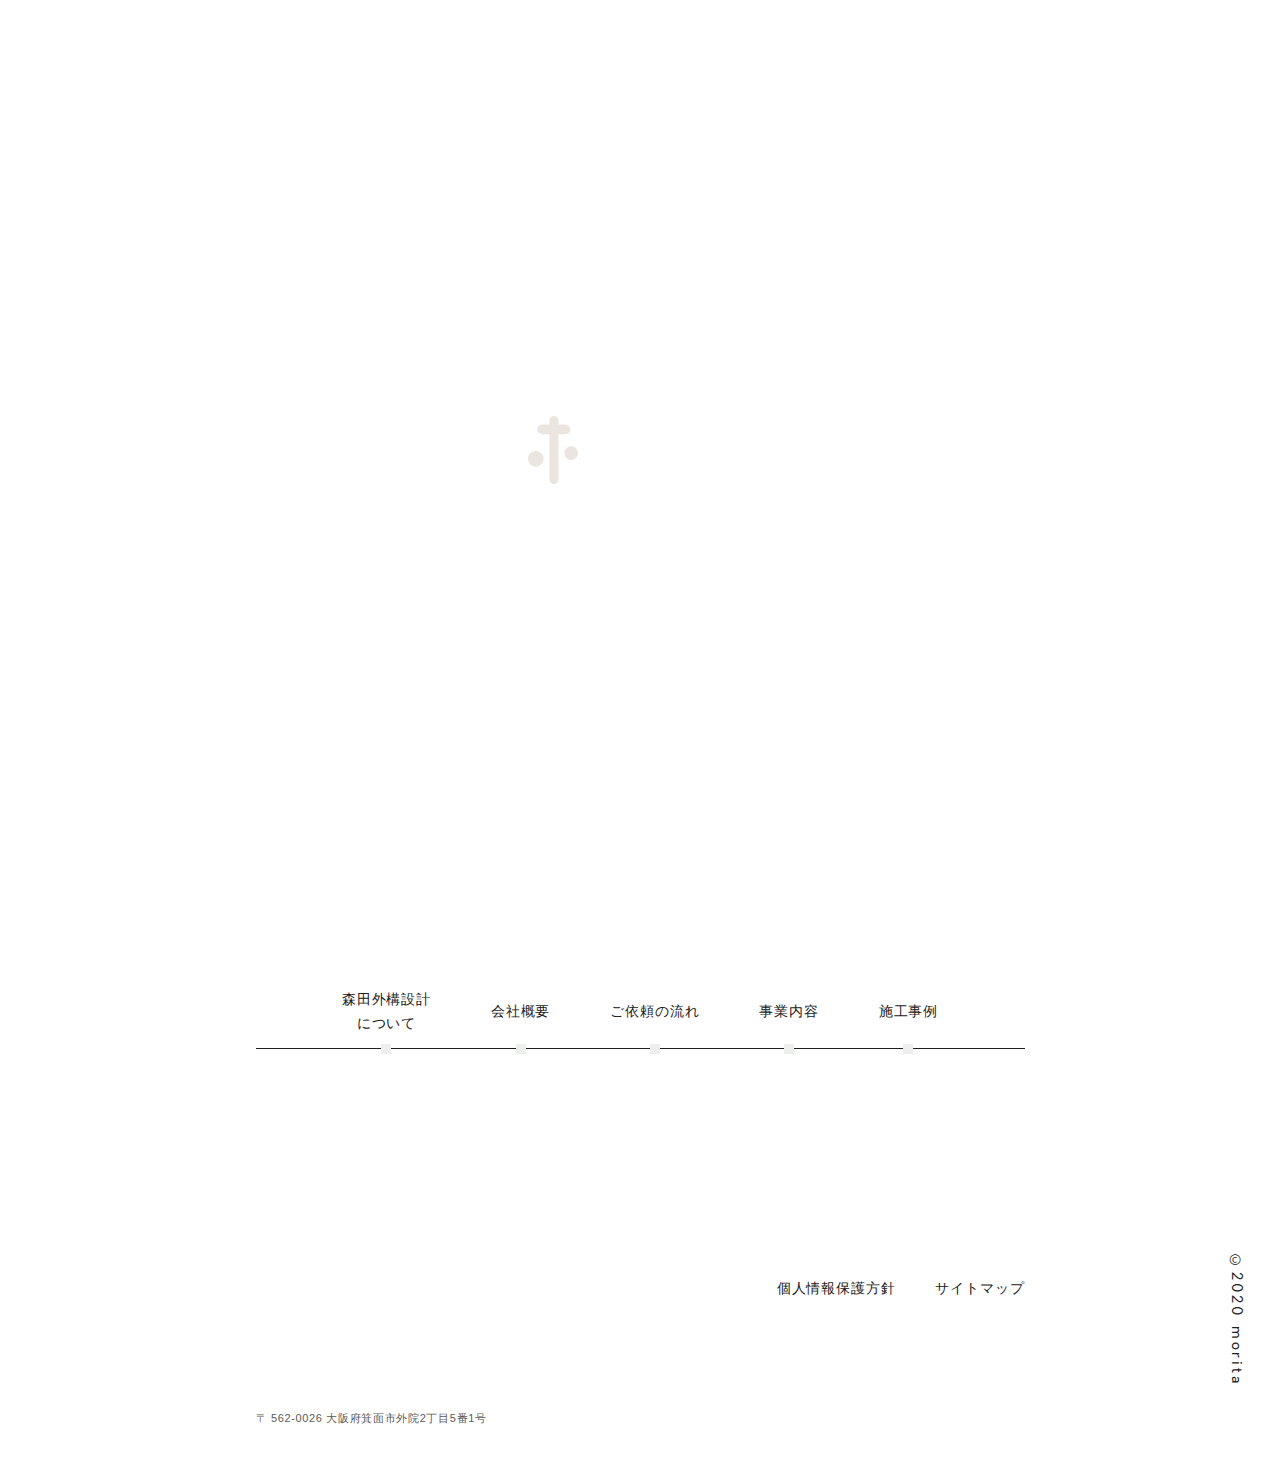
<file: news-archive.html>
<!DOCTYPE html>
<html lang="ja">
  <head>
    <meta charset="utf-8">
    <meta http-equiv="X-UA-Compatible" content="IE=edge,chrome=1">
    <meta name="viewport" content="width=device-width, ,initial-scale=1">
    <meta name="description" content="エクステリア，ガーデンの設計、施工、管理なら大阪箕面市の森田外構設計が承ります">
    <meta name="keywords" content="大阪,箕面市,森田,森田外構設計,木材,外構,エクステリア,ガーデン,造園,庭づくり,植栽,景石,カーポート,ウッドデッキ,テラス,物置,設計,兵庫">
    <meta name="author" content="">
    <title>サイトマップ | エクステリア・ガーデン　(株)森田外構設計</title>
    <link rel="stylesheet" href="css/style.css">
    <link href="https://maxcdn.bootstrapcdn.com/font-awesome/4.7.0/css/font-awesome.min.css" rel="stylesheet">
    <script src="js/jquery-3.2.1.min.js"></script>
  </head>
  <body>
    <header id="header">
      <div class="headerinner">
        <div class="leftbox">
          <h1 class="sitename"> <img src="img/common/logo_read.svg" alt="森田外構設計"></h1>
          <nav id="gnav">
            <ul class="navitem">
              <li class="item"><a href="about.html">ABOUT</a></li>
              <li class="item"><a href="flow.html">FLOW</a></li>
              <li class="item"><a href="gallery-archive.html">GALLERY</a></li>
              <li class="item"><a href="service.html">SERVICE</a></li>
            </ul>
          </nav>
        </div>
        <div class="logo"><a href="index.html"><img src="img/common/logo.svg" alt="森田外構設計"></a></div>
        <ul class="rightbox">
          <li class="item"><a href="blog.html">BLOG</a></li>
          <li class="item"><a href="contact.html">CONTACT</a></li>
        </ul><div id="menuicon">
<span></span>
<span></span>
<span></span>
</div>
      </div>
    </header>
    <main>
      <section class="lower-main news">
        <h1 class="subtitle">TOPICS</h1>
        <section class="contents">
          <h2 class="title">新着情報</h2>
          <ul class="contentsitem">
            <li class="item">
              <time class="time">09.11</time>
              <div class="title"><a href="news-single.html">ウェブサイトをリニューアルいたしました。</a></div>
            </li>
            <li class="item">
              <time class="time">09.11</time>
              <div class="title"><a href="news-single.html">ウェブサイトをリニューアルいたしました。</a></div>
            </li>
            <li class="item">
              <time class="time">09.11</time>
              <div class="title"><a href="news-single.html">ウェブサイトをリニューアルいたしました。</a></div>
            </li>
            <li class="item">
              <time class="time">09.11</time>
              <div class="title"><a href="news-single.html">ウェブサイトをリニューアルいたしました。</a></div>
            </li>
            <li class="item">
              <time class="time">09.11</time>
              <div class="title"><a href="news-single.html">ウェブサイトをリニューアルいたしました。</a></div>
            </li>
          </ul>
        </section>
      </section>
    </main>
    <footer id="footer">
      <div class="inner">
        <ul class="footitem">
          <li class="item"><a href="about.html">森田外構設計<br>について</a></li>
          <li class="item"><a href="company.html">会社概要</a></li>
          <li class="item"><a href="flow.html">ご依頼の流れ</a></li>
          <li class="item"><a href="service.html">事業内容</a></li>
          <li class="item"><a href="gallery-archive.html">施工事例</a></li>
        </ul>
      </div>
      <div class="bottombox">
        <div class="map">
          <div class="mapinner"><iframe src="https://www.google.com/maps/embed?pb=!1m18!1m12!1m3!1d3274.6538359049096!2d135.49733771523597!3d34.83979508039899!2m3!1f0!2f0!3f0!3m2!1i1024!2i768!4f13.1!3m3!1m2!1s0x6000fbb97471d911%3A0xd186d7aa39d253c5!2z44CSNTYyLTAwMjYg5aSn6Ziq5bqc566V6Z2i5biC5aSW6Zmi77yS5LiB55uu77yV4oiS77yR!5e0!3m2!1sja!2sjp!4v1605847589667!5m2!1sja!2sjp" width="600" height="450" frameborder="0" style="border:0;" allowfullscreen="" aria-hidden="false" tabindex="0"></iframe></div>
          <p class="add">〒 562-0026 大阪府箕面市外院2丁目5番1号</p>
        </div>
        <ul class="navitem">
          <li class="item"><a href="privacy.html">個人情報保護方針</a></li>
          <li class="item"><a href="sitemap.html">サイトマップ</a></li>
        </ul>
      </div>
      <div class="copyright">©2020 morita</div>
    </footer>
    <div id="hamburger">
      <div class="overlay"></div>
      <div class="hamburgerwrap" id="hamburgerwrap"><a id="close" href="javascript:void(0)"><span></span><span></span></a>
        <ul class="navlist">
          <li class="list"><a href="about.html">ABOUT</a></li>
          <li class="list"><a href="flow.html">FLOW</a></li>
          <li class="list"><a href="gallery-archive.html">GALLERY</a></li>
          <li class="list"><a href="srevice.html">SERVICE</a></li>
          <li class="list"><a href="blog.html">BLOG</a></li>
          <li class="list"><a href="contact.html">CONTACT</a></li>
        </ul>
      </div>
    </div>
    <div class="loadingwrap" id="js-loading-wrap">
      <div class="loadingbox" id="js-loading-box">
        <div class="imageleft" id="js-loading-image-left"><img src="img/common/loading-icon.svg" alt=""></div>
        <div class="imagecenter" id="js-loading-image-center"><img src="img/common/loading-icon.svg" alt=""></div>
        <div class="imageright" id="js-loading-image-right"><img src="img/common/loading-icon.svg" alt=""></div>
      </div>
    </div>
    <script src="js/app.js" defer></script>
  </body>
</html>
</file>
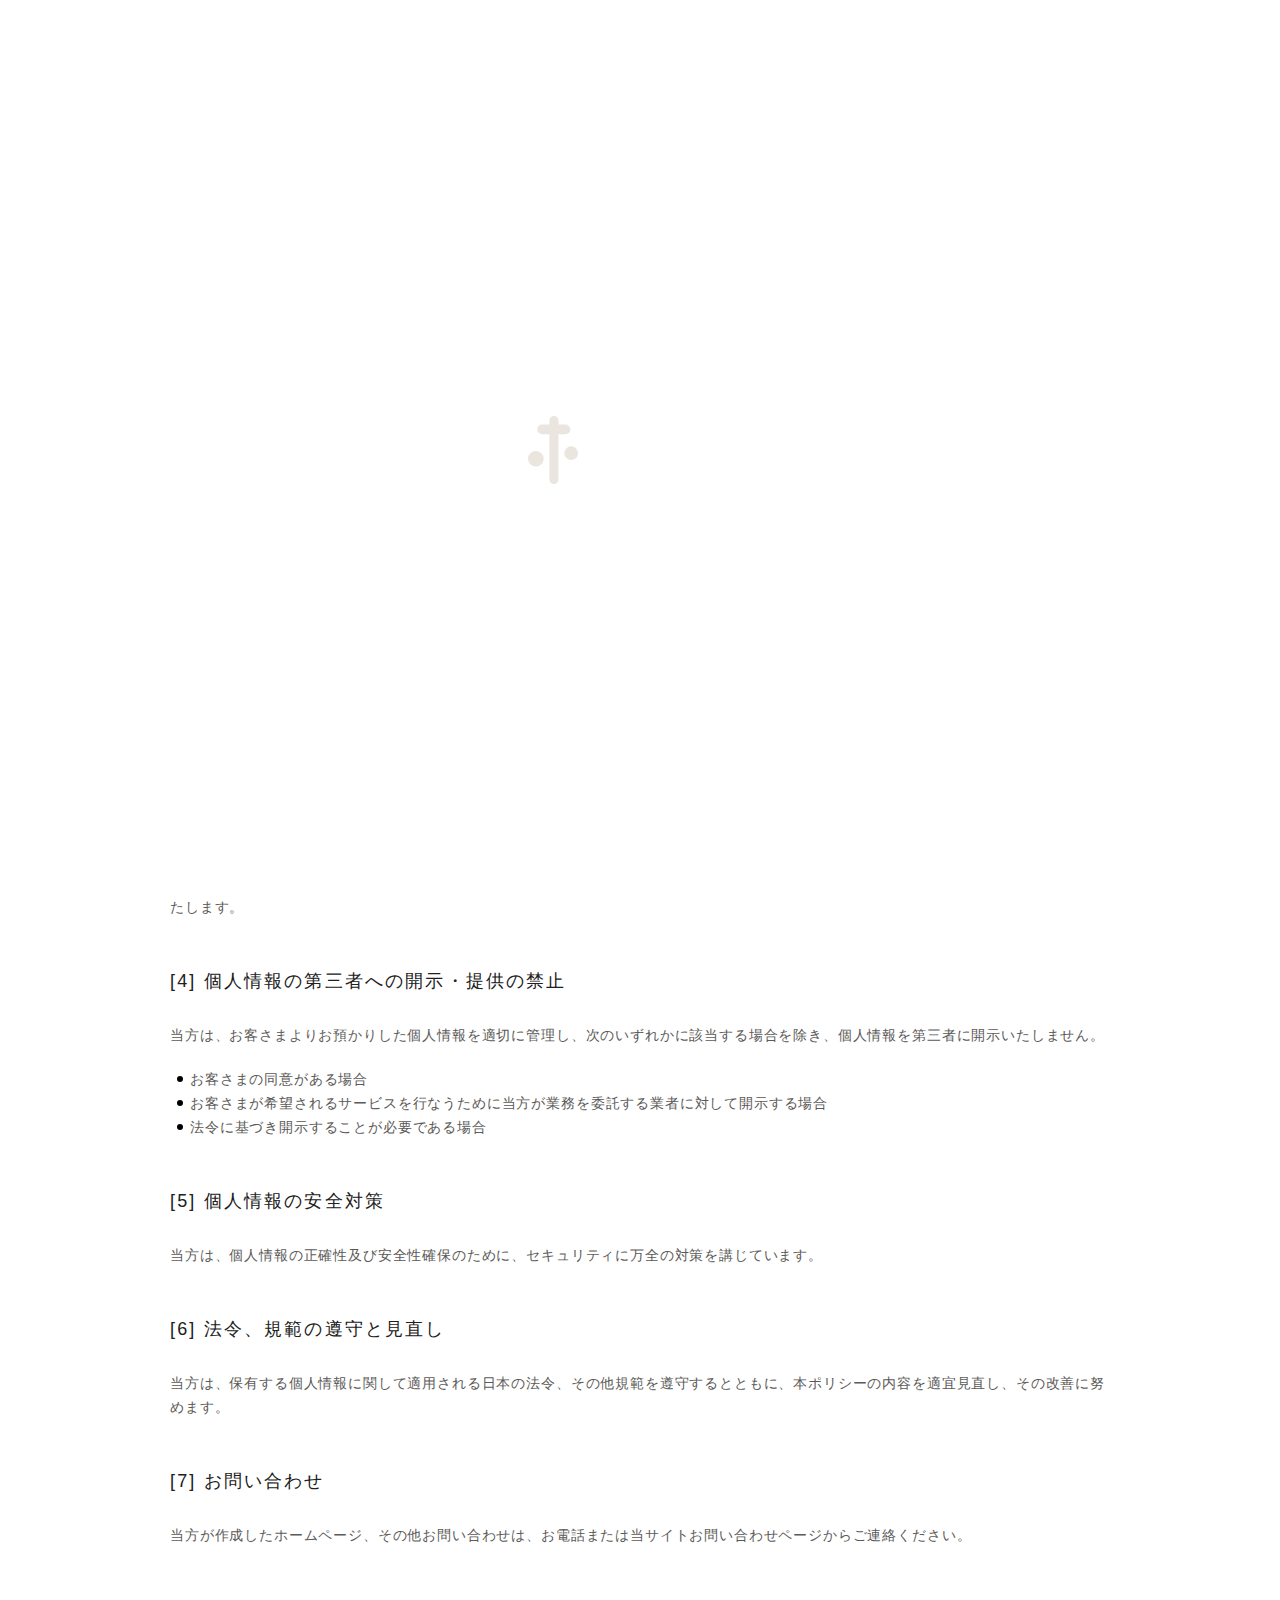
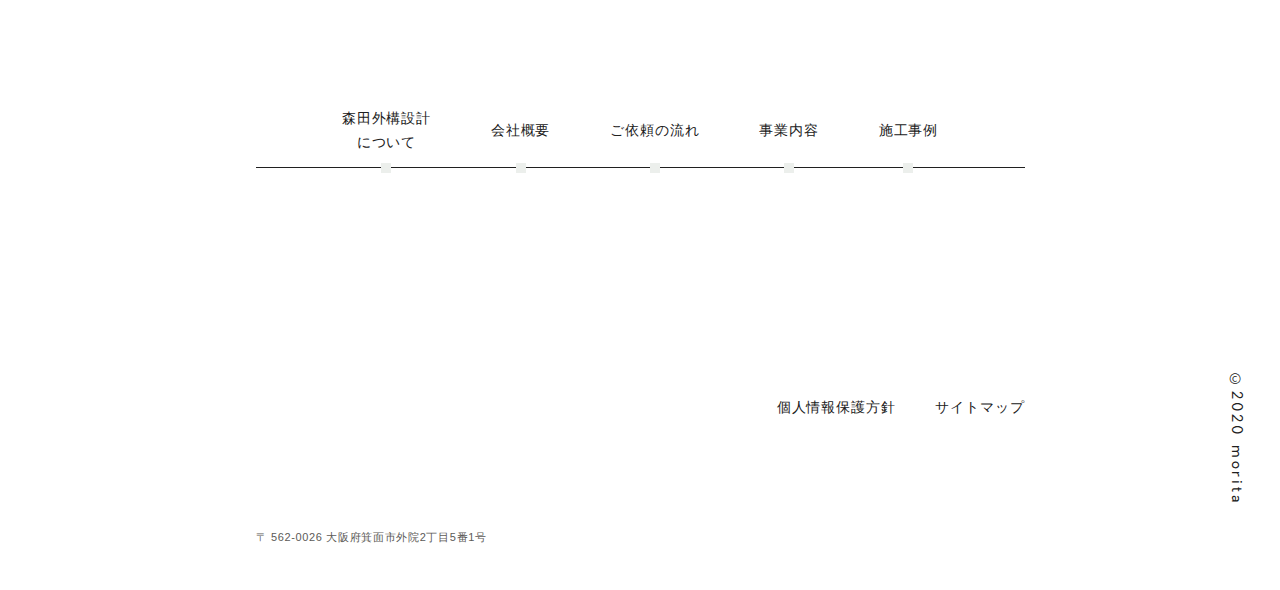
<file: privacy.html>
<!DOCTYPE html>
<html lang="ja">
  <head>
    <meta charset="utf-8">
    <meta http-equiv="X-UA-Compatible" content="IE=edge,chrome=1">
    <meta name="viewport" content="width=device-width, ,initial-scale=1">
    <meta name="description" content="エクステリア，ガーデンの設計、施工、管理なら大阪箕面市の森田外構設計が承ります">
    <meta name="keywords" content="大阪,箕面市,森田,森田外構設計,木材,外構,エクステリア,ガーデン,造園,庭づくり,植栽,景石,カーポート,ウッドデッキ,テラス,物置,設計,兵庫">
    <meta name="author" content="">
    <title>個人情報保護方針 | エクステリア・ガーデン　(株)森田外構設計</title>
    <link rel="stylesheet" href="css/style.css">
    <link href="https://maxcdn.bootstrapcdn.com/font-awesome/4.7.0/css/font-awesome.min.css" rel="stylesheet">
    <script src="js/jquery-3.2.1.min.js"></script>
  </head>
  <body>
    <header id="header">
      <div class="headerinner">
        <div class="leftbox">
          <h1 class="sitename"> <img src="img/common/logo_read.svg" alt="森田外構設計"></h1>
          <nav id="gnav">
            <ul class="navitem">
              <li class="item"><a href="about.html">ABOUT</a></li>
              <li class="item"><a href="flow.html">FLOW</a></li>
              <li class="item"><a href="gallery-archive.html">GALLERY</a></li>
              <li class="item"><a href="service.html">SERVICE</a></li>
            </ul>
          </nav>
        </div>
        <div class="logo"><a href="index.html"><img src="img/common/logo.svg" alt="森田外構設計"></a></div>
        <ul class="rightbox">
          <li class="item"><a href="blog.html">BLOG</a></li>
          <li class="item"><a href="contact.html">CONTACT</a></li>
        </ul><div id="menuicon">
<span></span>
<span></span>
<span></span>
</div>
      </div>
    </header>
    <main>
      <section class="lower-main privacy">
        <h1 class="subtitle">PRIVACY POLICY</h1>
        <section class="contents">
          <h2 class="title">個人情報保護方針</h2>
          <p class="read">株式会社森田外構設計（以下「当方」といいます）は、以下のとおり個人情報保護方針を定め、個人情報保護の仕組みを構築し、全従業員に個人情報保護の重要性の認識と取組みを徹底させることにより、個人情報の保護を推進致します。</p>
          <dl class="contentsitem">
            <dt class="title"> 
              <h3>[1] 個人情報の管理</h3>
            </dt>
            <dd class="detail">当方は、お客さまの個人情報を正確かつ最新の状態に保ち、個人情報への不正アクセス・紛失・破損・改ざん・漏洩などを防止するため、セキュリティシステムの維持・管理体制の整備・社員教育の徹底等の必要な措置を講じ、安全対策を実施し個人情報の厳重な管理を行ないます。 個人情報の利用目的 お客さまからお預かりした個人情報は、当方からのご連絡や業務のご案内やご質問に対する回答として、電子メールや資料のご送付に利用いたします。</dd>
          </dl>
          <dl class="contentsitem">
            <dt class="title"> 
              <h3>[2] 個人情報の第三者への開示・提供の禁止</h3>
            </dt>
            <dd class="detail">当方は、お客さまの個人情報を正確かつ最新の状態に保ち、個人情報への不正アクセス・紛失・破損・改ざん・漏洩などを防止するため、セキュリティシステムの維持・管理体制の整備・社員教育の徹底等の必要な措置を講じ、安全対策を実施し個人情報の厳重な管理を行ないます。</dd>
          </dl>
          <dl class="contentsitem">
            <dt class="title"> 
              <h3>[3] 個人情報の利用目的</h3>
            </dt>
            <dd class="detail">お客さまからお預かりした個人情報は、当方からのご連絡や業務のご案内やご質問に対する回答として、電子メールや資料のご送付に利用いたします。</dd>
          </dl>
          <dl class="contentsitem">
            <dt class="title"> 
              <h3>[4] 個人情報の第三者への開示・提供の禁止</h3>
            </dt>
            <dd class="detail">
              <p>当方は、お客さまよりお預かりした個人情報を適切に管理し、次のいずれかに該当する場合を除き、個人情報を第三者に開示いたしません。</p>
              <ul class="detailitem">
                <li class="item">お客さまの同意がある場合</li>
                <li class="item">お客さまが希望されるサービスを行なうために当方が業務を委託する業者に対して開示する場合</li>
                <li class="item">法令に基づき開示することが必要である場合</li>
              </ul>
            </dd>
          </dl>
          <dl class="contentsitem">
            <dt class="title"> 
              <h3>[5] 個人情報の安全対策</h3>
            </dt>
            <dd class="detail">当方は、個人情報の正確性及び安全性確保のために、セキュリティに万全の対策を講じています。</dd>
          </dl>
          <dl class="contentsitem">
            <dt class="title"> 
              <h3>[6] 法令、規範の遵守と見直し</h3>
            </dt>
            <dd class="detail">当方は、保有する個人情報に関して適用される日本の法令、その他規範を遵守するとともに、本ポリシーの内容を適宜見直し、その改善に努めます。</dd>
          </dl>
          <dl class="contentsitem">
            <dt class="title"> 
              <h3>[7] お問い合わせ</h3>
            </dt>
            <dd class="detail">当方が作成したホームページ、その他お問い合わせは、お電話または当サイトお問い合わせページからご連絡ください。</dd>
          </dl>
        </section>
      </section>
    </main>
    <footer id="footer">
      <div class="inner">
        <ul class="footitem">
          <li class="item"><a href="about.html">森田外構設計<br>について</a></li>
          <li class="item"><a href="company.html">会社概要</a></li>
          <li class="item"><a href="flow.html">ご依頼の流れ</a></li>
          <li class="item"><a href="service.html">事業内容</a></li>
          <li class="item"><a href="gallery-archive.html">施工事例</a></li>
        </ul>
      </div>
      <div class="bottombox">
        <div class="map">
          <div class="mapinner"><iframe src="https://www.google.com/maps/embed?pb=!1m18!1m12!1m3!1d3274.6538359049096!2d135.49733771523597!3d34.83979508039899!2m3!1f0!2f0!3f0!3m2!1i1024!2i768!4f13.1!3m3!1m2!1s0x6000fbb97471d911%3A0xd186d7aa39d253c5!2z44CSNTYyLTAwMjYg5aSn6Ziq5bqc566V6Z2i5biC5aSW6Zmi77yS5LiB55uu77yV4oiS77yR!5e0!3m2!1sja!2sjp!4v1605847589667!5m2!1sja!2sjp" width="600" height="450" frameborder="0" style="border:0;" allowfullscreen="" aria-hidden="false" tabindex="0"></iframe></div>
          <p class="add">〒 562-0026 大阪府箕面市外院2丁目5番1号</p>
        </div>
        <ul class="navitem">
          <li class="item"><a href="privacy.html">個人情報保護方針</a></li>
          <li class="item"><a href="sitemap.html">サイトマップ</a></li>
        </ul>
      </div>
      <div class="copyright">©2020 morita</div>
    </footer>
    <div id="hamburger">
      <div class="overlay"></div>
      <div class="hamburgerwrap" id="hamburgerwrap"><a id="close" href="javascript:void(0)"><span></span><span></span></a>
        <ul class="navlist">
          <li class="list"><a href="about.html">ABOUT</a></li>
          <li class="list"><a href="flow.html">FLOW</a></li>
          <li class="list"><a href="gallery-archive.html">GALLERY</a></li>
          <li class="list"><a href="srevice.html">SERVICE</a></li>
          <li class="list"><a href="blog.html">BLOG</a></li>
          <li class="list"><a href="contact.html">CONTACT</a></li>
        </ul>
      </div>
    </div>
    <div class="loadingwrap" id="js-loading-wrap">
      <div class="loadingbox" id="js-loading-box">
        <div class="imageleft" id="js-loading-image-left"><img src="img/common/loading-icon.svg" alt=""></div>
        <div class="imagecenter" id="js-loading-image-center"><img src="img/common/loading-icon.svg" alt=""></div>
        <div class="imageright" id="js-loading-image-right"><img src="img/common/loading-icon.svg" alt=""></div>
      </div>
    </div>
    <script src="js/app.js" defer></script>
  </body>
</html>
</file>
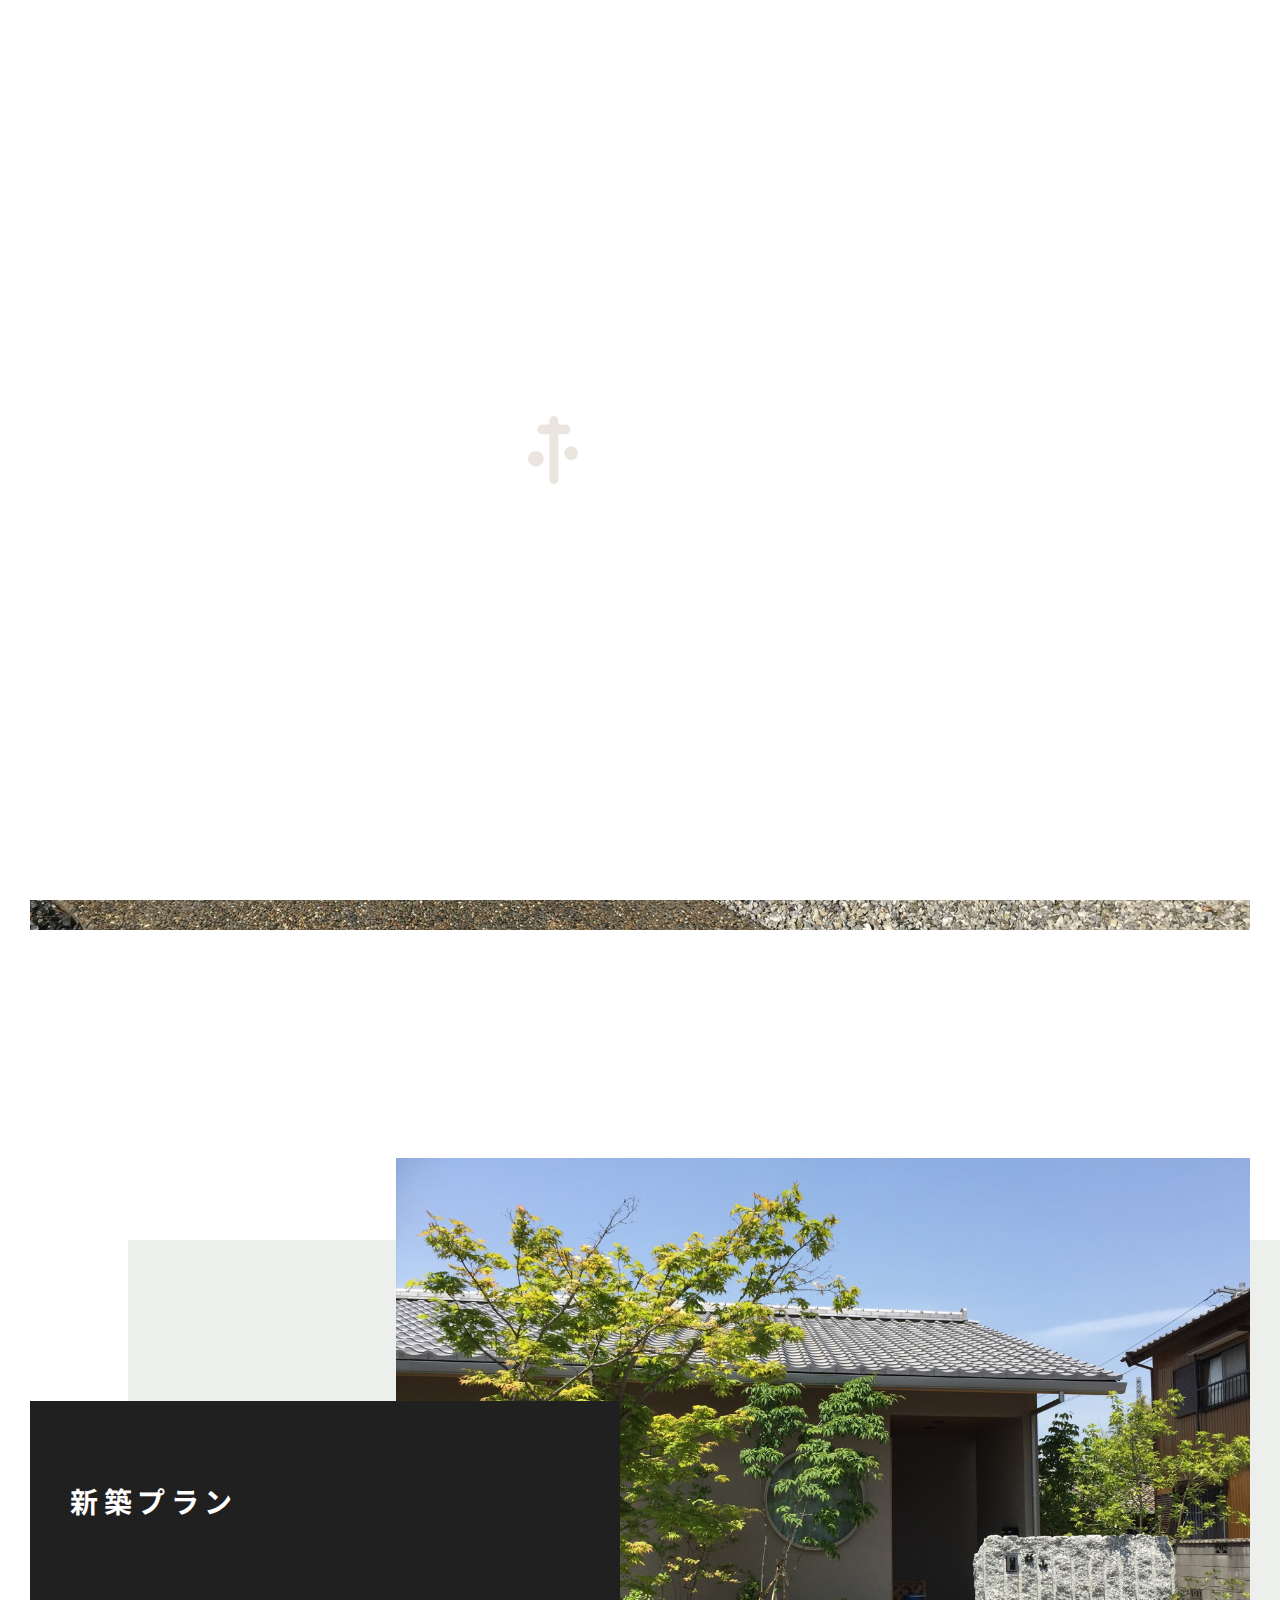
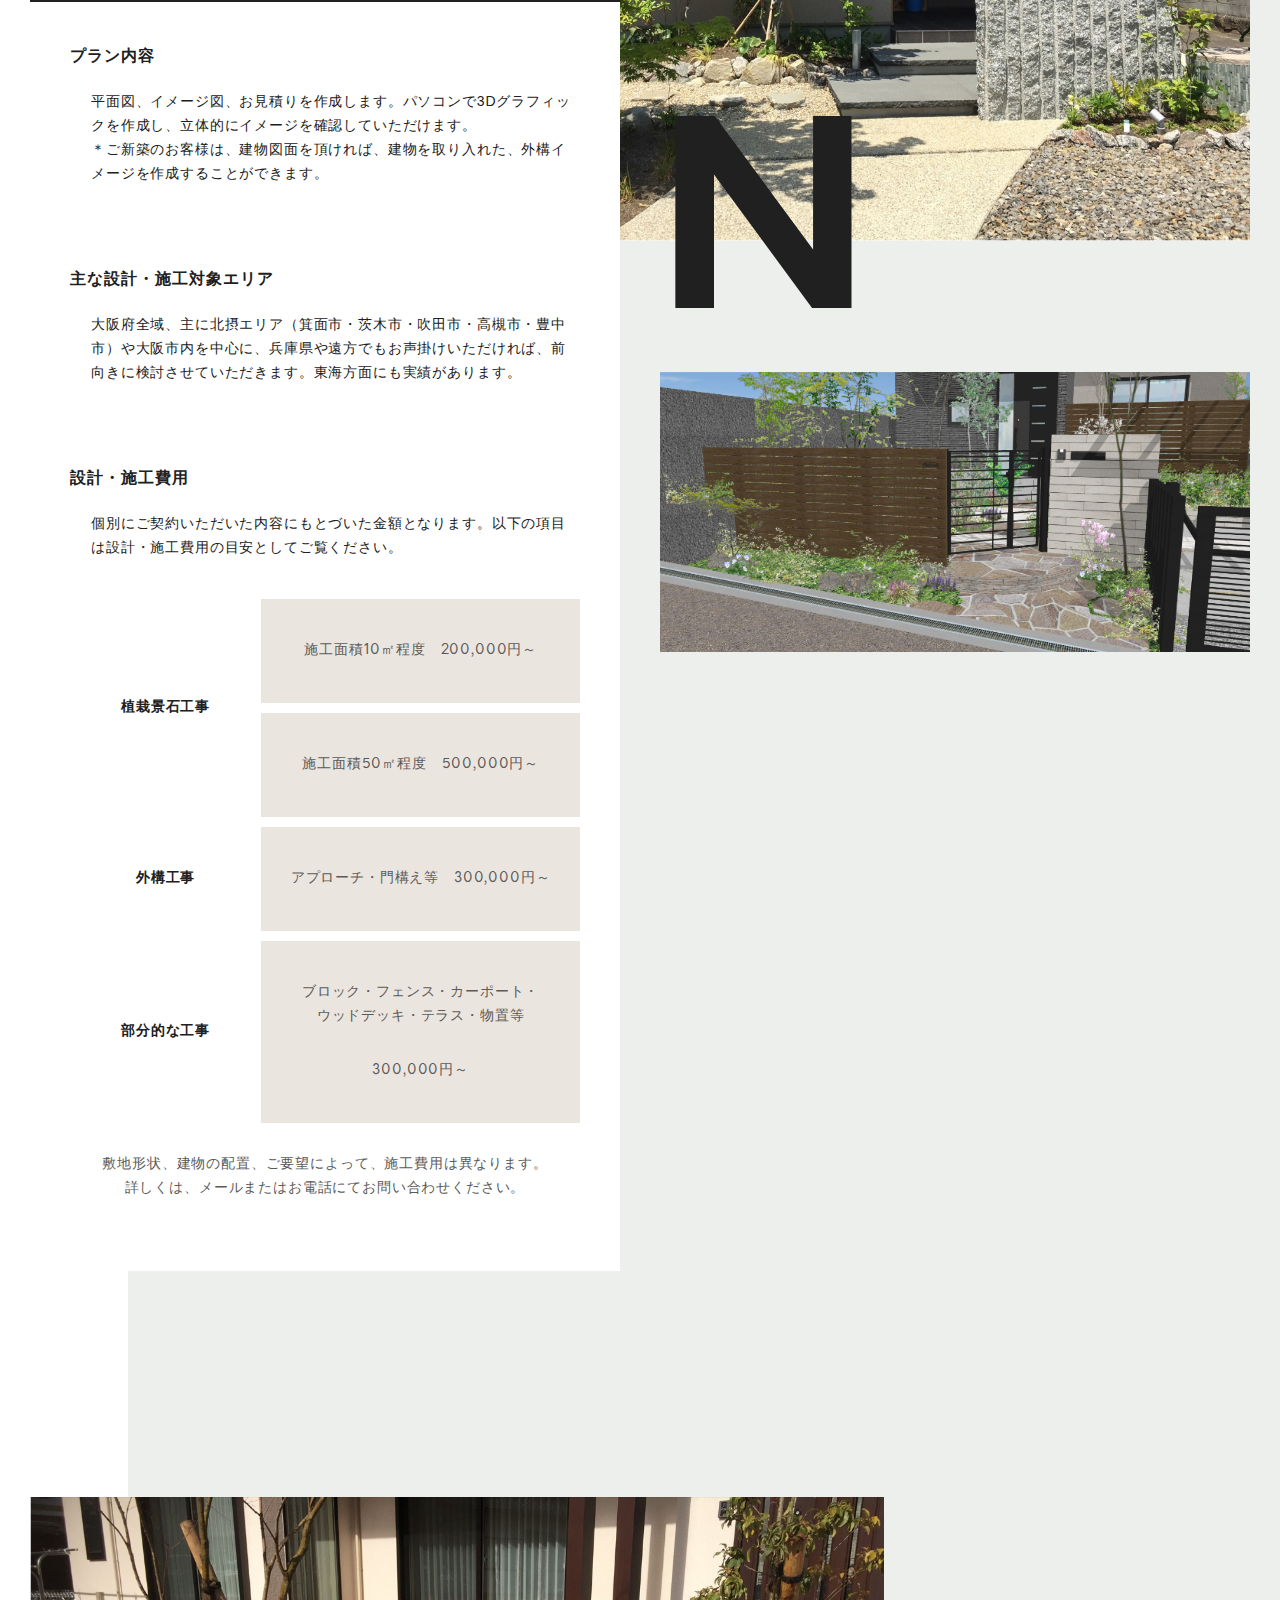
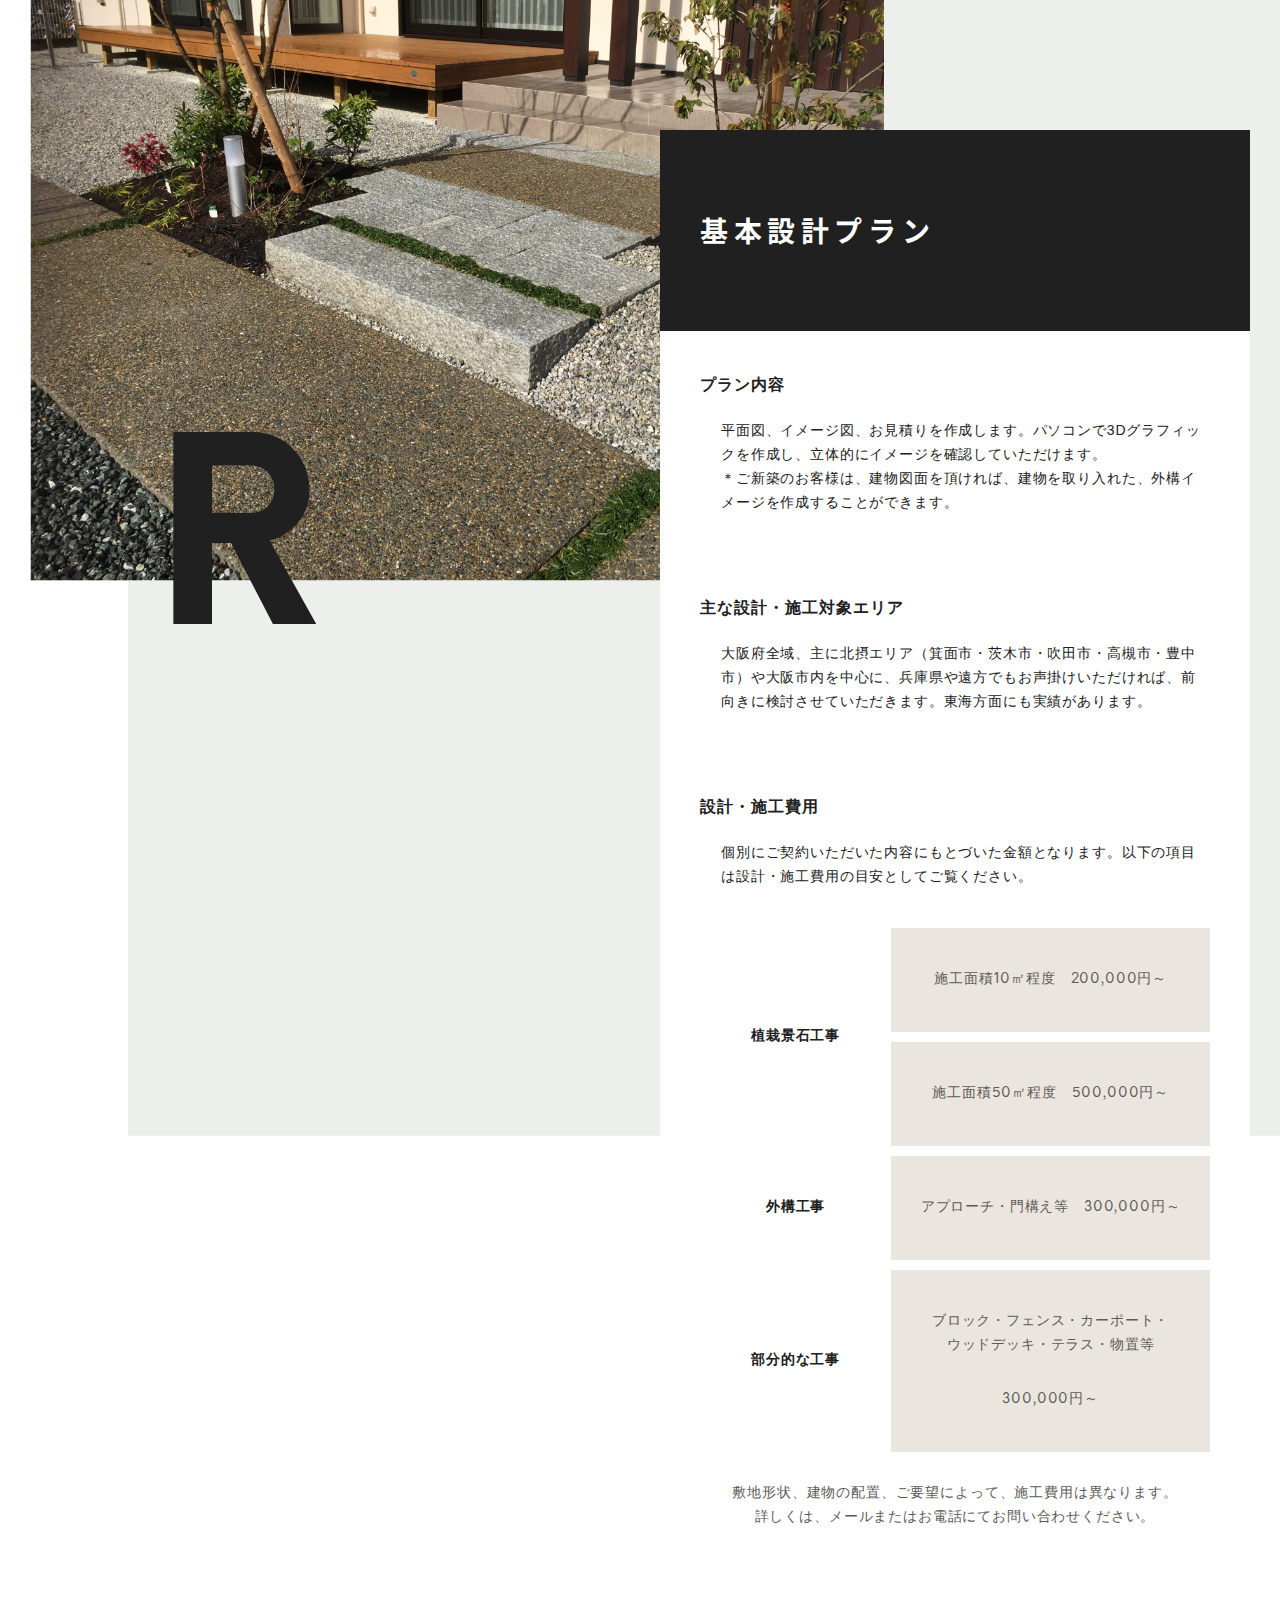
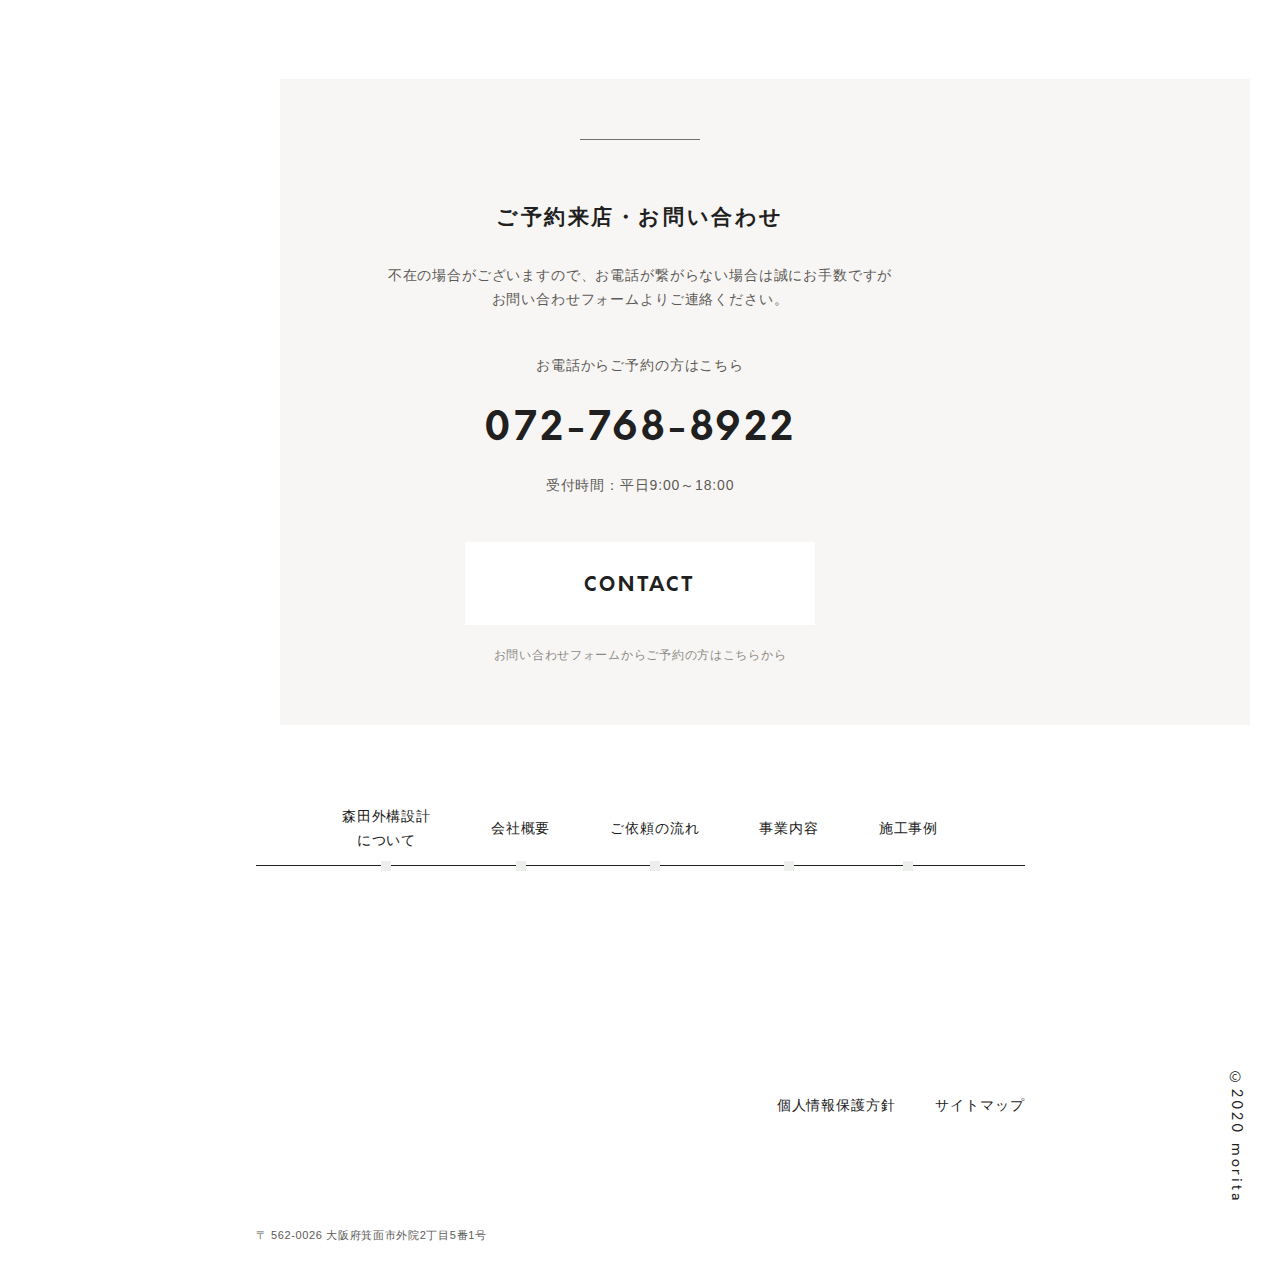
<file: service.html>
<!DOCTYPE html>
<html lang="ja">
  <head>
    <meta charset="utf-8">
    <meta http-equiv="X-UA-Compatible" content="IE=edge,chrome=1">
    <meta name="viewport" content="width=device-width, ,initial-scale=1">
    <meta name="description" content="エクステリア，ガーデンの設計、施工、管理なら大阪箕面市の森田外構設計が承ります">
    <meta name="keywords" content="大阪,箕面市,森田,森田外構設計,木材,外構,エクステリア,ガーデン,造園,庭づくり,植栽,景石,カーポート,ウッドデッキ,テラス,物置,設計,兵庫">
    <meta name="author" content="">
    <title>事業内容 | エクステリア・ガーデン　(株)森田外構設計</title>
    <link rel="stylesheet" href="css/style.css">
    <link href="https://maxcdn.bootstrapcdn.com/font-awesome/4.7.0/css/font-awesome.min.css" rel="stylesheet">
    <script src="js/jquery-3.2.1.min.js"></script>
  </head>
  <body>
    <header id="header">
      <div class="headerinner">
        <div class="leftbox">
          <h1 class="sitename"> <img src="img/common/logo_read.svg" alt="森田外構設計"></h1>
          <nav id="gnav">
            <ul class="navitem">
              <li class="item"><a href="about.html">ABOUT</a></li>
              <li class="item"><a href="flow.html">FLOW</a></li>
              <li class="item"><a href="gallery-archive.html">GALLERY</a></li>
              <li class="item"><a href="service.html">SERVICE</a></li>
            </ul>
          </nav>
        </div>
        <div class="logo"><a href="index.html"><img src="img/common/logo.svg" alt="森田外構設計"></a></div>
        <ul class="rightbox">
          <li class="item"><a href="blog.html">BLOG</a></li>
          <li class="item"><a href="contact.html">CONTACT</a></li>
        </ul><div id="menuicon">
<span></span>
<span></span>
<span></span>
</div>
      </div>
    </header>
    <main>
      <section class="lower-main service">
        <div class="titlebox">
          <h1 class="title">SERVICE</h1>
          <p class="read">私たちがご提供するサービスについてご紹介いたします。</p>
        </div>
        <div class="mainimage"><img src="img/service/main.jpg" alt=""></div>
        <div class="plan-wrap">
          <div class="newplancontents">
            <div class="contents">
              <div class="detailbox">
                <div class="heading">
                  <h2 class="title">新築プラン</h2>
                </div>
                <div class="detail">
                  <dl class="item">
                    <dt class="title">
                      <h3>プラン内容</h3>
                    </dt>
                    <dd class="detail">
                      <p class="read">平面図、イメージ図、お見積りを作成します。パソコンで3Dグラフィックを作成し、立体的にイメージを確認していただけます。<br>＊ご新築のお客様は、建物図面を頂ければ、建物を取り入れた、外構イメージを作成することができます。</p>
                    </dd>
                  </dl>
                  <dl class="item">
                    <dt class="title">
                      <h3>主な設計・施工対象エリア</h3>
                    </dt>
                    <dd class="detail">
                      <p class="read">大阪府全域、主に北摂エリア（箕面市・茨木市・吹田市・高槻市・豊中市）や大阪市内を中心に、兵庫県や遠方でもお声掛けいただければ、前向きに検討させていただきます。東海方面にも実績があります。</p>
                    </dd>
                  </dl>
                  <dl class="item">
                    <dt class="title">
                      <h3>設計・施工費用</h3>
                    </dt>
                    <dd class="detail">
                      <p class="read">個別にご契約いただいた内容にもとづいた金額となります。以下の項目は設計・施工費用の目安としてご覧ください。</p>
                      <div class="costbox">
                        <dl class="costitem">
                          <dt class="title">
                            <h4>植栽景石工事</h4>
                          </dt>
                          <dd class="detail">
                            <ul class="detailitem">
                              <li class="item">施工面積10㎡程度　200,000円～</li>
                              <li class="item">施工面積50㎡程度　500,000円～</li>
                            </ul>
                          </dd>
                        </dl>
                        <dl class="costitem">
                          <dt class="title">
                            <h4>外構工事</h4>
                          </dt>
                          <dd class="detail">
                            <ul class="detailitem">
                              <li class="item">アプローチ・門構え等　300,000円～</li>
                            </ul>
                          </dd>
                        </dl>
                        <dl class="costitem">
                          <dt class="title">
                            <h4>部分的な工事</h4>
                          </dt>
                          <dd class="detail">
                            <ul class="detailitem">
                              <li class="item">ブロック・フェンス・カーポート・<br>ウッドデッキ・テラス・物置等
                                <p>300,000円～</p>
                              </li>
                            </ul>
                          </dd>
                        </dl>
                        <p class="costdetailread">敷地形状、建物の配置、ご要望によって、施工費用は異なります。<br>詳しくは、メールまたはお電話にてお問い合わせください。</p>
                      </div>
                    </dd>
                  </dl>
                </div>
              </div>
              <div class="iconbox">
                <p class="icon">N</p>
                <div class="image"><img src="img/service/newplan-image.jpg" alt=""></div>
              </div>
            </div>
            <div class="thumbnailimage"><img src="img/service/newplan-thumbnail.jpg" alt=""></div>
          </div>
          <div class="basicplancontents">
            <div class="contents">
              <div class="detailbox">
                <div class="heading">
                  <h2 class="title">基本設計プラン</h2>
                </div>
                <div class="detail">
                  <dl class="item">
                    <dt class="title">
                      <h3>プラン内容</h3>
                    </dt>
                    <dd class="detail">
                      <p class="read">平面図、イメージ図、お見積りを作成します。パソコンで3Dグラフィックを作成し、立体的にイメージを確認していただけます。<br>＊ご新築のお客様は、建物図面を頂ければ、建物を取り入れた、外構イメージを作成することができます。</p>
                    </dd>
                  </dl>
                  <dl class="item">
                    <dt class="title">
                      <h3>主な設計・施工対象エリア</h3>
                    </dt>
                    <dd class="detail">
                      <p class="read">大阪府全域、主に北摂エリア（箕面市・茨木市・吹田市・高槻市・豊中市）や大阪市内を中心に、兵庫県や遠方でもお声掛けいただければ、前向きに検討させていただきます。東海方面にも実績があります。</p>
                    </dd>
                  </dl>
                  <dl class="item">
                    <dt class="title">
                      <h3>設計・施工費用</h3>
                    </dt>
                    <dd class="detail">
                      <p class="read">個別にご契約いただいた内容にもとづいた金額となります。以下の項目は設計・施工費用の目安としてご覧ください。</p>
                      <div class="costbox">
                        <dl class="costitem">
                          <dt class="title">
                            <h4>植栽景石工事</h4>
                          </dt>
                          <dd class="detail">
                            <ul class="detailitem">
                              <li class="item">施工面積10㎡程度　200,000円～</li>
                              <li class="item">施工面積50㎡程度　500,000円～</li>
                            </ul>
                          </dd>
                        </dl>
                        <dl class="costitem">
                          <dt class="title">
                            <h4>外構工事</h4>
                          </dt>
                          <dd class="detail">
                            <ul class="detailitem">
                              <li class="item">アプローチ・門構え等　300,000円～</li>
                            </ul>
                          </dd>
                        </dl>
                        <dl class="costitem">
                          <dt class="title">
                            <h4>部分的な工事</h4>
                          </dt>
                          <dd class="detail">
                            <ul class="detailitem">
                              <li class="item">ブロック・フェンス・カーポート・<br>ウッドデッキ・テラス・物置等
                                <p>300,000円～</p>
                              </li>
                            </ul>
                          </dd>
                        </dl>
                        <p class="costdetailread">敷地形状、建物の配置、ご要望によって、施工費用は異なります。<br>詳しくは、メールまたはお電話にてお問い合わせください。</p>
                      </div>
                    </dd>
                  </dl>
                </div>
              </div>
              <div class="iconbox">
                <p class="icon">R</p>
              </div>
            </div>
            <div class="thumbnailimage"><img src="img/service/basicplan-thumbnail.jpg" alt=""></div>
          </div>
        </div>
        <section class="cv-wrap">
          <div class="contents">
            <h3 class="title">ご予約来店・お問い合わせ</h3>
            <p class="read">不在の場合がございますので、お電話が繋がらない場合は誠にお手数ですが<br>お問い合わせフォームよりご連絡ください。</p>
            <dl class="contactmehod">
              <dt class="title">お電話からご予約の方はこちら</dt>
              <dd class="detail">
                <p class="tel"><a href="tel:0727688922">072-768-8922</a></p>
                <p class="read">受付時間：平日9:00～18:00</p>
              </dd>
            </dl>
            <p class="contactbtn"><a href="contact.html">CONTACT</a></p>
            <p class="contactread">お問い合わせフォームからご予約の方はこちらから</p>
          </div>
        </section>
      </section>
    </main>
    <footer id="footer">
      <div class="inner">
        <ul class="footitem">
          <li class="item"><a href="about.html">森田外構設計<br>について</a></li>
          <li class="item"><a href="company.html">会社概要</a></li>
          <li class="item"><a href="flow.html">ご依頼の流れ</a></li>
          <li class="item"><a href="service.html">事業内容</a></li>
          <li class="item"><a href="gallery-archive.html">施工事例</a></li>
        </ul>
      </div>
      <div class="bottombox">
        <div class="map">
          <div class="mapinner"><iframe src="https://www.google.com/maps/embed?pb=!1m18!1m12!1m3!1d3274.6538359049096!2d135.49733771523597!3d34.83979508039899!2m3!1f0!2f0!3f0!3m2!1i1024!2i768!4f13.1!3m3!1m2!1s0x6000fbb97471d911%3A0xd186d7aa39d253c5!2z44CSNTYyLTAwMjYg5aSn6Ziq5bqc566V6Z2i5biC5aSW6Zmi77yS5LiB55uu77yV4oiS77yR!5e0!3m2!1sja!2sjp!4v1605847589667!5m2!1sja!2sjp" width="600" height="450" frameborder="0" style="border:0;" allowfullscreen="" aria-hidden="false" tabindex="0"></iframe></div>
          <p class="add">〒 562-0026 大阪府箕面市外院2丁目5番1号</p>
        </div>
        <ul class="navitem">
          <li class="item"><a href="privacy.html">個人情報保護方針</a></li>
          <li class="item"><a href="sitemap.html">サイトマップ</a></li>
        </ul>
      </div>
      <div class="copyright">©2020 morita</div>
    </footer>
    <div id="hamburger">
      <div class="overlay"></div>
      <div class="hamburgerwrap" id="hamburgerwrap"><a id="close" href="javascript:void(0)"><span></span><span></span></a>
        <ul class="navlist">
          <li class="list"><a href="about.html">ABOUT</a></li>
          <li class="list"><a href="flow.html">FLOW</a></li>
          <li class="list"><a href="gallery-archive.html">GALLERY</a></li>
          <li class="list"><a href="srevice.html">SERVICE</a></li>
          <li class="list"><a href="blog.html">BLOG</a></li>
          <li class="list"><a href="contact.html">CONTACT</a></li>
        </ul>
      </div>
    </div>
    <div class="loadingwrap" id="js-loading-wrap">
      <div class="loadingbox" id="js-loading-box">
        <div class="imageleft" id="js-loading-image-left"><img src="img/common/loading-icon.svg" alt=""></div>
        <div class="imagecenter" id="js-loading-image-center"><img src="img/common/loading-icon.svg" alt=""></div>
        <div class="imageright" id="js-loading-image-right"><img src="img/common/loading-icon.svg" alt=""></div>
      </div>
    </div>
    <script src="js/app.js" defer></script>
  </body>
</html>
</file>
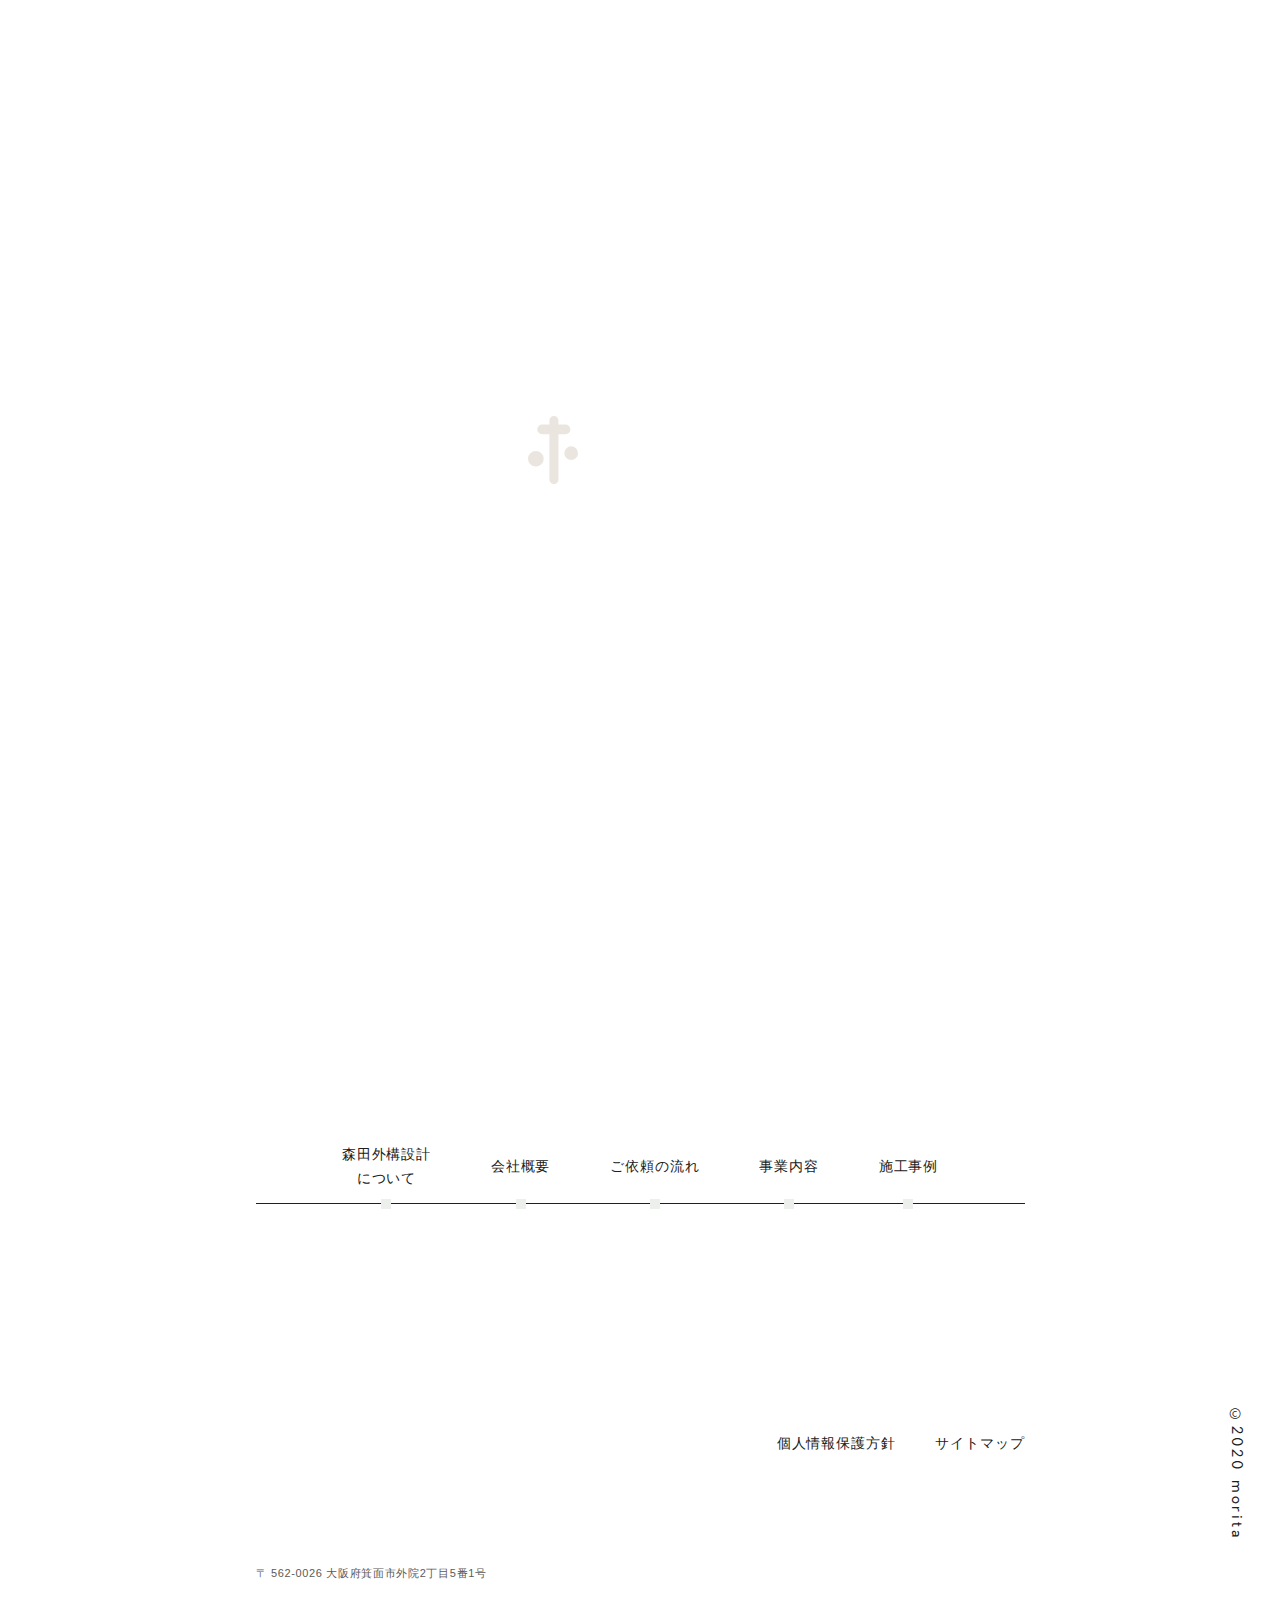
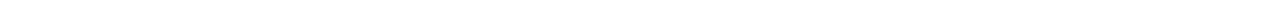
<file: sitemap.html>
<!DOCTYPE html>
<html lang="ja">
  <head>
    <meta charset="utf-8">
    <meta http-equiv="X-UA-Compatible" content="IE=edge,chrome=1">
    <meta name="viewport" content="width=device-width, ,initial-scale=1">
    <meta name="description" content="エクステリア，ガーデンの設計、施工、管理なら大阪箕面市の森田外構設計が承ります">
    <meta name="keywords" content="大阪,箕面市,森田,森田外構設計,木材,外構,エクステリア,ガーデン,造園,庭づくり,植栽,景石,カーポート,ウッドデッキ,テラス,物置,設計,兵庫">
    <meta name="author" content="">
    <title>サイトマップ | エクステリア・ガーデン　(株)森田外構設計</title>
    <link rel="stylesheet" href="css/style.css">
    <link href="https://maxcdn.bootstrapcdn.com/font-awesome/4.7.0/css/font-awesome.min.css" rel="stylesheet">
    <script src="js/jquery-3.2.1.min.js"></script>
  </head>
  <body>
    <header id="header">
      <div class="headerinner">
        <div class="leftbox">
          <h1 class="sitename"> <img src="img/common/logo_read.svg" alt="森田外構設計"></h1>
          <nav id="gnav">
            <ul class="navitem">
              <li class="item"><a href="about.html">ABOUT</a></li>
              <li class="item"><a href="flow.html">FLOW</a></li>
              <li class="item"><a href="gallery-archive.html">GALLERY</a></li>
              <li class="item"><a href="service.html">SERVICE</a></li>
            </ul>
          </nav>
        </div>
        <div class="logo"><a href="index.html"><img src="img/common/logo.svg" alt="森田外構設計"></a></div>
        <ul class="rightbox">
          <li class="item"><a href="blog.html">BLOG</a></li>
          <li class="item"><a href="contact.html">CONTACT</a></li>
        </ul><div id="menuicon">
<span></span>
<span></span>
<span></span>
</div>
      </div>
    </header>
    <main>
      <section class="lower-main sitemap">
        <h1 class="subtitle">SITEMAP</h1>
        <section class="contents">
          <h2 class="title">サイトマップ</h2>
          <ul class="contentsitem">
            <li class="item"><a href="about.html">森田外構設計について</a></li>
            <li class="item"><a href="company.html">会社概要</a></li>
            <li class="item"><a href="flow.html">ご依頼の流れ</a></li>
            <li class="item"><a href="service.html">事業内容</a></li>
            <li class="item"><a href="gallery-archive.html">施工事例</a></li>
            <li class="item"><a href="contact.html">お問い合わせ</a></li>
            <li class="item"><a href="sitemap.html">サイトマップ</a></li>
            <li class="item"><a href="privacy.html">個人情報保護方針</a></li>
          </ul>
        </section>
      </section>
    </main>
    <footer id="footer">
      <div class="inner">
        <ul class="footitem">
          <li class="item"><a href="about.html">森田外構設計<br>について</a></li>
          <li class="item"><a href="company.html">会社概要</a></li>
          <li class="item"><a href="flow.html">ご依頼の流れ</a></li>
          <li class="item"><a href="service.html">事業内容</a></li>
          <li class="item"><a href="gallery-archive.html">施工事例</a></li>
        </ul>
      </div>
      <div class="bottombox">
        <div class="map">
          <div class="mapinner"><iframe src="https://www.google.com/maps/embed?pb=!1m18!1m12!1m3!1d3274.6538359049096!2d135.49733771523597!3d34.83979508039899!2m3!1f0!2f0!3f0!3m2!1i1024!2i768!4f13.1!3m3!1m2!1s0x6000fbb97471d911%3A0xd186d7aa39d253c5!2z44CSNTYyLTAwMjYg5aSn6Ziq5bqc566V6Z2i5biC5aSW6Zmi77yS5LiB55uu77yV4oiS77yR!5e0!3m2!1sja!2sjp!4v1605847589667!5m2!1sja!2sjp" width="600" height="450" frameborder="0" style="border:0;" allowfullscreen="" aria-hidden="false" tabindex="0"></iframe></div>
          <p class="add">〒 562-0026 大阪府箕面市外院2丁目5番1号</p>
        </div>
        <ul class="navitem">
          <li class="item"><a href="privacy.html">個人情報保護方針</a></li>
          <li class="item"><a href="sitemap.html">サイトマップ</a></li>
        </ul>
      </div>
      <div class="copyright">©2020 morita</div>
    </footer>
    <div id="hamburger">
      <div class="overlay"></div>
      <div class="hamburgerwrap" id="hamburgerwrap"><a id="close" href="javascript:void(0)"><span></span><span></span></a>
        <ul class="navlist">
          <li class="list"><a href="about.html">ABOUT</a></li>
          <li class="list"><a href="flow.html">FLOW</a></li>
          <li class="list"><a href="gallery-archive.html">GALLERY</a></li>
          <li class="list"><a href="srevice.html">SERVICE</a></li>
          <li class="list"><a href="blog.html">BLOG</a></li>
          <li class="list"><a href="contact.html">CONTACT</a></li>
        </ul>
      </div>
    </div>
    <div class="loadingwrap" id="js-loading-wrap">
      <div class="loadingbox" id="js-loading-box">
        <div class="imageleft" id="js-loading-image-left"><img src="img/common/loading-icon.svg" alt=""></div>
        <div class="imagecenter" id="js-loading-image-center"><img src="img/common/loading-icon.svg" alt=""></div>
        <div class="imageright" id="js-loading-image-right"><img src="img/common/loading-icon.svg" alt=""></div>
      </div>
    </div>
    <script src="js/app.js" defer></script>
  </body>
</html>
</file>
<file: css/style.css>
@charset "UTF-8";
/* リセットcss */
/* ===================================================================
 style info : リセット及びフォントサイズ
=================================================================== */
/* 
html5doctor.com Reset Stylesheet
v1.4.1 
2010-03-01
Author: Richard Clark - http://richclarkdesign.com
*/
*, *:before, *:after {
  -moz-box-sizing: border-box;
  -webkit-box-sizing: border-box;
  -ms-box-sizing: border-box;
  box-sizing: border-box;
}

html, body, div, span, object, iframe,
h1, h2, h3, h4, h5, h6, p, blockquote, pre,
abbr, address, cite, code,
del, dfn, em, img, ins, kbd, q, samp,
small, strong, sub, sup, var,
b, i,
dl, dt, dd, ol, ul, li,
fieldset, form, label, legend,
table, caption, tbody, tfoot, thead, tr, th, td,
article, aside, canvas, details, figcaption, figure,
footer, header, hgroup, menu, nav, section, summary,
time, mark, audio, video {
  margin: 0;
  padding: 0;
  border: 0;
  outline: 0;
  font-size: 100%;
  vertical-align: baseline;
  background: transparent;
}

article, aside, canvas, details, figcaption, figure, picture,
footer, header, hgroup, menu, nav, section, summary, main {
  display: block;
}

nav ul {
  list-style: none;
}

ul li,
ol li {
  list-style: none;
}

address {
  font-style: normal;
}

blockquote, q {
  quotes: none;
}

blockquote:before, blockquote:after,
q:before, q:after {
  content: '';
  content: none;
}

a {
  margin: 0;
  padding: 0;
  border: 0;
  outline: none;
  font-size: 100%;
  vertical-align: baseline;
  background: transparent;
}

img {
  max-width: 100%;
  height: auto;
  vertical-align: bottom;
}

iframe, video {
  vertical-align: bottom;
}

ins {
  background-color: #ff9;
  color: #000;
  text-decoration: none;
}

mark {
  background-color: #ff9;
  color: #000;
  font-style: italic;
  font-weight: bold;
}

del {
  text-decoration: line-through;
}

abbr[title], dfn[title] {
  border-bottom: 1px dotted #000;
  cursor: help;
}

table {
  border-collapse: collapse;
  border-spacing: 0;
  font-size: inherit;
  font: 100%;
}

hr {
  display: block;
  height: 1px;
  border: 0;
  border-top: 1px solid #cccccc;
  margin: 1em 0;
  padding: 0;
}

input, select {
  vertical-align: middle;
}

input::-moz-focus-inner, button::-moz-focus-inner {
  border: 0;
}

select, input, button, textarea, button {
  outline: 0;
}

pre, code, kbd, samp, tt {
  font-family: monospace;
  *font-size: 108%;
  line-height: 100%;
}

label[for],
input[type="checkbox"],
input[type="radio"],
input[type="button"],
select,
option {
  cursor: pointer;
  outline: 0;
  border: 0;
}

optgroup {
  cursor: default;
}

sup,
sub {
  font-size: 75%;
}

select {
  min-width: 2em;
}

textarea {
  resize: vertical;
  width: 100%;
  margin: 0;
}

/* 共通スタイル */
/* ===================================================================
 style info : ヘッダーやフッターなどサイト内共通
=================================================================== */
@font-face {
  font-family: 'orkneyfont';
  src: url("../fonts/Orkney-Light.woff") format("woff");
  font-weight: 300;
  font-style: normal;
}

/* Normal */
@font-face {
  font-family: 'orkneyfont';
  src: url("../fonts/Orkney-Regular.woff") format("woff");
  font-weight: 400;
  font-style: normal;
}

/* Medium */
@font-face {
  font-family: 'orkneyfont';
  src: url("../fonts/Orkney-Medium.woff") format("woff");
  font-weight: 500;
  font-style: normal;
}

/* Bold */
@font-face {
  font-family: 'orkneyfont';
  src: url("../fonts/Orkney-Bold.woff") format("woff");
  font-weight: 700;
  font-style: normal;
}

@font-face {
  font-family: 'notosanscjkjp';
  src: url("../fonts/notosans-cjk-jp-light.woff") format("woff");
  font-weight: 300;
  font-style: normal;
}

/* Normal */
@font-face {
  font-family: 'notosanscjkjp';
  src: url("../fonts/notosans-cjk-jp-regular.woff") format("woff");
  font-weight: 400;
  font-style: normal;
}

/* Medium */
@font-face {
  font-family: 'notosanscjkjp';
  src: url("../fonts/notosans-cjk-jp-medium.woff") format("woff");
  font-weight: 500;
  font-style: normal;
}

/* bold */
@font-face {
  font-family: 'notosanscjkjp';
  src: url("../fonts/notosans-cjk-jp-bold.woff") format("woff");
  font-weight: 700;
  font-style: normal;
}

@font-face {
  font-family: 'newyorkfont';
  src: url("../fonts/NewYorkExtraLargeMedium.woff") format("woff");
  font-weight: 500;
  font-style: normal;
}

/*----------------------------------------------------
	共通
----------------------------------------------------*/
html {
  overflow-y: scroll;
  /* スクロールバーの有無によるズレ対策 */
  font-size: 62.5%;
  background: #ffffff;
}

body {
  font-family: 'orkneyfont';
  font-weight: 400;
  background: #ffffff;
  color: #202020;
  font-size: 14px;
  font-size: 1.4rem;
  line-height: 1;
  letter-spacing: 0.2em;
}

a {
  color: #202020;
  text-decoration: none;
  transition: all .5s ease;
  -webkit-transition: all .5s ease;
}

a:hover {
  transition: all .5s ease;
  -webkit-transition: all .5s ease;
  opacity: 0.8;
}

a:hover img {
  transition: all .5s ease;
  -webkit-transition: all .5s ease;
  opacity: 0.8;
}

a img {
  transition: all .5s ease;
  -webkit-transition: all .5s ease;
}

/* -----------------------------------------------------------
    header
----------------------------------------------------------- */
#header > .headerinner {
  padding: 30px 30px;
  position: relative;
  align-items: center;
  -webkit-align-items: center;
  display: flex;
  display: -webkit-flex;
  -webkit-flex-direction: row;
  flex-direction: row;
  -webkit-justify-content: space-between;
  justify-content: space-between;
  -webkit-flex-wrap: nowrap;
  flex-wrap: nowrap;
}

@media screen and (max-width: 980px) {
  #header > .headerinner {
    padding: 10px 20px;
  }
}

#header > .headerinner > .leftbox,
#header > .headerinner > .rightbox,
#header > .headerinner > .leftbox > #gnav > .navitem {
  align-items: center;
  -webkit-align-items: center;
  display: flex;
  display: -webkit-flex;
  -webkit-flex-direction: row;
  flex-direction: row;
  -webkit-justify-content: flex-start;
  justify-content: flex-start;
  -webkit-flex-wrap: nowrap;
  flex-wrap: nowrap;
}

#header > .headerinner > .leftbox {
  flex: 0 1 auto;
  -webkit-flex: 0 1 auto;
}

#header > .headerinner > .leftbox > .sitename {
  flex: 0 0 140px;
  -webkit-flex: 0 0 140px;
  margin: 0 15% 0 0;
}

@media screen and (max-width: 1520px) {
  #header > .headerinner > .leftbox > .sitename {
    margin: 0 30px 0 0;
  }
}

@media screen and (max-width: 1280px) {
  #header > .headerinner > .leftbox > .sitename {
    flex: 0 0 120px;
    -webkit-flex: 0 0 120px;
    margin: 0 20px 0 0;
  }
}

@media screen and (max-width: 980px) {
  #header > .headerinner > .leftbox > .sitename {
    flex: 0 0 100px;
    -webkit-flex: 0 0 100px;
  }
}

#header > .headerinner > .leftbox > .sitename img {
  width: 100%;
}

#header > .headerinner > .leftbox > #gnav {
  flex: 0 1 auto;
  -webkit-flex: 0 1 auto;
}

@media screen and (max-width: 980px) {
  #header > .headerinner > .leftbox > #gnav > .navitem,
  #header > .headerinner > .rightbox {
    display: none;
  }
}

#header > .headerinner > .leftbox > #gnav > .navitem .item:not(:last-of-type),
#header > .headerinner > .rightbox .item:not(:last-of-type) {
  margin: 0 10% 0 0;
}

@media screen and (max-width: 1520px) {
  #header > .headerinner > .leftbox > #gnav > .navitem .item:not(:last-of-type),
  #header > .headerinner > .rightbox .item:not(:last-of-type) {
    margin: 0 20px 0 0;
  }
}

#header > .headerinner > .leftbox > #gnav > .navitem .item > a,
#header > .headerinner > .rightbox .item > a {
  font-size: 18px;
  font-size: 1.8rem;
  line-height: 1.55556;
}

@media screen and (max-width: 1520px) {
  #header > .headerinner > .leftbox > #gnav > .navitem .item > a,
  #header > .headerinner > .rightbox .item > a {
    font-size: 16px;
    font-size: 1.6rem;
    line-height: 1.75;
  }
}

@media screen and (max-width: 1280px) {
  #header > .headerinner > .leftbox > #gnav > .navitem .item > a,
  #header > .headerinner > .rightbox .item > a {
    font-size: 12px;
    font-size: 1.2rem;
    line-height: 1.66667;
    letter-spacing: 0.1em;
  }
}

#header > .headerinner > .logo {
  position: absolute;
  top: 50%;
  left: 50%;
  transform: translate(-50%, -50%);
  -webkit-transform: translate(-50%, -50%);
}

@media screen and (max-width: 980px) {
  #header > .headerinner > .logo {
    width: 40px;
  }
}

/* -----------------------------------------------------------
    Footer
----------------------------------------------------------- */
#footer {
  padding: 5.1% 0 3.3%;
  position: relative;
}

#footer > .inner {
  max-width: calc(769px + 10%);
  width: 100%;
  margin-left: auto;
  margin-right: auto;
  padding: 0 5%;
  margin: 0 auto 100px;
}

@media screen and (max-width: 980px) {
  #footer > .inner {
    max-width: 100%;
  }
}

@media screen and (max-width: 767px) {
  #footer > .inner {
    margin: 0 auto 10%;
  }
}

#footer > .inner > .footitem {
  font-family: 'ヒラギノ角ゴ ProN', 'Hiragino Kaku Gothic ProN', 'メイリオ', Meiryo, 'ＭＳ Ｐゴシック', 'MS PGothic', sans-serif;
  font-weight: 400;
  align-items: center;
  -webkit-align-items: center;
  display: flex;
  display: -webkit-flex;
  -webkit-flex-direction: row;
  flex-direction: row;
  -webkit-justify-content: center;
  justify-content: center;
  -webkit-flex-wrap: nowrap;
  flex-wrap: nowrap;
  position: relative;
  z-index: 0;
}

@media screen and (max-width: 480px) {
  #footer > .inner > .footitem {
    display: block;
  }
}

#footer > .inner > .footitem:after {
  content: "";
  width: 100%;
  height: 1px;
  display: block;
  position: absolute;
  bottom: 0;
  left: 0;
  background: #202020;
}

@media screen and (max-width: 480px) {
  #footer > .inner > .footitem:after {
    display: none;
  }
}

#footer > .inner > .footitem > .item {
  line-height: 1.71429;
  letter-spacing: 0.06em;
  align-items: center;
  -webkit-align-items: center;
  display: flex;
  display: -webkit-flex;
  -webkit-flex-direction: row;
  flex-direction: row;
  -webkit-justify-content: center;
  justify-content: center;
  -webkit-flex-wrap: nowrap;
  flex-wrap: nowrap;
  position: relative;
  min-height: 76px;
}

#footer > .inner > .footitem > .item:not(:last-of-type) {
  margin: 0 60px 0 0;
}

@media screen and (max-width: 767px) {
  #footer > .inner > .footitem > .item:not(:last-of-type) {
    margin: 0 30px 0 0;
  }
}

@media screen and (max-width: 480px) {
  #footer > .inner > .footitem > .item:not(:last-of-type) {
    margin: 0 0 0 0;
  }
}

#footer > .inner > .footitem > .item a {
  text-align: center;
}

@media screen and (max-width: 480px) {
  #footer > .inner > .footitem > .item a {
    display: block;
    width: 100%;
    height: 100%;
  }
}

#footer > .inner > .footitem > .item:after {
  content: "";
  position: absolute;
  bottom: -5px;
  left: 50%;
  transform: translateX(-50%);
  -webkit-transform: translateX(-50%);
  display: block;
  width: 10px;
  height: 10px;
  background: #ECEFEC;
  z-index: 100;
}

@media screen and (max-width: 480px) {
  #footer > .inner > .footitem > .item:before {
    content: "";
    width: 100%;
    height: 1px;
    display: block;
    position: absolute;
    bottom: 0;
    left: 0;
    background: #202020;
  }
}

#footer > .bottombox {
  max-width: calc(769px + 10%);
  width: 100%;
  margin-left: auto;
  margin-right: auto;
  padding: 0 5%;
  align-items: center;
  -webkit-align-items: center;
  display: flex;
  display: -webkit-flex;
  -webkit-flex-direction: row;
  flex-direction: row;
  -webkit-justify-content: space-between;
  justify-content: space-between;
  -webkit-flex-wrap: nowrap;
  flex-wrap: nowrap;
}

@media screen and (max-width: 980px) {
  #footer > .bottombox {
    max-width: 100%;
  }
}

@media screen and (max-width: 480px) {
  #footer > .bottombox {
    display: block;
  }
}

#footer > .bottombox > .map {
  flex: 0 0 360px;
  -webkit-flex: 0 0 360px;
  margin: 0 40px 0 0;
}

@media screen and (max-width: 767px) {
  #footer > .bottombox > .map {
    flex: 0 1 65%;
    -webkit-flex: 0 1 65%;
    margin: 0 20px 0 0;
  }
}

@media screen and (max-width: 480px) {
  #footer > .bottombox > .map {
    margin: 0 0 5% 0;
  }
}

#footer > .bottombox > .map > .mapinner {
  position: relative;
  width: 100%;
  padding-top: 66.6666%;
  margin: 0 0 20px;
}

#footer > .bottombox > .map > .mapinner iframe {
  position: absolute;
  top: 0;
  left: 0;
  width: 100%;
  height: 100%;
}

#footer > .bottombox > .map > .add {
  font-family: 'ヒラギノ角ゴ ProN', 'Hiragino Kaku Gothic ProN', 'メイリオ', Meiryo, 'ＭＳ Ｐゴシック', 'MS PGothic', sans-serif;
  font-weight: 400;
  font-size: 11px;
  font-size: 1.1rem;
  line-height: 1.72727;
  letter-spacing: 0.06em;
  color: #5C5A57;
}

#footer > .bottombox > .navitem {
  flex: 1 1;
  -webkit-flex: 1 1;
  align-items: center;
  -webkit-align-items: center;
  display: flex;
  display: -webkit-flex;
  -webkit-flex-direction: row;
  flex-direction: row;
  -webkit-justify-content: flex-end;
  justify-content: flex-end;
  -webkit-flex-wrap: nowrap;
  flex-wrap: nowrap;
}

@media screen and (max-width: 767px) {
  #footer > .bottombox > .navitem {
    display: block;
  }
}

@media screen and (max-width: 480px) {
  #footer > .bottombox > .navitem {
    align-items: center;
    -webkit-align-items: center;
    display: flex;
    display: -webkit-flex;
    -webkit-flex-direction: row;
    flex-direction: row;
    -webkit-justify-content: flex-start;
    justify-content: flex-start;
    -webkit-flex-wrap: nowrap;
    flex-wrap: nowrap;
  }
}

#footer > .bottombox > .navitem > .item {
  font-family: 'ヒラギノ角ゴ ProN', 'Hiragino Kaku Gothic ProN', 'メイリオ', Meiryo, 'ＭＳ Ｐゴシック', 'MS PGothic', sans-serif;
  font-weight: 400;
  line-height: 1.85714;
  letter-spacing: 0.06em;
  color: #5C5A57;
}

#footer > .bottombox > .navitem > .item:not(:last-of-type) {
  margin: 0 40px 0 0;
}

@media screen and (max-width: 767px) {
  #footer > .bottombox > .navitem > .item:not(:last-of-type) {
    margin: 0 0 20px 0;
  }
}

@media screen and (max-width: 480px) {
  #footer > .bottombox > .navitem > .item:not(:last-of-type) {
    margin: 0 20px 0 0;
  }
}

#footer .copyright {
  writing-mode: vertical-lr;
  -webkit-writing-mode: vertical-lr;
  -ms-writing-mode: vertical-lr;
  position: absolute;
  right: 3%;
  bottom: 15%;
}

@media screen and (max-width: 767px) {
  #footer .copyright {
    font-size: 10px;
    font-size: 1rem;
    right: 2.5%;
    bottom: 5%;
  }
}

@media screen and (max-width: 480px) {
  #footer .copyright {
    position: static;
    writing-mode: horizontal-tb;
    -webkit-writing-mode: horizontal-tb;
    -ms-writing-mode: horizontal-tb;
    text-align: center;
    margin: 40px 0 0;
  }
}

/* -----------------------------------------------------------
    GalleryContents
----------------------------------------------------------- */
.galleryitem {
  align-items: flex-start;
  -webkit-align-items: flex-start;
  display: flex;
  display: -webkit-flex;
  -webkit-flex-direction: row;
  flex-direction: row;
  -webkit-justify-content: flex-start;
  justify-content: flex-start;
  -webkit-flex-wrap: wrap;
  flex-wrap: wrap;
  padding: 0 25px;
}

@media screen and (max-width: 980px) {
  .galleryitem {
    padding: 0 20px;
  }
}

@media screen and (max-width: 480px) {
  .galleryitem {
    display: block;
  }
}

.galleryitem > .item {
  flex: 0 1 auto;
  -webkit-flex: 0 1 auto;
  width: calc(100% / 3 - 14px);
  margin: 0 21px 60px 0;
}

@media screen and (max-width: 768px) {
  .galleryitem > .item {
    width: calc(100% / 2 - 10px);
    margin: 0 20px 40px 0;
  }
}

@media screen and (max-width: 480px) {
  .galleryitem > .item {
    width: 100%;
  }
}

.galleryitem > .item:nth-of-type(3n) {
  margin-right: 0;
}

@media screen and (max-width: 768px) {
  .galleryitem > .item:nth-of-type(3n) {
    margin-right: 20px;
  }
}

@media screen and (max-width: 480px) {
  .galleryitem > .item:nth-of-type(3n) {
    margin-right: 0;
  }
}

@media screen and (max-width: 768px) {
  .galleryitem > .item:nth-of-type(2n) {
    margin-right: 0;
  }
}

@media screen and (max-width: 480px) {
  .galleryitem > .item:nth-of-type(2n) {
    margin-right: 0;
  }
}

.galleryitem > .item > a {
  align-items: flex-start;
  -webkit-align-items: flex-start;
  display: flex;
  display: -webkit-flex;
  -webkit-flex-direction: column;
  flex-direction: column;
  -webkit-justify-content: flex-start;
  justify-content: flex-start;
  -webkit-flex-wrap: wrap;
  flex-wrap: wrap;
}

.galleryitem > .item > a > * {
  max-width: 100%;
}

.galleryitem > .item > a > .image {
  order: 1;
  position: relative;
  width: 100%;
  padding-top: 104.918%;
  overflow: hidden;
  margin: 0 0 47px;
}

@media screen and (max-width: 768px) {
  .galleryitem > .item > a > .image {
    margin: 0 0 30px;
  }
}

.galleryitem > .item > a > .image > img {
  position: absolute;
  top: 50%;
  left: 50%;
  transform: translate(-50%, -50%);
  -webkit-transform: translate(-50%, -50%);
  width: auto;
  height: 100%;
  max-width: initial;
}

.galleryitem > .item > a > .title {
  order: 2;
  font-family: 'orkneyfont';
  font-weight: 400;
  font-size: 20px;
  font-size: 2rem;
  font-weight: bold;
  line-height: 1.4;
  letter-spacing: 0.2em;
  margin: 0 0 22px;
}

@media screen and (max-width: 768px) {
  .galleryitem > .item > a > .title {
    margin: 0 0 22px;
  }
}

.galleryitem > .item > a > .information {
  order: 3;
  font-family: 'orkneyfont';
  font-weight: 400;
  font-size: 13px;
  font-size: 1.3rem;
  font-weight: lighter;
  line-height: 1.46154;
}

/* -----------------------------------------------------------
    MethodNavigation
----------------------------------------------------------- */
.methodselect-wrap {
  padding: 0 30px;
  align-items: flex-start;
  -webkit-align-items: flex-start;
  display: flex;
  display: -webkit-flex;
  -webkit-flex-direction: row;
  flex-direction: row;
  -webkit-justify-content: flex-start;
  justify-content: flex-start;
  -webkit-flex-wrap: nowrap;
  flex-wrap: nowrap;
}

@media screen and (max-width: 480px) {
  .methodselect-wrap {
    display: block;
  }
}

.methodselect-wrap > .contents {
  flex: 1 1;
  -webkit-flex: 1 1;
}

.methodselect-wrap > .contents:nth-of-type(1) {
  margin: 0 20px 0 0;
}

@media screen and (max-width: 480px) {
  .methodselect-wrap > .contents:nth-of-type(1) {
    margin: 0 0 20px 0;
  }
}

.methodselect-wrap > .contents a {
  color: #fff;
  display: block;
  padding: 25% 5%;
  cursor: pointer;
}

.methodselect-wrap > .contents:nth-of-type(1) a {
  background: url(../img/common/method_new_back.jpg) no-repeat center/cover;
}

.methodselect-wrap > .contents:nth-of-type(1) .methodread {
  letter-spacing: 0.8em;
}

.methodselect-wrap > .contents:nth-of-type(2) a {
  background: url(../img/common/method_reform_back.jpg) no-repeat center/cover;
}

.methodselect-wrap > .contents .textbox {
  align-items: center;
  -webkit-align-items: center;
  display: flex;
  display: -webkit-flex;
  -webkit-flex-direction: column;
  flex-direction: column;
  -webkit-justify-content: center;
  justify-content: center;
  -webkit-flex-wrap: nowrap;
  flex-wrap: nowrap;
}

.methodselect-wrap > .contents .textbox > .methodtitle {
  font-family: 'orkneyfont';
  font-weight: 400;
  font-size: 162px;
  font-size: 16.2rem;
  font-weight: bold;
  position: relative;
  margin: 0 0 .5em;
}

@media screen and (max-width: 768px) {
  .methodselect-wrap > .contents .textbox > .methodtitle {
    font-size: 100px;
    font-size: 10rem;
  }
}

@media screen and (max-width: 767px) {
  .methodselect-wrap > .contents .textbox > .methodtitle {
    font-size: 70px;
    font-size: 7rem;
  }
}

.methodselect-wrap > .contents .textbox > .methodtitle:after {
  content: "";
  width: 72px;
  height: 10px;
  background: url(../img/common/icon.svg) no-repeat center/contain;
  position: absolute;
  bottom: -25px;
  left: 50%;
  transform: translateX(-50%);
  -webkit-transform: translateX(-50%);
}

.methodselect-wrap > .contents .textbox > .methodread {
  font-size: 28px;
  font-size: 2.8rem;
  line-height: 2.14286;
}

@media screen and (max-width: 768px) {
  .methodselect-wrap > .contents .textbox > .methodread {
    font-size: 20px;
    font-size: 2rem;
  }
}

@media screen and (max-width: 767px) {
  .methodselect-wrap > .contents .textbox > .methodread {
    font-size: 14px;
    font-size: 1.4rem;
  }
}

.methodtitle {
  align-items: center;
  -webkit-align-items: center;
  display: flex;
  display: -webkit-flex;
  -webkit-flex-direction: column;
  flex-direction: column;
  -webkit-justify-content: center;
  justify-content: center;
  -webkit-flex-wrap: nowrap;
  flex-wrap: nowrap;
  margin: 0 0 4.17%;
}

.methodtitle > .methodtitle {
  font-family: 'orkneyfont';
  font-weight: 400;
  font-size: 162px;
  font-size: 16.2rem;
  font-weight: bold;
  position: relative;
  margin: 0 0 .5em;
}

@media screen and (max-width: 768px) {
  .methodtitle > .methodtitle {
    font-size: 100px;
    font-size: 10rem;
  }
}

@media screen and (max-width: 767px) {
  .methodtitle > .methodtitle {
    font-size: 70px;
    font-size: 7rem;
  }
}

.methodtitle > .methodtitle:after {
  content: "";
  width: 72px;
  height: 10px;
  background: url(../img/common/icon_black.svg) no-repeat center/contain;
  position: absolute;
  bottom: -25px;
  left: 50%;
  transform: translateX(-50%);
  -webkit-transform: translateX(-50%);
}

.methodtitle > .methodread {
  font-size: 28px;
  font-size: 2.8rem;
  line-height: 2.14286;
}

@media screen and (max-width: 768px) {
  .methodtitle > .methodread {
    font-size: 20px;
    font-size: 2rem;
  }
}

@media screen and (max-width: 767px) {
  .methodtitle > .methodread {
    font-size: 14px;
    font-size: 1.4rem;
  }
}

.methodtitle > .methodread.new {
  letter-spacing: 0.8em;
}

/* -----------------------------------------------------------
    Globalnavigation
----------------------------------------------------------- */
#menuicon {
  display: none;
}

@media screen and (max-width: 980px) {
  #menuicon {
    display: block;
    width: 40px;
    height: 50px;
    position: relative;
    display: block;
    margin: 0 0 0 20px;
  }
}

#menuicon > span {
  width: 36px;
  height: 2px;
  background: #202020;
  position: absolute;
  left: calc( ( 50px - 36px ) / 2);
}

#menuicon > span:first-child {
  top: 15px;
}

#menuicon > span:nth-child(2) {
  top: calc(50% - 1px);
}

#menuicon > span:nth-child(3) {
  bottom: 15px;
}

#overlay {
  width: 100%;
  height: 100vh;
  position: fixed;
  left: 0;
  top: 0;
  background: rgba(0, 0, 0, 0.7);
  z-index: 100;
  display: none;
}

#hamburgerwrap {
  width: 260px;
  height: 100vh;
  overflow-y: scroll;
  background: #ECEFEC;
  position: fixed;
  right: 0;
  top: 0;
  z-index: 200;
  transform: translateX(320px);
  transition: all 0.3s ease 0s;
}

#hamburgerwrap.open {
  transform: translateX(0);
}

#hamburgerwrap > #close {
  position: relative;
  width: 28px;
  height: 28px;
  display: block;
  margin: 15px 15px 15px auto;
}

#hamburgerwrap > #close > span {
  width: 28px;
  height: 2px;
  background: #060606;
  position: absolute;
  left: 50%;
  top: 50%;
}

#hamburgerwrap > #close > span:first-child {
  transform: translate(-50%, -50%) rotate(45deg);
}

#hamburgerwrap > #close > span:nth-child(2) {
  transform: translate(-50%, -50%) rotate(-45deg);
}

#hamburgerwrap .navlist {
  margin: 0 0 5%;
}

#hamburgerwrap .navlist li {
  border-bottom: 1px solid #ccc;
}

#hamburgerwrap .navlist li a {
  display: block;
  padding: 15px;
  color: #000;
}

#hamburgerwrap .cv {
  text-align: center;
  margin: 40px 0 0;
  width: calc(100% - 10px);
}

#hamburgerwrap .cv > .tel {
  font-size: 16px;
  font-size: 1.6rem;
  line-height: 1.625;
  font-weight: 500;
  margin: 0 0 5px 0;
  text-align: center;
}

#hamburgerwrap .cv > .tel a {
  display: inline-block;
  margin: 0 0 0 10px;
  letter-spacing: 0.1em;
}

#hamburgerwrap .cv > .mainbtn {
  width: 100%;
  padding-top: 16%;
  position: relative;
}

#hamburgerwrap .cv > .mainbtn a {
  font-size: 12px;
  font-size: 1.2rem;
  position: absolute;
  width: 100%;
  height: 100%;
  top: 0;
  left: 0;
}

/*----------------------------------------------------
	下層ページタイトル共通
----------------------------------------------------*/
.lower-main {
  padding: 63px 0 0 0;
  position: relative;
}

.lower-main:before {
  content: "";
  display: block;
  width: 31.25%;
  height: 1px;
  background: #202020;
  position: absolute;
  top: 0;
  left: 30px;
}

@media screen and (max-width: 980px) {
  .lower-main:before {
    left: 20px;
  }
}

.lower-main > .titlebox {
  margin: 0 0 4.79%;
  padding: 0 30px;
}

@media screen and (max-width: 980px) {
  .lower-main > .titlebox {
    padding: 0 20px;
    margin: 0 0 9%;
  }
}

.lower-main > .titlebox > .title {
  font-size: 34px;
  font-size: 3.4rem;
  line-height: 1.44118;
  letter-spacing: 0.2em;
  margin: 0 0 30px;
}

@media screen and (max-width: 480px) {
  .lower-main > .titlebox > .title {
    font-size: 24px;
    font-size: 2.4rem;
  }
}

.lower-main > .titlebox > .read {
  font-family: 'notosanscjkjp';
  font-weight: 400;
  font-size: 18px;
  font-size: 1.8rem;
  font-weight: 300;
  margin: 0 0 40px;
}

@media screen and (max-width: 480px) {
  .lower-main > .titlebox > .read {
    font-size: 14px;
    font-size: 1.4rem;
    line-height: 2;
  }
}

.lower-main > .titlebox > .btn {
  max-width: 280px;
  width: 100%;
}

.lower-main > .titlebox > .btn > a {
  font-family: 'ヒラギノ角ゴ ProN', 'Hiragino Kaku Gothic ProN', 'メイリオ', Meiryo, 'ＭＳ Ｐゴシック', 'MS PGothic', sans-serif;
  font-weight: 400;
  line-height: 1.71429;
  letter-spacing: 0.06em;
  align-items: center;
  -webkit-align-items: center;
  display: flex;
  display: -webkit-flex;
  -webkit-flex-direction: row;
  flex-direction: row;
  -webkit-justify-content: center;
  justify-content: center;
  -webkit-flex-wrap: nowrap;
  flex-wrap: nowrap;
  padding: 22px 30px;
  background: #ECEFEC;
}

.lower-main > .titlebox > .btn > a:after {
  content: "";
  display: block;
  width: 36px;
  height: 5px;
  margin: 0 0 0 20px;
  background: url(../img/common/icon_black.svg) no-repeat center/contain;
}

.subtitle {
  font-size: 34px;
  font-size: 3.4rem;
  line-height: 1.44118;
  padding: 0 30px;
  margin: 0 0 4.38%;
}

@media screen and (max-width: 980px) {
  .subtitle {
    padding: 0 20px;
  }
}

@media screen and (max-width: 480px) {
  .subtitle {
    font-size: 24px;
    font-size: 2.4rem;
    line-height: 1.625;
    margin: 0 0 10%;
  }
}

/* -----------------------------------------------------------
    下層ページコンバージョンラップ
----------------------------------------------------------- */
.cv-wrap {
  padding: 60px;
  position: relative;
  z-index: 0;
}

@media screen and (max-width: 480px) {
  .cv-wrap {
    padding: 40px 20px;
    margin: 10% 0 0;
  }
}

.cv-wrap:after {
  content: "";
  width: calc(50% + 330px);
  height: 100%;
  background: #F8F6F4;
  position: absolute;
  top: 0;
  right: 30px;
  z-index: -1;
}

@media screen and (max-width: 767px) {
  .cv-wrap:after {
    width: 100%;
    right: 0;
  }
}

.cv-wrap > .contents {
  max-width: 600px;
  width: 100%;
  margin: 0 auto;
}

.cv-wrap > .contents > .title {
  font-family: 'ヒラギノ角ゴ ProN', 'Hiragino Kaku Gothic ProN', 'メイリオ', Meiryo, 'ＭＳ Ｐゴシック', 'MS PGothic', sans-serif;
  font-weight: 400;
  font-size: 21px;
  font-size: 2.1rem;
  line-height: 1.71429;
  letter-spacing: 0.12em;
  font-weight: bold;
  text-align: center;
  position: relative;
  padding: 60px 0 0;
  margin: 0 0 28px;
}

@media screen and (max-width: 480px) {
  .cv-wrap > .contents > .title {
    padding: 30px 0 0;
  }
}

.cv-wrap > .contents > .title:before {
  content: "";
  display: block;
  width: 120px;
  height: 1px;
  background: #707070;
  position: absolute;
  top: 0;
  left: 50%;
  transform: translateX(-50%);
  -webkit-transform: translateX(-50%);
}

.cv-wrap > .contents > .read {
  font-family: 'ヒラギノ角ゴ ProN', 'Hiragino Kaku Gothic ProN', 'メイリオ', Meiryo, 'ＭＳ Ｐゴシック', 'MS PGothic', sans-serif;
  font-weight: 400;
  line-height: 1.71429;
  letter-spacing: 0.06em;
  color: #5C5A57;
  text-align: center;
  margin: 0 0 42px;
}

.cv-wrap > .contents > .contactmehod {
  margin: 0 0 45px;
}

.cv-wrap > .contents > .contactmehod > .title {
  font-family: 'ヒラギノ角ゴ ProN', 'Hiragino Kaku Gothic ProN', 'メイリオ', Meiryo, 'ＭＳ Ｐゴシック', 'MS PGothic', sans-serif;
  font-weight: 400;
  line-height: 1.71429;
  letter-spacing: 0.06em;
  color: #5C5A57;
  text-align: center;
  margin: 0 0 25px;
}

.cv-wrap > .contents > .contactmehod > .detail > .tel {
  text-align: center;
  margin: 0 0 15px;
}

.cv-wrap > .contents > .contactmehod > .detail > .tel a {
  font-size: 40px;
  font-size: 4rem;
  line-height: 1.4;
  font-weight: bold;
}

@media screen and (max-width: 480px) {
  .cv-wrap > .contents > .contactmehod > .detail > .tel a {
    font-size: 30px;
    font-size: 3rem;
    line-height: 1.53333;
  }
}

.cv-wrap > .contents > .contactmehod > .detail > .read {
  font-family: 'ヒラギノ角ゴ ProN', 'Hiragino Kaku Gothic ProN', 'メイリオ', Meiryo, 'ＭＳ Ｐゴシック', 'MS PGothic', sans-serif;
  font-weight: 400;
  line-height: 1.71429;
  letter-spacing: 0.06em;
  color: #5C5A57;
  text-align: center;
}

.cv-wrap > .contents > .contactbtn {
  max-width: 350px;
  width: 100%;
  margin: 0 auto 20px;
}

.cv-wrap > .contents > .contactbtn a {
  font-size: 20px;
  font-size: 2rem;
  line-height: 1.4;
  font-weight: bold;
  text-align: center;
  display: block;
  padding: 30px 30px 25px 30px;
  background: #fff;
}

.cv-wrap > .contents > .contactread {
  font-family: 'ヒラギノ角ゴ ProN', 'Hiragino Kaku Gothic ProN', 'メイリオ', Meiryo, 'ＭＳ Ｐゴシック', 'MS PGothic', sans-serif;
  font-weight: 400;
  font-size: 12px;
  font-size: 1.2rem;
  line-height: 1.66667;
  letter-spacing: 0.06em;
  color: #5C5A57;
  text-align: center;
  opacity: .7;
}

/*----------------------------------------------------
	ローディングアニメーション
----------------------------------------------------*/
.loadingwrap {
  position: fixed;
  z-index: 9999;
  width: 100vw;
  height: 100vh;
  top: 0;
  left: 0;
  background: #fff;
  transition: all .8s ease;
  -webkit-transition: all .8s ease;
  opacity: 100;
  align-items: center;
  -webkit-align-items: center;
  display: flex;
  display: -webkit-flex;
  -webkit-flex-direction: row;
  flex-direction: row;
  -webkit-justify-content: center;
  justify-content: center;
  -webkit-flex-wrap: nowrap;
  flex-wrap: nowrap;
}

.loadingwrap.hidden {
  opacity: 0;
  visibility: hidden;
}

.loadingwrap .loadingbox.transform {
  transition: all .8s ease;
  -webkit-transition: all .8s ease;
}

.loadingwrap .loadingbox > * {
  display: inline-block;
  margin: 0 30px 0 0;
  visibility: hidden;
  opacity: 0;
}

.loadingwrap .loadingbox > *.visible {
  visibility: visible;
  opacity: 100;
  transition: all .8s ease;
  -webkit-transition: all .8s ease;
}

.loadingwrap .loadingbox > .imageright {
  margin: 0 0 0 0;
}

.loadingwrap .loadingbox.transform > .imageleft {
  transform: translateX(50px);
  -webkit-transform: translateX(50px);
}

.loadingwrap .loadingbox.transform > .imagecenter {
  transform: translateY(-55px);
  -webkit-transform: translateY(-55px);
}

.loadingwrap .loadingbox.transform > .imageright {
  transform: translateX(-50px);
  -webkit-transform: translateX(-50px);
}

/* 個別スタイル */
@font-face {
  font-family: 'orkneyfont';
  src: url("../fonts/Orkney-Light.woff") format("woff");
  font-weight: 300;
  font-style: normal;
}

/* Normal */
@font-face {
  font-family: 'orkneyfont';
  src: url("../fonts/Orkney-Regular.woff") format("woff");
  font-weight: 400;
  font-style: normal;
}

/* Medium */
@font-face {
  font-family: 'orkneyfont';
  src: url("../fonts/Orkney-Medium.woff") format("woff");
  font-weight: 500;
  font-style: normal;
}

/* Bold */
@font-face {
  font-family: 'orkneyfont';
  src: url("../fonts/Orkney-Bold.woff") format("woff");
  font-weight: 700;
  font-style: normal;
}

@font-face {
  font-family: 'notosanscjkjp';
  src: url("../fonts/notosans-cjk-jp-light.woff") format("woff");
  font-weight: 300;
  font-style: normal;
}

/* Normal */
@font-face {
  font-family: 'notosanscjkjp';
  src: url("../fonts/notosans-cjk-jp-regular.woff") format("woff");
  font-weight: 400;
  font-style: normal;
}

/* Medium */
@font-face {
  font-family: 'notosanscjkjp';
  src: url("../fonts/notosans-cjk-jp-medium.woff") format("woff");
  font-weight: 500;
  font-style: normal;
}

/* bold */
@font-face {
  font-family: 'notosanscjkjp';
  src: url("../fonts/notosans-cjk-jp-bold.woff") format("woff");
  font-weight: 700;
  font-style: normal;
}

@font-face {
  font-family: 'newyorkfont';
  src: url("../fonts/NewYorkExtraLargeMedium.woff") format("woff");
  font-weight: 500;
  font-style: normal;
}

/* トップページ */
.mainvisual-wrap {
  width: 100%;
  min-height: 450px;
  background: url(../img/top/mainvisual.png) no-repeat center/cover;
  margin: 0 0 4%;
}

.hotnews-wrap {
  max-width: 50%;
  width: 100%;
  padding: 0 0 0 30px;
  margin: 0 0 6.3%;
}

@media screen and (max-width: 768px) {
  .hotnews-wrap {
    padding: 0 25px;
    max-width: 100%;
  }
}

@media screen and (max-width: 480px) {
  .hotnews-wrap {
    padding: 0 5%;
  }
}

.hotnews-wrap > .contents {
  margin: 0 0 60px;
  align-items: stretch;
  -webkit-align-items: stretch;
  display: flex;
  display: -webkit-flex;
  -webkit-flex-direction: row;
  flex-direction: row;
  -webkit-justify-content: flex-start;
  justify-content: flex-start;
  -webkit-flex-wrap: nowrap;
  flex-wrap: nowrap;
}

.hotnews-wrap > .contents > .time {
  flex: 0 0 78px;
  -webkit-flex: 0 0 78px;
  line-height: 1.5;
  font-weight: bold;
  color: #fff;
  min-height: 78px;
  background: #202020;
  align-items: center;
  -webkit-align-items: center;
  display: flex;
  display: -webkit-flex;
  -webkit-flex-direction: row;
  flex-direction: row;
  -webkit-justify-content: center;
  justify-content: center;
  -webkit-flex-wrap: nowrap;
  flex-wrap: nowrap;
}

@media screen and (max-width: 480px) {
  .hotnews-wrap > .contents > .time {
    min-height: 50px;
  }
}

.hotnews-wrap > .contents > .title {
  flex: 1 1;
  -webkit-flex: 1 1;
  font-family: 'ヒラギノ角ゴ ProN', 'Hiragino Kaku Gothic ProN', 'メイリオ', Meiryo, 'ＭＳ Ｐゴシック', 'MS PGothic', sans-serif;
  font-weight: 400;
  line-height: 1.71429;
  letter-spacing: 0.06em;
  align-items: center;
  -webkit-align-items: center;
  display: flex;
  display: -webkit-flex;
  -webkit-flex-direction: row;
  flex-direction: row;
  -webkit-justify-content: flex-start;
  justify-content: flex-start;
  -webkit-flex-wrap: nowrap;
  flex-wrap: nowrap;
  padding: 24px;
  background: #ECEFEC;
}

@media screen and (max-width: 480px) {
  .hotnews-wrap > .contents > .title {
    padding: 15px 15px;
  }
}

.hotnews-wrap > .morebtn {
  text-align: right;
  font-size: 15px;
  font-size: 1.5rem;
  line-height: 1.4;
  letter-spacing: 0.2em;
  font-weight: bold;
}

.hotnews-wrap > .morebtn a {
  position: relative;
}

.hotnews-wrap > .morebtn a:before {
  content: "";
  display: block;
  width: 36px;
  height: 5px;
  background: url(../img/common/icon_black.svg) no-repeat center/contain;
  position: absolute;
  right: 0;
  top: -21px;
}

.gallery-wrap {
  position: relative;
  z-index: 0;
  margin: 0 0 4.6%;
}

.gallery-wrap:after {
  content: "";
  display: block;
  width: 80%;
  height: 640px;
  background: #ECEFEC;
  position: absolute;
  left: 0;
  top: 0;
  z-index: -1;
}

@media screen and (max-width: 768px) {
  .gallery-wrap:after {
    width: 90%;
  }
}

.gallery-wrap .readbox {
  font-family: 'notosanscjkjp';
  font-weight: 400;
  font-size: 18px;
  font-size: 1.8rem;
  font-weight: 200;
  line-height: 3.33333;
  letter-spacing: 0.2em;
  padding: 6.25% 4.17%;
  position: relative;
}

@media screen and (max-width: 768px) {
  .gallery-wrap .readbox {
    font-size: 16px;
    font-size: 1.6rem;
  }
}

@media screen and (max-width: 480px) {
  .gallery-wrap .readbox {
    font-size: 14px;
    font-size: 1.4rem;
  }
}

.gallery-wrap .readbox:after {
  content: "";
  display: block;
  width: 128px;
  height: 218px;
  background: url(../img/top/readcontens-decoration.svg) no-repeat center/contain;
  position: absolute;
  bottom: 0;
  left: 40%;
}

@media screen and (max-width: 1520px) {
  .gallery-wrap .readbox:after {
    left: 60%;
  }
}

@media screen and (max-width: 980px) {
  .gallery-wrap .readbox:after {
    left: calc(80% - 64px);
  }
}

@media screen and (max-width: 768px) {
  .gallery-wrap .readbox:after {
    left: calc(80% - 40px);
    width: 80px;
    height: 136.25px;
  }
}

@media screen and (max-width: 480px) {
  .gallery-wrap .readbox:after {
    left: calc(95% - 40px);
    width: 40px;
    height: 68.13px;
  }
}

@media screen and (max-width: 480px) {
  .gallery-wrap .readbox > br:first-of-type {
    display: none;
  }
}

@media screen and (max-width: 320px) {
  .gallery-wrap .readbox > br:nth-of-type(2) {
    display: none;
  }
}

.gallery-wrap > .btnbox {
  padding: 0 30px;
  margin: 4.6% 0 0;
  align-items: center;
  -webkit-align-items: center;
  display: flex;
  display: -webkit-flex;
  -webkit-flex-direction: column;
  flex-direction: column;
  -webkit-justify-content: center;
  justify-content: center;
  -webkit-flex-wrap: nowrap;
  flex-wrap: nowrap;
}

.gallery-wrap > .btnbox > * {
  max-width: 100%;
}

.gallery-wrap > .btnbox > a {
  font-size: 18px;
  font-size: 1.8rem;
  line-height: 1.5;
  color: #202020;
  font-weight: bold;
  padding: 30px 30px 20px 30px;
  background: #EBE5DF;
  max-width: 300px;
  width: 300px;
  text-align: center;
  margin: 0 0 20px;
}

.gallery-wrap > .btnbox > .read {
  font-family: 'ヒラギノ角ゴ ProN', 'Hiragino Kaku Gothic ProN', 'メイリオ', Meiryo, 'ＭＳ Ｐゴシック', 'MS PGothic', sans-serif;
  font-weight: 400;
  font-size: 12px;
  font-size: 1.2rem;
  line-height: 1.66667;
  letter-spacing: 0.06em;
  color: #5C5A57;
  opacity: .7;
}

.methodselect-under {
  padding: 0 30px;
  align-items: flex-start;
  -webkit-align-items: flex-start;
  display: flex;
  display: -webkit-flex;
  -webkit-flex-direction: row;
  flex-direction: row;
  -webkit-justify-content: flex-start;
  justify-content: flex-start;
  -webkit-flex-wrap: nowrap;
  flex-wrap: nowrap;
  margin: 20px 0 25px;
}

.methodselect-under > .contents {
  position: relative;
  flex: 1 1;
  -webkit-flex: 1 1;
  padding-top: 11.9791%;
}

.methodselect-under > .contents:nth-of-type(1) {
  margin: 0 20px 0 0;
}

.methodselect-under > .contents:after {
  content: "";
  position: absolute;
  top: 0;
  left: 0;
  width: 100%;
  height: 100%;
  background: #5C5A57;
}

.footerimage {
  padding: 0 30px;
}

.footerimage img {
  width: 100%;
}

/* 森田外構設計について */
.about > .mainimage {
  margin: 0 0 6.25%;
  padding: 0 30px;
}

@media screen and (max-width: 980px) {
  .about > .mainimage {
    padding: 0 20px;
  }
}

.about > .catchread {
  font-family: 'notosanscjkjp';
  font-weight: 400;
  font-size: 18px;
  font-size: 1.8rem;
  font-weight: 200;
  line-height: 3.33333;
  letter-spacing: 0.2em;
  margin: 0 0 6.25%;
  padding: 0 3.96%;
}

@media screen and (max-width: 480px) {
  .about > .catchread {
    font-size: 14px;
    font-size: 1.4rem;
  }
}

@media screen and (max-width: 480px) {
  .about > .catchread > br:first-of-type {
    display: none;
  }
}

@media screen and (max-width: 320px) {
  .about > .catchread > br:nth-of-type(2) {
    display: none;
  }
}

.about > .completeimage-wrap {
  position: relative;
  z-index: 0;
  padding: 0 30px;
  margin: 0 0 50px;
}

@media screen and (max-width: 480px) {
  .about > .completeimage-wrap {
    padding: 0 20px;
  }
}

.about > .completeimage-wrap:after {
  content: "";
  display: block;
  width: 74.27%;
  height: 58.85%;
  background: #ECEFEC;
  position: absolute;
  left: 0;
  bottom: 8.41%;
  z-index: -1;
}

.about > .completeimage-wrap > .image {
  max-width: 1344px;
  width: 100%;
  margin: 0 auto 8.41%;
}

.about > .completeimage-wrap > .contents {
  max-width: 1344px;
  width: 100%;
  margin: 0 auto;
  align-items: flex-start;
  -webkit-align-items: flex-start;
  display: flex;
  display: -webkit-flex;
  -webkit-flex-direction: row;
  flex-direction: row;
  -webkit-justify-content: flex-start;
  justify-content: flex-start;
  -webkit-flex-wrap: nowrap;
  flex-wrap: nowrap;
}

@media screen and (max-width: 768px) {
  .about > .completeimage-wrap > .contents {
    display: block;
  }
}

.about > .completeimage-wrap > .contents > .readbox {
  flex: 1 1;
  -webkit-flex: 1 1;
  margin: 0 10.2% 0 0;
}

@media screen and (max-width: 980px) {
  .about > .completeimage-wrap > .contents > .readbox {
    margin: 0 5% 0 0;
  }
}

@media screen and (max-width: 768px) {
  .about > .completeimage-wrap > .contents > .readbox {
    margin: 0 0 5% 0;
  }
}

.about > .completeimage-wrap > .contents > .readbox > .title {
  font-family: 'notosanscjkjp';
  font-weight: 400;
  font-size: 28px;
  font-size: 2.8rem;
  line-height: 2.14286;
  text-align: right;
  margin: 0 0 1.8em;
}

@media screen and (max-width: 980px) {
  .about > .completeimage-wrap > .contents > .readbox > .title {
    font-size: 20px;
    font-size: 2rem;
    line-height: 2.5;
  }
}

@media screen and (max-width: 480px) {
  .about > .completeimage-wrap > .contents > .readbox > .title {
    font-size: 16px;
    font-size: 1.6rem;
  }
}

.about > .completeimage-wrap > .contents > .readbox > .read {
  font-family: 'ヒラギノ角ゴ ProN', 'Hiragino Kaku Gothic ProN', 'メイリオ', Meiryo, 'ＭＳ Ｐゴシック', 'MS PGothic', sans-serif;
  font-weight: 400;
  font-size: 18px;
  font-size: 1.8rem;
  line-height: 2;
  letter-spacing: 0.06em;
  color: #5C5A57;
  text-align: right;
  margin: 0 0 16.3%;
}

@media screen and (max-width: 980px) {
  .about > .completeimage-wrap > .contents > .readbox > .read {
    font-size: 14px;
    font-size: 1.4rem;
    line-height: 1.85714;
  }
}

@media screen and (max-width: 768px) {
  .about > .completeimage-wrap > .contents > .readbox > .read {
    margin: 0 0 10%;
  }
}

.about > .completeimage-wrap > .contents > .readbox > .moviebox {
  overflow: hidden;
}

.about > .completeimage-wrap > .contents > .readbox > .moviebox video {
  width: 100%;
}

.about > .completeimage-wrap > .contents > .imagebox {
  flex: 0 1 400px;
  -webkit-flex: 0 1 400px;
}

@media screen and (max-width: 768px) {
  .about > .completeimage-wrap > .contents > .imagebox {
    width: 100%;
  }
}

.about > .completeimage-wrap > .contents > .imagebox > .image:not(:last-of-type) {
  margin: 0 0 15px;
}

.about > .completeimage-wrap > .contents > .imagebox > .image img {
  width: 100%;
}

.about > .aboutdesign-wrap {
  padding: 0 30px;
}

@media screen and (max-width: 480px) {
  .about > .aboutdesign-wrap {
    padding: 0 20px;
  }
}

.about > .aboutdesign-wrap > .maincontents {
  max-width: 1344px;
  width: 100%;
  margin: 0 auto 50px;
  position: relative;
  z-index: 0;
}

.about > .aboutdesign-wrap > .maincontents > .titlebox {
  position: absolute;
  left: 10%;
  top: 5%;
  align-items: flex-end;
  -webkit-align-items: flex-end;
  display: flex;
  display: -webkit-flex;
  -webkit-flex-direction: column;
  flex-direction: column;
  -webkit-justify-content: flex-end;
  justify-content: flex-end;
  -webkit-flex-wrap: nowrap;
  flex-wrap: nowrap;
}

@media screen and (max-width: 1280px) {
  .about > .aboutdesign-wrap > .maincontents > .titlebox {
    left: 0;
    top: 5%;
  }
}

@media screen and (max-width: 767px) {
  .about > .aboutdesign-wrap > .maincontents > .titlebox {
    position: static;
    align-items: center;
    -webkit-align-items: center;
    display: flex;
    display: -webkit-flex;
    -webkit-flex-direction: column;
    flex-direction: column;
    -webkit-justify-content: center;
    justify-content: center;
    -webkit-flex-wrap: nowrap;
    flex-wrap: nowrap;
  }
}

.about > .aboutdesign-wrap > .maincontents > .titlebox > .title {
  order: 2;
  font-family: 'notosanscjkjp';
  font-weight: 400;
  font-size: 28px;
  font-size: 2.8rem;
  line-height: 2.14286;
  text-align: right;
  margin: 0 70px 0 0;
}

@media screen and (max-width: 1280px) {
  .about > .aboutdesign-wrap > .maincontents > .titlebox > .title {
    margin: 0 50px 0 0;
  }
}

@media screen and (max-width: 980px) {
  .about > .aboutdesign-wrap > .maincontents > .titlebox > .title {
    font-size: 20px;
    font-size: 2rem;
    line-height: 2;
    margin: 0 30px 0 0;
  }
}

@media screen and (max-width: 767px) {
  .about > .aboutdesign-wrap > .maincontents > .titlebox > .title {
    margin: 0 0 40px 0;
    text-align: center;
  }
}

.about > .aboutdesign-wrap > .maincontents > .titlebox > .image {
  order: 1;
  margin: 0 0 70px;
}

@media screen and (max-width: 1280px) {
  .about > .aboutdesign-wrap > .maincontents > .titlebox > .image {
    width: 200px;
    margin: 0 0 50px;
  }
}

@media screen and (max-width: 980px) {
  .about > .aboutdesign-wrap > .maincontents > .titlebox > .image {
    width: 100px;
    margin: 0 0 30px;
  }
}

@media screen and (max-width: 480px) {
  .about > .aboutdesign-wrap > .maincontents > .titlebox > .image {
    width: 80px;
  }
}

.about > .aboutdesign-wrap > .maincontents > .details > .image {
  max-width: 912px;
  width: 100%;
  margin: 0 0 32px auto;
}

@media screen and (max-width: 1280px) {
  .about > .aboutdesign-wrap > .maincontents > .details > .image {
    max-width: 75%;
  }
}

@media screen and (max-width: 767px) {
  .about > .aboutdesign-wrap > .maincontents > .details > .image {
    max-width: 100%;
  }
}

.about > .aboutdesign-wrap > .maincontents > .details > .readbox > .read {
  flex: 0 1 auto;
  -webkit-flex: 0 1 auto;
  font-family: 'ヒラギノ角ゴ ProN', 'Hiragino Kaku Gothic ProN', 'メイリオ', Meiryo, 'ＭＳ Ｐゴシック', 'MS PGothic', sans-serif;
  font-weight: 400;
  font-size: 18px;
  font-size: 1.8rem;
  line-height: 2;
  letter-spacing: 0.06em;
  text-align: right;
  position: relative;
  align-items: center;
  -webkit-align-items: center;
  display: flex;
  display: -webkit-flex;
  -webkit-flex-direction: row;
  flex-direction: row;
  -webkit-justify-content: flex-end;
  justify-content: flex-end;
  -webkit-flex-wrap: nowrap;
  flex-wrap: nowrap;
}

@media screen and (max-width: 768px) {
  .about > .aboutdesign-wrap > .maincontents > .details > .readbox > .read {
    font-size: 16px;
    font-size: 1.6rem;
    line-height: 1.625;
  }
}

@media screen and (max-width: 767px) {
  .about > .aboutdesign-wrap > .maincontents > .details > .readbox > .read {
    align-items: center;
    -webkit-align-items: center;
    display: flex;
    display: -webkit-flex;
    -webkit-flex-direction: row;
    flex-direction: row;
    -webkit-justify-content: flex-start;
    justify-content: flex-start;
    -webkit-flex-wrap: nowrap;
    flex-wrap: nowrap;
    font-size: 14px;
    font-size: 1.4rem;
    line-height: 1.71429;
    text-align: left;
  }
}

.about > .aboutdesign-wrap > .maincontents > .details > .readbox > .read:before {
  content: "";
  flex: 0 1 178px;
  -webkit-flex: 0 1 178px;
  height: 213px;
  background: #F8F6F4;
  margin: 0 40px 0 0;
}

@media screen and (max-width: 980px) {
  .about > .aboutdesign-wrap > .maincontents > .details > .readbox > .read:before {
    flex: 0 1 100px;
    -webkit-flex: 0 1 100px;
  }
}

@media screen and (max-width: 768px) {
  .about > .aboutdesign-wrap > .maincontents > .details > .readbox > .read:before {
    height: 180px;
    flex: 0 1 50px;
    -webkit-flex: 0 1 50px;
    margin: 0 40px 0 0;
  }
}

@media screen and (max-width: 767px) {
  .about > .aboutdesign-wrap > .maincontents > .details > .readbox > .read:before {
    height: 125px;
    flex: 0 1 20px;
    -webkit-flex: 0 1 20px;
    margin: 0 20px 0 0;
  }
}

.about > .aboutdesign-wrap > .companyinformationbox {
  align-items: flex-start;
  -webkit-align-items: flex-start;
  display: flex;
  display: -webkit-flex;
  -webkit-flex-direction: row;
  flex-direction: row;
  -webkit-justify-content: flex-start;
  justify-content: flex-start;
  -webkit-flex-wrap: nowrap;
  flex-wrap: nowrap;
}

@media screen and (max-width: 768px) {
  .about > .aboutdesign-wrap > .companyinformationbox {
    display: block;
  }
}

.about > .aboutdesign-wrap > .companyinformationbox > .contentsitem {
  flex: 1 1;
  -webkit-flex: 1 1;
  margin: 0 5.21% 0 0;
  background: #fff;
}

@media screen and (max-width: 768px) {
  .about > .aboutdesign-wrap > .companyinformationbox > .contentsitem {
    margin: 0 0 0 0;
  }
}

.about > .aboutdesign-wrap > .companyinformationbox > .contentsitem > .item {
  padding: 20px 40px 20px 40px;
}

@media screen and (max-width: 480px) {
  .about > .aboutdesign-wrap > .companyinformationbox > .contentsitem > .item {
    padding: 20px 25px 20px 25px;
  }
}

.about > .aboutdesign-wrap > .companyinformationbox > .contentsitem > .item:not(:last-of-type) {
  border-bottom: 1px solid #EFEFEF;
}

.about > .aboutdesign-wrap > .companyinformationbox > .contentsitem > .item > .detail > .title {
  font-family: 'ヒラギノ角ゴ ProN', 'Hiragino Kaku Gothic ProN', 'メイリオ', Meiryo, 'ＭＳ Ｐゴシック', 'MS PGothic', sans-serif;
  font-weight: 400;
  font-size: 16px;
  font-size: 1.6rem;
  line-height: 1.6875;
  letter-spacing: 0.06em;
  font-weight: bold;
  margin: 0 0 20px;
}

.about > .aboutdesign-wrap > .companyinformationbox > .contentsitem > .item > .detail > .detail {
  font-family: 'ヒラギノ角ゴ ProN', 'Hiragino Kaku Gothic ProN', 'メイリオ', Meiryo, 'ＭＳ Ｐゴシック', 'MS PGothic', sans-serif;
  font-weight: 400;
  font-size: 14px;
  font-size: 1.4rem;
  line-height: 1.71429;
  letter-spacing: 0.06em;
  color: #5C5A57;
  margin: 0 0 0 1em;
}

.about > .aboutdesign-wrap > .companyinformationbox > .contentsitem > .item > .detail > .detail .add {
  margin: 0 0 30px;
}

.about > .aboutdesign-wrap > .companyinformationbox > .mapbox {
  flex: 0 1 890px;
  -webkit-flex: 0 1 890px;
  position: relative;
  padding-top: 26.5625%;
}

@media screen and (max-width: 1280px) {
  .about > .aboutdesign-wrap > .companyinformationbox > .mapbox {
    flex: 1 1;
    -webkit-flex: 1 1;
  }
}

@media screen and (max-width: 768px) {
  .about > .aboutdesign-wrap > .companyinformationbox > .mapbox {
    padding-top: 40%;
  }
}

.about > .aboutdesign-wrap > .companyinformationbox > .mapbox iframe {
  position: absolute;
  top: 0;
  left: 0;
  width: 100%;
  height: 100%;
}

.about > .aboutgroupe-wrap {
  padding: 0 30px 0;
  overflow: hidden;
  position: relative;
}

@media screen and (max-width: 480px) {
  .about > .aboutgroupe-wrap {
    padding: 0 20px;
  }
}

.about > .aboutgroupe-wrap > .readbox {
  padding: 13.18% 0 0 15%;
  position: relative;
  margin: 0 0 6.25%;
  z-index: 1;
}

@media screen and (max-width: 768px) {
  .about > .aboutgroupe-wrap > .readbox {
    padding: 13.18% 0 0 20%;
  }
}

@media screen and (max-width: 767px) {
  .about > .aboutgroupe-wrap > .readbox {
    align-items: center;
    -webkit-align-items: center;
    display: flex;
    display: -webkit-flex;
    -webkit-flex-direction: column;
    flex-direction: column;
    -webkit-justify-content: center;
    justify-content: center;
    -webkit-flex-wrap: nowrap;
    flex-wrap: nowrap;
    padding: 15% 0 0;
  }
}

.about > .aboutgroupe-wrap > .readbox > .read {
  font-family: 'notosanscjkjp';
  font-weight: 400;
  font-size: 18px;
  font-size: 1.8rem;
  line-height: 3.33333;
  font-weight: 200;
}

@media screen and (max-width: 980px) {
  .about > .aboutgroupe-wrap > .readbox > .read {
    font-size: 16px;
    font-size: 1.6rem;
    line-height: 3.125;
  }
}

@media screen and (max-width: 768px) {
  .about > .aboutgroupe-wrap > .readbox > .read {
    font-size: 14px;
    font-size: 1.4rem;
    line-height: 2.85714;
  }
}

@media screen and (max-width: 767px) {
  .about > .aboutgroupe-wrap > .readbox > .read {
    order: 2;
  }
}

.about > .aboutgroupe-wrap > .readbox > .image {
  position: absolute;
  left: -5%;
  top: 15%;
}

@media screen and (max-width: 1280px) {
  .about > .aboutgroupe-wrap > .readbox > .image {
    width: 200px;
  }
}

@media screen and (max-width: 980px) {
  .about > .aboutgroupe-wrap > .readbox > .image {
    width: 150px;
  }
}

@media screen and (max-width: 767px) {
  .about > .aboutgroupe-wrap > .readbox > .image {
    order: 1;
    width: 100px;
    position: static;
    margin: 0 0 25px;
  }
}

.about > .aboutgroupe-wrap > .contentsbox {
  align-items: flex-start;
  -webkit-align-items: flex-start;
  display: flex;
  display: -webkit-flex;
  -webkit-flex-direction: row;
  flex-direction: row;
  -webkit-justify-content: flex-start;
  justify-content: flex-start;
  -webkit-flex-wrap: nowrap;
  flex-wrap: nowrap;
  position: relative;
  z-index: 0;
  margin: 0 0 6.41%;
}

@media screen and (max-width: 768px) {
  .about > .aboutgroupe-wrap > .contentsbox {
    align-items: flex-start;
    -webkit-align-items: flex-start;
    display: flex;
    display: -webkit-flex;
    -webkit-flex-direction: column;
    flex-direction: column;
    -webkit-justify-content: flex-start;
    justify-content: flex-start;
    -webkit-flex-wrap: nowrap;
    flex-wrap: nowrap;
  }
}

.about > .aboutgroupe-wrap > .contentsbox.first:after {
  content: "";
  display: block;
  width: 71.56%;
  height: 714px;
  background: #ECEFEC;
  position: absolute;
  right: -30px;
  top: -25%;
  z-index: -1;
}

@media screen and (max-width: 768px) {
  .about > .aboutgroupe-wrap > .contentsbox.first:after {
    top: -11%;
  }
}

.about > .aboutgroupe-wrap > .contentsbox.second:after {
  content: "";
  display: block;
  width: 71.56%;
  height: 714px;
  background: #ECEFEC;
  position: absolute;
  right: 50%;
  top: 5%;
  z-index: -1;
  transform: translateX(50%);
  -webkit-transform: translateX(50%);
}

@media screen and (max-width: 767px) {
  .about > .aboutgroupe-wrap > .contentsbox.second:after {
    width: 80%;
  }
}

.about > .aboutgroupe-wrap > .contentsbox.second > .contents {
  order: 2;
  flex: 1 1;
  -webkit-flex: 1 1;
  margin: 6.77% 0 0 3.28%;
}

@media screen and (max-width: 768px) {
  .about > .aboutgroupe-wrap > .contentsbox.second > .contents {
    margin: 6.77% 0 0 0;
  }
}

.about > .aboutgroupe-wrap > .contentsbox.second > .contents > .title {
  font-family: 'notosanscjkjp';
  font-weight: 400;
  font-size: 28px;
  font-size: 2.8rem;
  line-height: 2.14286;
  font-weight: 200;
  margin: 0 0 40px;
  text-align: left;
}

@media screen and (max-width: 768px) {
  .about > .aboutgroupe-wrap > .contentsbox.second > .contents > .title {
    font-size: 18px;
    font-size: 1.8rem;
    line-height: 2.22222;
  }
}

.about > .aboutgroupe-wrap > .contentsbox.second > .image {
  order: 1;
  flex: 1 1;
  -webkit-flex: 1 1;
}

.about > .aboutgroupe-wrap > .contentsbox > .contents {
  flex: 1 1;
  -webkit-flex: 1 1;
  margin: 6.77% 3.28% 0 0;
}

@media screen and (max-width: 768px) {
  .about > .aboutgroupe-wrap > .contentsbox > .contents {
    order: 2;
    margin: 6.77% 0 0 0;
  }
}

.about > .aboutgroupe-wrap > .contentsbox > .contents > .title {
  font-family: 'notosanscjkjp';
  font-weight: 400;
  font-size: 28px;
  font-size: 2.8rem;
  line-height: 2.14286;
  font-weight: 200;
  margin: 0 0 40px;
  text-align: right;
}

@media screen and (max-width: 768px) {
  .about > .aboutgroupe-wrap > .contentsbox > .contents > .title {
    font-size: 18px;
    font-size: 1.8rem;
    line-height: 2.22222;
  }
}

.about > .aboutgroupe-wrap > .contentsbox > .contents > .contentsitem {
  background: #fff;
}

.about > .aboutgroupe-wrap > .contentsbox > .contents > .contentsitem > .item {
  padding: 20px 40px 20px 40px;
}

@media screen and (max-width: 767px) {
  .about > .aboutgroupe-wrap > .contentsbox > .contents > .contentsitem > .item {
    padding: 20px 25px 20px 25px;
  }
}

.about > .aboutgroupe-wrap > .contentsbox > .contents > .contentsitem > .item:not(:last-of-type) {
  border-bottom: 1px solid #EFEFEF;
}

.about > .aboutgroupe-wrap > .contentsbox > .contents > .contentsitem > .item > .detail > .title {
  font-family: 'ヒラギノ角ゴ ProN', 'Hiragino Kaku Gothic ProN', 'メイリオ', Meiryo, 'ＭＳ Ｐゴシック', 'MS PGothic', sans-serif;
  font-weight: 400;
  font-size: 16px;
  font-size: 1.6rem;
  line-height: 1.6875;
  letter-spacing: 0.06em;
  font-weight: bold;
  margin: 0 0 20px;
}

.about > .aboutgroupe-wrap > .contentsbox > .contents > .contentsitem > .item > .detail > .detail {
  font-family: 'ヒラギノ角ゴ ProN', 'Hiragino Kaku Gothic ProN', 'メイリオ', Meiryo, 'ＭＳ Ｐゴシック', 'MS PGothic', sans-serif;
  font-weight: 400;
  font-size: 14px;
  font-size: 1.4rem;
  line-height: 1.71429;
  letter-spacing: 0.06em;
  color: #5C5A57;
  margin: 0 0 0 1em;
}

.about > .aboutgroupe-wrap > .contentsbox > .contents > .contentsitem > .item > .detail > .detail .add {
  margin: 0 0 30px;
}

.about > .aboutgroupe-wrap > .contentsbox > .contents > .btn {
  max-width: 300px;
  width: 100%;
  margin: 50px 0 0;
}

.about > .aboutgroupe-wrap > .contentsbox > .contents > .btn > a {
  font-family: 'ヒラギノ角ゴ ProN', 'Hiragino Kaku Gothic ProN', 'メイリオ', Meiryo, 'ＭＳ Ｐゴシック', 'MS PGothic', sans-serif;
  font-weight: 400;
  line-height: 1.71429;
  letter-spacing: 0.06em;
  align-items: center;
  -webkit-align-items: center;
  display: flex;
  display: -webkit-flex;
  -webkit-flex-direction: row;
  flex-direction: row;
  -webkit-justify-content: center;
  justify-content: center;
  -webkit-flex-wrap: nowrap;
  flex-wrap: nowrap;
  padding: 22px 30px;
  background: #ECEFEC;
}

.about > .aboutgroupe-wrap > .contentsbox > .contents > .btn > a:after {
  content: "";
  display: block;
  width: 36px;
  height: 5px;
  margin: 0 0 0 20px;
  background: url(../img/common/icon_black.svg) no-repeat center/contain;
}

.about > .aboutgroupe-wrap > .contentsbox > .image {
  flex: 1 1;
  -webkit-flex: 1 1;
}

@media screen and (max-width: 768px) {
  .about > .aboutgroupe-wrap > .contentsbox > .image {
    order: 1;
  }
}

/* ご依頼の流れ / よくある質問 */
.flow > .methodselect-wrap {
  margin: 0 0 6.25%;
}

@media screen and (max-width: 980px) {
  .flow > .methodselect-wrap {
    padding: 0 20px;
  }
}

@media screen and (max-width: 480px) {
  .flow > .methodselect-wrap {
    margin: 0 0 10%;
  }
}

.flow > .contentsbox {
  padding: 0 30px;
  margin: 0 0 30%;
  position: relative;
  z-index: 0;
}

@media screen and (max-width: 980px) {
  .flow > .contentsbox {
    padding: 0 20px;
  }
}

.flow > .contentsbox:after {
  content: "";
  position: absolute;
  bottom: -3.5%;
  width: 90%;
  height: 85%;
  z-index: -1;
}

@media screen and (max-width: 768px) {
  .flow > .contentsbox:after {
    bottom: -1.5%;
    width: 90%;
  }
}

.flow > .contentsbox.new:after {
  right: 0;
  background: #EBE5DF;
}

.flow > .contentsbox.reform:after {
  left: 0;
  background: #DFEBE4;
}

.flow > .contentsbox > .flowitem {
  font-family: 'ヒラギノ角ゴ ProN', 'Hiragino Kaku Gothic ProN', 'メイリオ', Meiryo, 'ＭＳ Ｐゴシック', 'MS PGothic', sans-serif;
  font-weight: 400;
  max-width: 970px;
  width: 100%;
  margin: 0 auto;
}

.flow > .contentsbox > .flowitem > .item:first-of-type > .detailbox > .title > h3 {
  border-bottom: 2px solid #EBE5DF;
}

.flow > .contentsbox > .flowitem > .item:not(:last-of-type) {
  margin: 0 0 8%;
}

.flow > .contentsbox > .flowitem > .item:nth-of-type(1) > .detailbox > .title:before {
  content: "1";
}

.flow > .contentsbox > .flowitem > .item:nth-of-type(2) > .detailbox > .title:before {
  content: "2";
}

.flow > .contentsbox > .flowitem > .item:nth-of-type(3) > .detailbox > .title:before {
  content: "3";
}

.flow > .contentsbox > .flowitem > .item:nth-of-type(4) > .detailbox > .title:before {
  content: "4";
}

.flow > .contentsbox > .flowitem > .item:nth-of-type(5) > .detailbox > .title:before {
  content: "5";
}

.flow > .contentsbox > .flowitem > .item:nth-of-type(6) > .detailbox > .title:before {
  content: "6";
}

.flow > .contentsbox > .flowitem > .item:nth-of-type(7) > .detailbox > .title:before {
  content: "7";
}

.flow > .contentsbox > .flowitem > .item:nth-of-type(8) > .detailbox > .title:before {
  content: "8";
}

.flow > .contentsbox > .flowitem > .item:nth-of-type(9) > .detailbox > .title:before {
  content: "9";
}

.flow > .contentsbox > .flowitem > .item > .detailbox > .title {
  align-items: stretch;
  -webkit-align-items: stretch;
  display: flex;
  display: -webkit-flex;
  -webkit-flex-direction: row;
  flex-direction: row;
  -webkit-justify-content: flex-start;
  justify-content: flex-start;
  -webkit-flex-wrap: nowrap;
  flex-wrap: nowrap;
  margin: 0 0 37px;
}

@media screen and (max-width: 480px) {
  .flow > .contentsbox > .flowitem > .item > .detailbox > .title {
    margin: 0 0 20px;
  }
}

.flow > .contentsbox > .flowitem > .item > .detailbox > .title:before {
  align-items: center;
  -webkit-align-items: center;
  display: flex;
  display: -webkit-flex;
  -webkit-flex-direction: row;
  flex-direction: row;
  -webkit-justify-content: center;
  justify-content: center;
  -webkit-flex-wrap: nowrap;
  flex-wrap: nowrap;
  flex: 0 0 78px;
  -webkit-flex: 0 0 78px;
  height: 78px;
  background: #202020;
  font-family: 'orkneyfont';
  font-weight: 400;
  font-size: 28px;
  font-size: 2.8rem;
  line-height: 1.42857;
  color: #fff;
  font-weight: bold;
}

@media screen and (max-width: 480px) {
  .flow > .contentsbox > .flowitem > .item > .detailbox > .title:before {
    flex: 0 0 50px;
    -webkit-flex: 0 0 50px;
    height: 50px;
    font-size: 18px;
    font-size: 1.8rem;
    line-height: 1.66667;
  }
}

.flow > .contentsbox > .flowitem > .item > .detailbox > .title > h3 {
  flex: 1 1;
  -webkit-flex: 1 1;
  line-height: 1.71429;
  letter-spacing: 0.06em;
  font-weight: normal;
  color: #5C5A57;
  align-items: center;
  -webkit-align-items: center;
  display: flex;
  display: -webkit-flex;
  -webkit-flex-direction: row;
  flex-direction: row;
  -webkit-justify-content: flex-start;
  justify-content: flex-start;
  -webkit-flex-wrap: nowrap;
  flex-wrap: nowrap;
  padding: 0 0 0 24px;
}

.flow > .contentsbox > .flowitem > .item > .detailbox > .detail > .read {
  color: #5C5A57;
  line-height: 1.71429;
  letter-spacing: 0.06em;
  margin: 0 0 6.19%;
}

.flow > .contentsbox > .flowitem > .item > .detailbox > .detail > .cvbox {
  padding: 60px;
  background: #F8F6F4;
}

@media screen and (max-width: 480px) {
  .flow > .contentsbox > .flowitem > .item > .detailbox > .detail > .cvbox {
    padding: 40px 20px;
  }
}

.flow > .contentsbox > .flowitem > .item > .detailbox > .detail > .cvbox > .title {
  font-family: 'ヒラギノ角ゴ ProN', 'Hiragino Kaku Gothic ProN', 'メイリオ', Meiryo, 'ＭＳ Ｐゴシック', 'MS PGothic', sans-serif;
  font-weight: 400;
  font-size: 21px;
  font-size: 2.1rem;
  line-height: 1.71429;
  letter-spacing: 0.12em;
  font-weight: bold;
  text-align: center;
  position: relative;
  padding: 60px 0 0;
  margin: 0 0 28px;
}

@media screen and (max-width: 480px) {
  .flow > .contentsbox > .flowitem > .item > .detailbox > .detail > .cvbox > .title {
    padding: 30px 0 0;
  }
}

.flow > .contentsbox > .flowitem > .item > .detailbox > .detail > .cvbox > .title:before {
  content: "";
  display: block;
  width: 120px;
  height: 1px;
  background: #707070;
  position: absolute;
  top: 0;
  left: 50%;
  transform: translateX(-50%);
  -webkit-transform: translateX(-50%);
}

.flow > .contentsbox > .flowitem > .item > .detailbox > .detail > .cvbox > .read {
  font-family: 'ヒラギノ角ゴ ProN', 'Hiragino Kaku Gothic ProN', 'メイリオ', Meiryo, 'ＭＳ Ｐゴシック', 'MS PGothic', sans-serif;
  font-weight: 400;
  line-height: 1.71429;
  letter-spacing: 0.06em;
  color: #5C5A57;
  text-align: center;
  margin: 0 0 42px;
}

.flow > .contentsbox > .flowitem > .item > .detailbox > .detail > .cvbox > .contactmehod {
  margin: 0 0 45px;
}

.flow > .contentsbox > .flowitem > .item > .detailbox > .detail > .cvbox > .contactmehod > .title {
  font-family: 'ヒラギノ角ゴ ProN', 'Hiragino Kaku Gothic ProN', 'メイリオ', Meiryo, 'ＭＳ Ｐゴシック', 'MS PGothic', sans-serif;
  font-weight: 400;
  line-height: 1.71429;
  letter-spacing: 0.06em;
  color: #5C5A57;
  text-align: center;
  margin: 0 0 25px;
}

.flow > .contentsbox > .flowitem > .item > .detailbox > .detail > .cvbox > .contactmehod > .detail > .tel {
  text-align: center;
  margin: 0 0 15px;
}

.flow > .contentsbox > .flowitem > .item > .detailbox > .detail > .cvbox > .contactmehod > .detail > .tel a {
  font-size: 40px;
  font-size: 4rem;
  line-height: 1.4;
  font-weight: bold;
}

@media screen and (max-width: 480px) {
  .flow > .contentsbox > .flowitem > .item > .detailbox > .detail > .cvbox > .contactmehod > .detail > .tel a {
    font-size: 30px;
    font-size: 3rem;
    line-height: 1.53333;
  }
}

.flow > .contentsbox > .flowitem > .item > .detailbox > .detail > .cvbox > .contactmehod > .detail > .read {
  font-family: 'ヒラギノ角ゴ ProN', 'Hiragino Kaku Gothic ProN', 'メイリオ', Meiryo, 'ＭＳ Ｐゴシック', 'MS PGothic', sans-serif;
  font-weight: 400;
  line-height: 1.71429;
  letter-spacing: 0.06em;
  color: #5C5A57;
  text-align: center;
}

.flow > .contentsbox > .flowitem > .item > .detailbox > .detail > .cvbox > .contactbtn {
  max-width: 350px;
  width: 100%;
  margin: 0 auto 20px;
}

.flow > .contentsbox > .flowitem > .item > .detailbox > .detail > .cvbox > .contactbtn a {
  font-size: 20px;
  font-size: 2rem;
  line-height: 1.4;
  font-weight: bold;
  text-align: center;
  display: block;
  padding: 30px 30px 25px 30px;
  background: #fff;
}

.flow > .contentsbox > .flowitem > .item > .detailbox > .detail > .cvbox > .contactread {
  font-family: 'ヒラギノ角ゴ ProN', 'Hiragino Kaku Gothic ProN', 'メイリオ', Meiryo, 'ＭＳ Ｐゴシック', 'MS PGothic', sans-serif;
  font-weight: 400;
  font-size: 12px;
  font-size: 1.2rem;
  line-height: 1.66667;
  letter-spacing: 0.06em;
  color: #5C5A57;
  text-align: center;
  opacity: .7;
}

.flow > .contentsbox > .flowitem > .item > .detailbox > .detail > .documentbox {
  max-width: 700px;
  width: 100%;
  margin: 0 auto;
  padding: 60px;
  background: #F8F6F4;
}

@media screen and (max-width: 480px) {
  .flow > .contentsbox > .flowitem > .item > .detailbox > .detail > .documentbox {
    padding: 40px 20px;
  }
}

.flow > .contentsbox > .flowitem > .item > .detailbox > .detail > .documentbox > .title {
  font-size: 21px;
  font-size: 2.1rem;
  line-height: 1.71429;
  letter-spacing: 0.12em;
  font-weight: bold;
  text-align: center;
  margin: 0 0 40px;
}

@media screen and (max-width: 480px) {
  .flow > .contentsbox > .flowitem > .item > .detailbox > .detail > .documentbox > .title {
    padding: 30px 0 0;
  }
}

.flow > .contentsbox > .flowitem > .item > .detailbox > .detail > .documentbox > .read {
  line-height: 1.71429;
  letter-spacing: 0.06em;
  color: #5C5A57;
  text-align: center;
  margin: 0 0 30px;
}

.flow > .contentsbox > .flowitem > .item > .detailbox > .detail > .documentbox > .documentitem > .item {
  align-items: center;
  -webkit-align-items: center;
  display: flex;
  display: -webkit-flex;
  -webkit-flex-direction: row;
  flex-direction: row;
  -webkit-justify-content: flex-start;
  justify-content: flex-start;
  -webkit-flex-wrap: nowrap;
  flex-wrap: nowrap;
}

.flow > .contentsbox > .flowitem > .item > .detailbox > .detail > .documentbox > .documentitem > .item:not(:last-of-type) {
  margin: 0 0 20px;
}

@media screen and (max-width: 480px) {
  .flow > .contentsbox > .flowitem > .item > .detailbox > .detail > .documentbox > .documentitem > .item {
    align-items: flex-start;
    -webkit-align-items: flex-start;
    display: flex;
    display: -webkit-flex;
    -webkit-flex-direction: column;
    flex-direction: column;
    -webkit-justify-content: flex-start;
    justify-content: flex-start;
    -webkit-flex-wrap: nowrap;
    flex-wrap: nowrap;
  }
}

.flow > .contentsbox > .flowitem > .item > .detailbox > .detail > .documentbox > .documentitem > .item > .image {
  order: 1;
  flex: 0 0 160px;
  -webkit-flex: 0 0 160px;
}

@media screen and (max-width: 480px) {
  .flow > .contentsbox > .flowitem > .item > .detailbox > .detail > .documentbox > .documentitem > .item > .image {
    flex: 0 1 auto;
    -webkit-flex: 0 1 auto;
    margin: 0 0 10px;
  }
}

.flow > .contentsbox > .flowitem > .item > .detailbox > .detail > .documentbox > .documentitem > .item > .read {
  order: 2;
  flex: 1 1;
  -webkit-flex: 1 1;
  line-height: 1.71429;
  letter-spacing: 0.06em;
  color: #5C5A57;
  margin: 0 0 0 50px;
}

@media screen and (max-width: 480px) {
  .flow > .contentsbox > .flowitem > .item > .detailbox > .detail > .documentbox > .documentitem > .item > .read {
    flex: 0 1 auto;
    -webkit-flex: 0 1 auto;
    margin: 0 0;
  }
}

.flow > .flowgallery-wrap {
  position: relative;
  z-index: 0;
}

.flow > .flowgallery-wrap > .icon {
  position: absolute;
  right: 10px;
  top: -35%;
  z-index: -1;
}

@media screen and (max-width: 980px) {
  .flow > .flowgallery-wrap > .icon {
    top: -25%;
    width: 150px;
  }
}

@media screen and (max-width: 768px) {
  .flow > .flowgallery-wrap > .icon {
    top: -12.5%;
  }
}

@media screen and (max-width: 480px) {
  .flow > .flowgallery-wrap > .icon {
    top: -4%;
    width: 100px;
  }
}

/* 事業内容 */
.service > .mainimage {
  padding: 0 30px;
}

@media screen and (max-width: 980px) {
  .service > .mainimage {
    padding: 0 20px;
  }
}

.service > .mainimage img {
  width: 100%;
}

.service > .plan-wrap {
  position: relative;
  z-index: 0;
  padding: 0 30px;
  margin: 0 0 6.2%;
}

@media screen and (max-width: 980px) {
  .service > .plan-wrap {
    padding: 0 20px;
  }
}

.service > .plan-wrap:after {
  content: "";
  position: absolute;
  right: 0;
  top: 50%;
  transform: translateY(-50%);
  -webkit-transform: translateY(-50%);
  display: block;
  width: 90%;
  height: 80%;
  background: #ECEFEC;
  z-index: -1;
}

@media screen and (max-width: 1280px) {
  .service > .plan-wrap:after {
    transform: translateY(-52.5%);
    -webkit-transform: translateY(-52.5%);
  }
}

.service > .plan-wrap > .newplancontents {
  padding: 11.72% 0 0;
  position: relative;
  z-index: 0;
}

@media screen and (max-width: 1024px) {
  .service > .plan-wrap > .newplancontents {
    align-items: flex-start;
    -webkit-align-items: flex-start;
    display: flex;
    display: -webkit-flex;
    -webkit-flex-direction: column;
    flex-direction: column;
    -webkit-justify-content: flex-start;
    justify-content: flex-start;
    -webkit-flex-wrap: nowrap;
    flex-wrap: nowrap;
  }
}

.service > .plan-wrap > .newplancontents > .contents {
  margin: 26.88% 0 0;
  align-items: center;
  -webkit-align-items: center;
  display: flex;
  display: -webkit-flex;
  -webkit-flex-direction: row;
  flex-direction: row;
  -webkit-justify-content: flex-start;
  justify-content: flex-start;
  -webkit-flex-wrap: nowrap;
  flex-wrap: nowrap;
}

@media screen and (max-width: 1024px) {
  .service > .plan-wrap > .newplancontents > .contents {
    order: 2;
    align-items: center;
    -webkit-align-items: center;
    display: flex;
    display: -webkit-flex;
    -webkit-flex-direction: column;
    flex-direction: column;
    -webkit-justify-content: flex-start;
    justify-content: flex-start;
    -webkit-flex-wrap: nowrap;
    flex-wrap: nowrap;
    margin: 0 auto 0;
    max-width: 100%;
    width: 100%;
  }
}

@media screen and (max-width: 768px) {
  .service > .plan-wrap > .newplancontents > .contents {
    max-width: 100%;
  }
}

.service > .plan-wrap > .newplancontents > .thumbnailimage {
  position: absolute;
  right: 0;
  top: 11.72%;
  max-width: 70%;
  width: 100%;
  z-index: -1;
}

@media screen and (max-width: 1024px) {
  .service > .plan-wrap > .newplancontents > .thumbnailimage {
    order: 1;
    position: static;
    max-width: 100%;
  }
}

.service > .plan-wrap > .basicplancontents {
  padding: 10.71% 0 0;
  position: relative;
  z-index: 0;
}

@media screen and (max-width: 1024px) {
  .service > .plan-wrap > .basicplancontents {
    align-items: flex-start;
    -webkit-align-items: flex-start;
    display: flex;
    display: -webkit-flex;
    -webkit-flex-direction: column;
    flex-direction: column;
    -webkit-justify-content: flex-start;
    justify-content: flex-start;
    -webkit-flex-wrap: nowrap;
    flex-wrap: nowrap;
  }
}

.service > .plan-wrap > .basicplancontents > .contents {
  margin: 26.88% 0 0;
  align-items: center;
  -webkit-align-items: center;
  display: flex;
  display: -webkit-flex;
  -webkit-flex-direction: row-reverse;
  flex-direction: row-reverse;
  -webkit-justify-content: flex-start;
  justify-content: flex-start;
  -webkit-flex-wrap: nowrap;
  flex-wrap: nowrap;
}

@media screen and (max-width: 1024px) {
  .service > .plan-wrap > .basicplancontents > .contents {
    order: 2;
    align-items: flex-start;
    -webkit-align-items: flex-start;
    display: flex;
    display: -webkit-flex;
    -webkit-flex-direction: column;
    flex-direction: column;
    -webkit-justify-content: flex-start;
    justify-content: flex-start;
    -webkit-flex-wrap: nowrap;
    flex-wrap: nowrap;
    margin: 0 auto 0;
    max-width: 100%;
    width: 100%;
  }
}

@media screen and (max-width: 768px) {
  .service > .plan-wrap > .basicplancontents > .contents {
    max-width: 100%;
  }
}

.service > .plan-wrap > .basicplancontents > .thumbnailimage {
  position: absolute;
  left: 0;
  top: 11.72%;
  max-width: 70%;
  width: 100%;
  z-index: -1;
}

@media screen and (max-width: 1024px) {
  .service > .plan-wrap > .basicplancontents > .thumbnailimage {
    order: 1;
    position: static;
    max-width: 100%;
  }
}

.service > .plan-wrap > .newplancontents > .contents > .detailbox,
.service > .plan-wrap > .basicplancontents > .contents > .detailbox {
  flex: 0 1 44.53%;
  -webkit-flex: 0 1 44.53%;
}

@media screen and (max-width: 1280px) {
  .service > .plan-wrap > .newplancontents > .contents > .detailbox,
  .service > .plan-wrap > .basicplancontents > .contents > .detailbox {
    flex: 1 1;
    -webkit-flex: 1 1;
  }
}

@media screen and (max-width: 1024px) {
  .service > .plan-wrap > .newplancontents > .contents > .detailbox,
  .service > .plan-wrap > .basicplancontents > .contents > .detailbox {
    order: 2;
  }
}

.service > .plan-wrap > .newplancontents > .contents > .detailbox {
  margin: 0 75px 0 0;
}

@media screen and (max-width: 1280px) {
  .service > .plan-wrap > .newplancontents > .contents > .detailbox {
    margin: 0 40px 0 0;
  }
}

@media screen and (max-width: 1024px) {
  .service > .plan-wrap > .newplancontents > .contents > .detailbox {
    margin: 0 0 0 0;
  }
}

.service > .plan-wrap > .basicplancontents > .contents > .detailbox {
  margin: 0 0 0 75px;
}

@media screen and (max-width: 1280px) {
  .service > .plan-wrap > .basicplancontents > .contents > .detailbox {
    margin: 0 0 0 40px;
  }
}

@media screen and (max-width: 1024px) {
  .service > .plan-wrap > .basicplancontents > .contents > .detailbox {
    margin: 0 0 0 0;
  }
}

.service > .plan-wrap > .newplancontents > .contents > .detailbox > .heading,
.service > .plan-wrap > .basicplancontents > .contents > .detailbox > .heading {
  font-family: 'notosanscjkjp';
  font-weight: 400;
  font-size: 28px;
  font-size: 2.8rem;
  line-height: 1.46429;
  letter-spacing: 0.2em;
  font-weight: bold;
  color: #fff;
  padding: 80px 40px;
  background: #202020;
}

@media screen and (max-width: 768px) {
  .service > .plan-wrap > .newplancontents > .contents > .detailbox > .heading,
  .service > .plan-wrap > .basicplancontents > .contents > .detailbox > .heading {
    padding: 40px 20px;
    font-size: 20px;
    font-size: 2rem;
    line-height: 1.5;
  }
}

@media screen and (max-width: 480px) {
  .service > .plan-wrap > .newplancontents > .contents > .detailbox > .heading,
  .service > .plan-wrap > .basicplancontents > .contents > .detailbox > .heading {
    padding: 30px 20px;
    font-size: 16px;
    font-size: 1.6rem;
    line-height: 1.25;
  }
}

.service > .plan-wrap > .newplancontents > .contents > .detailbox > .detail,
.service > .plan-wrap > .basicplancontents > .contents > .detailbox > .detail {
  padding: 0 40px;
  background: #fff;
}

@media screen and (max-width: 767px) {
  .service > .plan-wrap > .newplancontents > .contents > .detailbox > .detail,
  .service > .plan-wrap > .basicplancontents > .contents > .detailbox > .detail {
    padding: 0 20px;
  }
}

.service > .plan-wrap > .newplancontents > .contents > .detailbox > .detail > .item,
.service > .plan-wrap > .basicplancontents > .contents > .detailbox > .detail > .item {
  padding: 40px 0;
}

.service > .plan-wrap > .newplancontents > .contents > .detailbox > .detail > .item > .title,
.service > .plan-wrap > .basicplancontents > .contents > .detailbox > .detail > .item > .title {
  font-family: 'ヒラギノ角ゴ ProN', 'Hiragino Kaku Gothic ProN', 'メイリオ', Meiryo, 'ＭＳ Ｐゴシック', 'MS PGothic', sans-serif;
  font-weight: 400;
  font-size: 16px;
  font-size: 1.6rem;
  line-height: 1.6875;
  letter-spacing: 0.06em;
  margin: 0 0 20px;
}

.service > .plan-wrap > .newplancontents > .contents > .detailbox > .detail > .item > .detail > .read,
.service > .plan-wrap > .basicplancontents > .contents > .detailbox > .detail > .item > .detail > .read {
  font-family: 'ヒラギノ角ゴ ProN', 'Hiragino Kaku Gothic ProN', 'メイリオ', Meiryo, 'ＭＳ Ｐゴシック', 'MS PGothic', sans-serif;
  font-weight: 400;
  line-height: 1.71429;
  letter-spacing: 0.06em;
  margin: 0 0 0 1.5em;
}

.service > .plan-wrap > .newplancontents > .contents > .detailbox > .detail > .item > .detail > .costbox,
.service > .plan-wrap > .basicplancontents > .contents > .detailbox > .detail > .item > .detail > .costbox {
  max-width: 640px;
  width: 100%;
  margin: 40px auto 30px;
}

.service > .plan-wrap > .newplancontents > .contents > .detailbox > .detail > .item > .detail > .costbox > .costitem,
.service > .plan-wrap > .basicplancontents > .contents > .detailbox > .detail > .item > .detail > .costbox > .costitem {
  align-items: stretch;
  -webkit-align-items: stretch;
  display: flex;
  display: -webkit-flex;
  -webkit-flex-direction: row;
  flex-direction: row;
  -webkit-justify-content: flex-start;
  justify-content: flex-start;
  -webkit-flex-wrap: nowrap;
  flex-wrap: nowrap;
  margin: 0 0 10px;
}

@media screen and (max-width: 480px) {
  .service > .plan-wrap > .newplancontents > .contents > .detailbox > .detail > .item > .detail > .costbox > .costitem,
  .service > .plan-wrap > .basicplancontents > .contents > .detailbox > .detail > .item > .detail > .costbox > .costitem {
    display: block;
    margin: 0 0 30px;
  }
}

.service > .plan-wrap > .newplancontents > .contents > .detailbox > .detail > .item > .detail > .costbox > .costitem > .title,
.service > .plan-wrap > .basicplancontents > .contents > .detailbox > .detail > .item > .detail > .costbox > .costitem > .title {
  line-height: 1.71429;
  letter-spacing: 0.06em;
  font-weight: bold;
  flex: 0 1 37.5%;
  -webkit-flex: 0 1 37.5%;
  align-items: center;
  -webkit-align-items: center;
  display: flex;
  display: -webkit-flex;
  -webkit-flex-direction: row;
  flex-direction: row;
  -webkit-justify-content: center;
  justify-content: center;
  -webkit-flex-wrap: nowrap;
  flex-wrap: nowrap;
}

.service > .plan-wrap > .newplancontents > .contents > .detailbox > .detail > .item > .detail > .costbox > .costitem > .detail,
.service > .plan-wrap > .basicplancontents > .contents > .detailbox > .detail > .item > .detail > .costbox > .costitem > .detail {
  flex: 1 1;
  -webkit-flex: 1 1;
}

.service > .plan-wrap > .newplancontents > .contents > .detailbox > .detail > .item > .detail > .costbox > .costitem > .detail > .detailitem > .item,
.service > .plan-wrap > .basicplancontents > .contents > .detailbox > .detail > .item > .detail > .costbox > .costitem > .detail > .detailitem > .item {
  line-height: 1.71429;
  letter-spacing: 0.06em;
  text-align: center;
  color: #5C5A57;
  padding: 40px 15px;
  background: #EBE5DF;
}

.service > .plan-wrap > .newplancontents > .contents > .detailbox > .detail > .item > .detail > .costbox > .costitem > .detail > .detailitem > .item:nth-of-type(n+2),
.service > .plan-wrap > .basicplancontents > .contents > .detailbox > .detail > .item > .detail > .costbox > .costitem > .detail > .detailitem > .item:nth-of-type(n+2) {
  margin: 10px 0 0;
}

.service > .plan-wrap > .newplancontents > .contents > .detailbox > .detail > .item > .detail > .costbox > .costitem > .detail > .detailitem > .item p,
.service > .plan-wrap > .basicplancontents > .contents > .detailbox > .detail > .item > .detail > .costbox > .costitem > .detail > .detailitem > .item p {
  margin: 30px 0 0;
}

.service > .plan-wrap > .newplancontents > .contents > .detailbox > .detail > .item > .detail > .costbox > .costdetailread,
.service > .plan-wrap > .basicplancontents > .contents > .detailbox > .detail > .item > .detail > .costbox > .costdetailread {
  line-height: 1.71429;
  letter-spacing: 0.06em;
  text-align: center;
  color: #5C5A57;
  margin: 30px 0 0;
}

.service > .plan-wrap > .newplancontents > .contents > .iconbox,
.service > .plan-wrap > .basicplancontents > .contents > .iconbox {
  flex: 1 1;
  -webkit-flex: 1 1;
}

@media screen and (max-width: 1024px) {
  .service > .plan-wrap > .newplancontents > .contents > .iconbox,
  .service > .plan-wrap > .basicplancontents > .contents > .iconbox {
    order: 1;
    max-width: 90%;
    width: 100%;
    margin: 0 0 5%;
  }
}

.service > .plan-wrap > .newplancontents > .contents > .iconbox {
  margin: 15% 0 0;
}

@media screen and (max-width: 1520px) {
  .service > .plan-wrap > .newplancontents > .contents > .iconbox {
    margin: 0 0;
  }
}

@media screen and (max-width: 1280px) {
  .service > .plan-wrap > .newplancontents > .contents > .iconbox {
    margin: -25% 0 0;
  }
}

@media screen and (max-width: 1024px) {
  .service > .plan-wrap > .newplancontents > .contents > .iconbox {
    max-width: 90%;
    width: 100%;
    margin: -5% auto 10%;
  }
}

.service > .plan-wrap > .newplancontents > .contents > .iconbox > .image {
  width: 100%;
  padding: 0 0 0 15%;
}

@media screen and (max-width: 1280px) {
  .service > .plan-wrap > .newplancontents > .contents > .iconbox > .image {
    padding: 0 0 0 0;
  }
}

.service > .plan-wrap > .newplancontents > .contents > .iconbox > .image img {
  width: 100%;
}

.service > .plan-wrap > .newplancontents > .contents > .iconbox > .icon,
.service > .plan-wrap > .basicplancontents > .contents > .iconbox > .icon {
  font-size: 20vw;
  font-weight: bold;
}

@media screen and (max-width: 1520px) {
  .service > .plan-wrap > .basicplancontents > .contents > .iconbox {
    margin: -25% 0 0;
  }
}

@media screen and (max-width: 1280px) {
  .service > .plan-wrap > .basicplancontents > .contents > .iconbox {
    margin: -50% 0 0;
  }
}

@media screen and (max-width: 1024px) {
  .service > .plan-wrap > .basicplancontents > .contents > .iconbox {
    margin: -5% 0 0;
  }
}

@media screen and (max-width: 1024px) {
  .service > .plan-wrap > .basicplancontents > .contents > .iconbox {
    max-width: 90%;
    width: 100%;
    margin: -5% auto 5%;
  }
}

.service > .plan-wrap > .basicplancontents > .contents > .iconbox > .icon {
  margin: 0 0 0 .5em;
}

@media screen and (max-width: 1024px) {
  .service > .plan-wrap > .basicplancontents > .contents > .iconbox > .icon {
    margin: 0 0 0 0;
  }
}

/* 施工じれい */
.gallery > .title {
  font-size: 34px;
  font-size: 3.4rem;
  line-height: 1.44118;
  letter-spacing: 0.2em;
  font-weight: bold;
  text-align: center;
  margin: 5.21% 0 2.6%;
  padding: 0 30px;
}

@media screen and (max-width: 980px) {
  .gallery > .title {
    padding: 0 20px;
  }
}

.gallery > .catitem {
  align-items: center;
  -webkit-align-items: center;
  display: flex;
  display: -webkit-flex;
  -webkit-flex-direction: row;
  flex-direction: row;
  -webkit-justify-content: center;
  justify-content: center;
  -webkit-flex-wrap: wrap;
  flex-wrap: wrap;
  padding: 0 30px;
  margin: 0 0 4.69%;
}

@media screen and (max-width: 980px) {
  .gallery > .catitem {
    padding: 0 20px;
  }
}

.gallery > .catitem > .item {
  margin: 0 10px 10px 0;
}

.gallery > .catitem > .item > a {
  font-family: 'ヒラギノ角ゴ ProN', 'Hiragino Kaku Gothic ProN', 'メイリオ', Meiryo, 'ＭＳ Ｐゴシック', 'MS PGothic', sans-serif;
  font-weight: 400;
  font-size: 12px;
  font-size: 1.2rem;
  line-height: 1.66667;
  letter-spacing: 0.06em;
  color: #5C5A57;
  padding: 6px 15px;
  background: #EBE5DF;
}

.gallery > .catitem > .item > a.current {
  color: #fff;
  background: #5C5A57;
}

.gallery > .galleryitem {
  margin: 0 0 6.25%;
}

/* -----------------------------------------------------------
    GallerySingle
----------------------------------------------------------- */
.gallery-single > .gallerysingle-wrap {
  max-width: calc(1200px + 60px);
  width: 100%;
  margin: 6.09% auto 30%;
  padding: 0 30px;
}

@media screen and (max-width: 980px) {
  .gallery-single > .gallerysingle-wrap {
    max-width: calc(1200px + 40px);
    padding: 0 20px;
  }
}

.gallery-single > .gallerysingle-wrap > .contentsbox {
  max-width: 720px;
  width: 100%;
  margin: -60px auto 0;
  position: relative;
  z-index: 1;
}

@media screen and (max-width: 768px) {
  .gallery-single > .gallerysingle-wrap > .contentsbox {
    margin: 0 auto;
  }
}

.gallery-single > .gallerysingle-wrap > .contentsbox > .title {
  font-family: 'ヒラギノ角ゴ ProN', 'Hiragino Kaku Gothic ProN', 'メイリオ', Meiryo, 'ＭＳ Ｐゴシック', 'MS PGothic', sans-serif;
  font-weight: 400;
  font-size: 21px;
  font-size: 2.1rem;
  line-height: 1.71429;
  letter-spacing: 0.12em;
  font-weight: bold;
  color: #000000;
  padding: 36px 60px;
  background: #ECEFEC;
  margin: 0 0 26px;
}

@media screen and (max-width: 480px) {
  .gallery-single > .gallerysingle-wrap > .contentsbox > .title {
    font-size: 16px;
    font-size: 1.6rem;
    line-height: 1.625;
    padding: 25px 15px;
  }
}

.gallery-single > .gallerysingle-wrap > .contentsbox > .detailbox {
  font-family: 'ヒラギノ角ゴ ProN', 'Hiragino Kaku Gothic ProN', 'メイリオ', Meiryo, 'ＭＳ Ｐゴシック', 'MS PGothic', sans-serif;
  font-weight: 400;
  line-height: 1.71429;
  letter-spacing: 0.06em;
  color: #5C5A57;
}

.gallery-single > .gallerysingle-wrap > .contentsbox > .detailbox .nameread {
  font-size: 13px;
  font-size: 1.3rem;
  font-weight: bold;
  text-align: right;
  margin: 0 0 40px;
}

.gallery-single > .gallerysingle-wrap > .contentsbox > .detailbox .read,
.gallery-single > .gallerysingle-wrap > .contentsbox > .detailbox .image {
  margin: 0 0 60px;
}

.gallery-single > .gallerysingle-wrap > .contentsbox > .detailbox .image {
  text-align: center;
}

.gallery-single > .gallerysingle-wrap > .contentsbox > .voicebox {
  padding: 60px;
  background: #F8F6F4;
}

@media screen and (max-width: 480px) {
  .gallery-single > .gallerysingle-wrap > .contentsbox > .voicebox {
    padding: 40px 20px;
    margin: 10% 0 0;
  }
}

.gallery-single > .gallerysingle-wrap > .contentsbox > .voicebox > .title {
  font-family: 'ヒラギノ角ゴ ProN', 'Hiragino Kaku Gothic ProN', 'メイリオ', Meiryo, 'ＭＳ Ｐゴシック', 'MS PGothic', sans-serif;
  font-weight: 400;
  font-size: 21px;
  font-size: 2.1rem;
  line-height: 1.71429;
  letter-spacing: 0.12em;
  font-weight: bold;
  text-align: center;
  position: relative;
  padding: 60px 0 0;
  margin: 0 0 28px;
}

@media screen and (max-width: 480px) {
  .gallery-single > .gallerysingle-wrap > .contentsbox > .voicebox > .title {
    padding: 30px 0 0;
  }
}

.gallery-single > .gallerysingle-wrap > .contentsbox > .voicebox > .title:before {
  content: "";
  display: block;
  width: 120px;
  height: 1px;
  background: #707070;
  position: absolute;
  top: 0;
  left: 50%;
  transform: translateX(-50%);
  -webkit-transform: translateX(-50%);
}

.gallery-single > .gallerysingle-wrap > .contentsbox > .voicebox > .read {
  font-family: 'ヒラギノ角ゴ ProN', 'Hiragino Kaku Gothic ProN', 'メイリオ', Meiryo, 'ＭＳ Ｐゴシック', 'MS PGothic', sans-serif;
  font-weight: 400;
  line-height: 1.71429;
  letter-spacing: 0.06em;
  color: #5C5A57;
  margin: 0 0 28px;
}

.gallery-single > .gallerysingle-wrap > .contentsbox > .voicebox .voiceitem {
  font-family: 'ヒラギノ角ゴ ProN', 'Hiragino Kaku Gothic ProN', 'メイリオ', Meiryo, 'ＭＳ Ｐゴシック', 'MS PGothic', sans-serif;
  font-weight: 400;
  padding: 20px;
  background: #fff;
}

.gallery-single > .gallerysingle-wrap > .contentsbox > .voicebox .voiceitem:not(:last-of-type) {
  margin: 0 0 10px;
}

@media screen and (max-width: 480px) {
  .gallery-single > .gallerysingle-wrap > .contentsbox > .voicebox .voiceitem {
    padding: 20px 15px;
  }
}

.gallery-single > .gallerysingle-wrap > .contentsbox > .voicebox .voiceitem > .title {
  font-size: 16px;
  font-size: 1.6rem;
  line-height: 1.6875;
  letter-spacing: 0.06em;
  font-weight: bold;
  color: #000000;
  margin: 0 0 15px;
}

.gallery-single > .gallerysingle-wrap > .contentsbox > .voicebox .voiceitem > .title:before {
  content: "Q.";
  padding: 0 10px 0 0;
}

.gallery-single > .gallerysingle-wrap > .contentsbox > .voicebox .voiceitem > .read {
  line-height: 1.71429;
  letter-spacing: 0.06em;
  color: #5C5A57;
  margin: 0 0 0 20px;
}

@media screen and (max-width: 480px) {
  .gallery-single > .gallerysingle-wrap > .contentsbox > .voicebox .voiceitem > .read {
    margin: 0 0 0 0;
  }
}

.gallery-single > .gallerysingleitem-wrap {
  position: relative;
  z-index: 0;
}

.gallery-single > .gallerysingleitem-wrap > .icon {
  position: absolute;
  right: 10px;
  top: -35%;
  z-index: -1;
}

@media screen and (max-width: 980px) {
  .gallery-single > .gallerysingleitem-wrap > .icon {
    top: -25%;
    width: 150px;
  }
}

@media screen and (max-width: 768px) {
  .gallery-single > .gallerysingleitem-wrap > .icon {
    top: -12.5%;
  }
}

@media screen and (max-width: 480px) {
  .gallery-single > .gallerysingleitem-wrap > .icon {
    top: -4%;
    width: 100px;
  }
}

/* ニュース */
.news {
  position: relative;
  z-index: 0;
  margin: 0 0 6.25%;
}

@media screen and (max-width: 480px) {
  .news {
    padding: 40px 0 0;
  }
}

.news:before {
  display: none;
}

.news > .subtitle {
  font-family: 'newyorkfont';
  font-weight: 500;
  font-size: 49px;
  font-size: 4.9rem;
  line-height: 1.20408;
  letter-spacing: 0.2em;
  color: rgba(0, 0, 0, 0.08);
  padding: 0 0 0 6.25%;
}

@media screen and (max-width: 980px) {
  .news > .subtitle {
    padding: 0 20px;
  }
}

@media screen and (max-width: 480px) {
  .news > .subtitle {
    font-size: 34px;
    font-size: 3.4rem;
    line-height: 1.44118;
    margin: 0 0 10%;
  }
}

.news > .contents {
  max-width: 970px;
  width: 100%;
  margin: 0 auto;
  padding: 0 30px;
}

@media screen and (max-width: 980px) {
  .news > .contents {
    padding: 0 20px;
  }
}

.news > .contents > .title {
  font-family: 'ヒラギノ角ゴ ProN', 'Hiragino Kaku Gothic ProN', 'メイリオ', Meiryo, 'ＭＳ Ｐゴシック', 'MS PGothic', sans-serif;
  font-weight: 400;
  font-size: 21px;
  font-size: 2.1rem;
  line-height: 1.71429;
  letter-spacing: 0.12em;
  font-weight: bold;
  text-align: center;
  margin: 0 0 6.49%;
}

.news > .contents > .contentsitem > .item {
  align-items: stretch;
  -webkit-align-items: stretch;
  display: flex;
  display: -webkit-flex;
  -webkit-flex-direction: row;
  flex-direction: row;
  -webkit-justify-content: flex-start;
  justify-content: flex-start;
  -webkit-flex-wrap: nowrap;
  flex-wrap: nowrap;
  border-bottom: 1px solid #EBE5DF;
}

.news > .contents > .contentsitem > .item:not(:last-of-type) {
  margin: 0 0 20px;
}

.news > .contents > .contentsitem > .item > .time {
  flex: 0 0 78px;
  -webkit-flex: 0 0 78px;
  font-family: 'newyorkfont';
  font-weight: 500;
  font-size: 16px;
  font-size: 1.6rem;
  line-height: 1.1875;
  font-weight: bold;
  color: #5C5A57;
  min-height: 78px;
  align-items: center;
  -webkit-align-items: center;
  display: flex;
  display: -webkit-flex;
  -webkit-flex-direction: row;
  flex-direction: row;
  -webkit-justify-content: center;
  justify-content: center;
  -webkit-flex-wrap: nowrap;
  flex-wrap: nowrap;
  border: 1px solid #EBE5DF;
  border-bottom: none;
}

@media screen and (max-width: 480px) {
  .news > .contents > .contentsitem > .item > .time {
    min-height: 50px;
  }
}

.news > .contents > .contentsitem > .item > .title {
  flex: 1 1;
  -webkit-flex: 1 1;
  font-family: 'ヒラギノ角ゴ ProN', 'Hiragino Kaku Gothic ProN', 'メイリオ', Meiryo, 'ＭＳ Ｐゴシック', 'MS PGothic', sans-serif;
  font-weight: 400;
  line-height: 1.71429;
  letter-spacing: 0.06em;
  align-items: center;
  -webkit-align-items: center;
  display: flex;
  display: -webkit-flex;
  -webkit-flex-direction: row;
  flex-direction: row;
  -webkit-justify-content: flex-start;
  justify-content: flex-start;
  -webkit-flex-wrap: nowrap;
  flex-wrap: nowrap;
  padding: 24px;
}

@media screen and (max-width: 480px) {
  .news > .contents > .contentsitem > .item > .title {
    padding: 15px 15px;
  }
}

/* お問い合わせ */
.contact {
  position: relative;
  z-index: 0;
  margin: 0 0 6.25%;
}

@media screen and (max-width: 480px) {
  .contact {
    padding: 40px 0 0;
  }
}

.contact:before {
  display: none;
}

.contact:after {
  content: "";
  display: block;
  width: 100%;
  height: 500px;
  background: #5C5A57;
  opacity: .07;
  position: absolute;
  left: 0;
  top: 0;
  z-index: -1;
}

.contact > .contents {
  font-family: 'ヒラギノ角ゴ ProN', 'Hiragino Kaku Gothic ProN', 'メイリオ', Meiryo, 'ＭＳ Ｐゴシック', 'MS PGothic', sans-serif;
  font-weight: 400;
  max-width: 720px;
  width: 100%;
  margin: 0 auto;
}

@media screen and (max-width: 980px) {
  .contact > .contents {
    padding: 0 20px;
  }
}

.contact > .contents > .title {
  font-size: 21px;
  font-size: 2.1rem;
  line-height: 1.71429;
  letter-spacing: 0.12em;
  text-align: center;
  margin: 0 0 8.75%;
}

.contact > .contents > .titleunderread {
  line-height: 1.71429;
  letter-spacing: 0.06em;
  color: #5C5A57;
  text-align: center;
  margin: 0 0 36px;
}

.contact > .contents > .contentsitem {
  padding: 8.89%;
  background: #fff;
}

@media screen and (max-width: 767px) {
  .contact > .contents > .contentsitem {
    padding: 30px;
  }
}

@media screen and (max-width: 480px) {
  .contact > .contents > .contentsitem {
    padding: 20px;
  }
}

.contact > .contents > .contentsitem > .requiredread {
  line-height: 1.71429;
  letter-spacing: 0.06em;
  align-items: center;
  -webkit-align-items: center;
  display: flex;
  display: -webkit-flex;
  -webkit-flex-direction: row;
  flex-direction: row;
  -webkit-justify-content: flex-start;
  justify-content: flex-start;
  -webkit-flex-wrap: nowrap;
  flex-wrap: nowrap;
  flex: 1 1;
  -webkit-flex: 1 1;
  color: #5C5A57;
  margin: 0 0 6.67%;
}

@media screen and (max-width: 480px) {
  .contact > .contents > .contentsitem > .requiredread {
    align-items: flex-start;
    -webkit-align-items: flex-start;
    display: flex;
    display: -webkit-flex;
    -webkit-flex-direction: row;
    flex-direction: row;
    -webkit-justify-content: flex-start;
    justify-content: flex-start;
    -webkit-flex-wrap: nowrap;
    flex-wrap: nowrap;
  }
}

.contact > .contents > .contentsitem > .requiredread:before {
  content: "";
  flex: 0 1 10px;
  -webkit-flex: 0 1 10px;
  width: 10px;
  height: 10px;
  background: #fff;
  border: 1px solid #707070;
  margin: 0 20px 0 0;
}

@media screen and (max-width: 480px) {
  .contact > .contents > .contentsitem > .requiredread:before {
    flex: 0 0 10px;
    -webkit-flex: 0 0 10px;
    margin: 7px 10px 0 0;
  }
}

.contact > .contents > .contentsitem > .formbox > .item,
.contact > .contents > .contentsitem > .formbox > .itembox {
  margin: 0 0 30px;
}

.contact > .contents > .contentsitem > .formbox > .itembox {
  align-items: flex-start;
  -webkit-align-items: flex-start;
  display: flex;
  display: -webkit-flex;
  -webkit-flex-direction: row;
  flex-direction: row;
  -webkit-justify-content: flex-start;
  justify-content: flex-start;
  -webkit-flex-wrap: nowrap;
  flex-wrap: nowrap;
}

@media screen and (max-width: 767px) {
  .contact > .contents > .contentsitem > .formbox > .itembox {
    display: block;
  }
}

.contact > .contents > .contentsitem > .formbox > .itembox > .item {
  flex: 1 1;
  -webkit-flex: 1 1;
}

.contact > .contents > .contentsitem > .formbox > .itembox > .item:first-of-type {
  margin: 0 25px 0 0;
}

@media screen and (max-width: 767px) {
  .contact > .contents > .contentsitem > .formbox > .itembox > .item:first-of-type {
    margin: 0 0 30px 0;
  }
}

.contact > .contents > .contentsitem > .formbox > .itembox > .item input {
  font-size: 16px;
  font-size: 1.6rem;
  line-height: 1.6875;
  letter-spacing: 0.06em;
  padding: 10px;
  height: 40px;
  background: #EBE5DF;
}

@media screen and (max-width: 767px) {
  .contact > .contents > .contentsitem > .formbox > .itembox > .item input {
    height: 52px;
  }
}

.contact > .contents > .contentsitem > .formbox > .itembox > .item select {
  font-size: 16px;
  font-size: 1.6rem;
  line-height: 1.6875;
  letter-spacing: 0.06em;
  width: 100%;
  height: 40px;
  background: #EBE5DF;
  padding: 0 10px;
  appearance: none;
  -webkit-appearance: none;
}

@media screen and (max-width: 767px) {
  .contact > .contents > .contentsitem > .formbox > .itembox > .item select {
    height: 52px;
  }
}

.contact > .contents > .contentsitem > .formbox > .itembox > .item > .select {
  position: relative;
  z-index: 0;
}

.contact > .contents > .contentsitem > .formbox > .itembox > .item > .select:after {
  content: "▼";
  position: absolute;
  top: 50%;
  right: 10px;
  transform: translateY(-50%);
  -webkit-transform: translateY(-50%);
  z-index: 1;
  pointer-events: none;
}

.contact > .contents > .contentsitem > .formbox .item > .title {
  font-size: 16px;
  font-size: 1.6rem;
  line-height: 1.6875;
  letter-spacing: 0.06em;
  font-weight: bold;
  align-items: flex-end;
  -webkit-align-items: flex-end;
  display: flex;
  display: -webkit-flex;
  -webkit-flex-direction: row;
  flex-direction: row;
  -webkit-justify-content: flex-start;
  justify-content: flex-start;
  -webkit-flex-wrap: nowrap;
  flex-wrap: nowrap;
  margin: 0 0 16px;
}

@media screen and (max-width: 480px) {
  .contact > .contents > .contentsitem > .formbox .item > .title {
    font-size: 14px;
    font-size: 1.4rem;
    line-height: 1.92857;
    letter-spacing: 0.06em;
    margin: 0 0 10px;
  }
}

.contact > .contents > .contentsitem > .formbox .item > .title span {
  font-size: 12px;
  font-size: 1.2rem;
  line-height: 1.66667;
  letter-spacing: 0.06em;
  font-weight: normal;
  color: #5C5A57;
  margin: 0 0 0 15px;
}

@media screen and (max-width: 480px) {
  .contact > .contents > .contentsitem > .formbox .item > .title span {
    margin: 0 0 0 10px;
  }
}

.contact > .contents > .contentsitem > .formbox input[type="text"],
.contact > .contents > .contentsitem > .formbox input[type="tel"],
.contact > .contents > .contentsitem > .formbox input[type="email"] {
  border: none;
  background: #EBE5DF;
  width: 100%;
}

.contact > .contents > .contentsitem > .formbox input[type="text"]::placeholder,
.contact > .contents > .contentsitem > .formbox input[type="tel"]::placeholder,
.contact > .contents > .contentsitem > .formbox input[type="email"]::placeholder {
  color: #5C5A57;
  opacity: .51;
}

.contact > .contents > .contentsitem > .formbox > .item > .detail > input {
  font-size: 16px;
  font-size: 1.6rem;
  line-height: 1.6875;
  letter-spacing: 0.06em;
  padding: 16px 20px;
  height: 52px;
}

.contact > .contents > .contentsitem > .formbox textarea {
  font-size: 16px;
  font-size: 1.6rem;
  line-height: 1.6875;
  letter-spacing: 0.06em;
  background: #EBE5DF;
  height: 124px;
  border: none;
  padding: 16px 20px;
}

.contact > .contents > .contentsitem > .formbox textarea::placeholder {
  font-size: 16px;
  font-size: 1.6rem;
  line-height: 1.6875;
  letter-spacing: 0.06em;
  color: #5C5A57;
  opacity: .51;
}

.contact > .contents > .contentsitem > .formbox > .submitbtn {
  text-align: center;
  margin: 50px 0 20px 0;
}

.contact > .contents > .contentsitem > .formbox > .submitbtn input {
  font-size: 16px;
  font-size: 1.6rem;
  line-height: 1.6875;
  letter-spacing: 0.12em;
  font-weight: bold;
  text-align: center;
  display: block;
  max-width: 350px;
  width: 100%;
  background: rgba(235, 229, 223, 0.36);
  padding: 30px;
  border: none;
  cursor: pointer;
  margin: 0 auto;
  transition: all .5s ease;
  -webkit-transition: all .5s ease;
}

.contact > .contents > .contentsitem > .formbox > .submitbtn input:hover {
  background: #ebe5df;
  transition: all .5s ease;
  -webkit-transition: all .5s ease;
}

.contact > .contents > .contentsitem > .formbox > .privacyread {
  font-size: 12px;
  font-size: 1.2rem;
  line-height: 1.66667;
  letter-spacing: 0.06em;
  text-align: center;
}

.contact > .contents > .contentsitem > .formbox > .privacyread a {
  color: rgba(92, 90, 87, 0.7);
  text-decoration: underline;
  transition: all .5s ease;
  -webkit-transition: all .5s ease;
}

.contact > .contents > .contentsitem > .formbox > .privacyread a:hover {
  color: #5c5a57;
  transition: all .5s ease;
  -webkit-transition: all .5s ease;
}

.contact > .contents > .contentsitem > .formbox .nestitem > .item input {
  display: none;
}

.contact > .contents > .contentsitem > .formbox .nestitem > .item label {
  font-size: 14px;
  font-size: 1.4rem;
  line-height: 1.71429;
  letter-spacing: 0.06em;
  align-items: center;
  -webkit-align-items: center;
  display: flex;
  display: -webkit-flex;
  -webkit-flex-direction: row;
  flex-direction: row;
  -webkit-justify-content: flex-start;
  justify-content: flex-start;
  -webkit-flex-wrap: nowrap;
  flex-wrap: nowrap;
  flex: 1 1;
  -webkit-flex: 1 1;
  color: #5C5A57;
  margin: 0 0 20px;
  position: relative;
}

@media screen and (max-width: 480px) {
  .contact > .contents > .contentsitem > .formbox .nestitem > .item label {
    align-items: flex-start;
    -webkit-align-items: flex-start;
    display: flex;
    display: -webkit-flex;
    -webkit-flex-direction: row;
    flex-direction: row;
    -webkit-justify-content: flex-start;
    justify-content: flex-start;
    -webkit-flex-wrap: nowrap;
    flex-wrap: nowrap;
  }
}

.contact > .contents > .contentsitem > .formbox .nestitem > .item label:before {
  content: "";
  flex: 0 1 10px;
  -webkit-flex: 0 1 10px;
  width: 10px;
  height: 10px;
  background: #fff;
  border: 1px solid #707070;
  margin: 0 20px 0 0;
}

@media screen and (max-width: 480px) {
  .contact > .contents > .contentsitem > .formbox .nestitem > .item label:before {
    flex: 0 0 10px;
    -webkit-flex: 0 0 10px;
    margin: 7px 10px 0 0;
  }
}

.contact > .contents > .contentsitem > .formbox .nestitem > .item label:after {
  content: "";
  left: 3.45px;
  margin-top: -1px;
  width: 3px;
  height: 7px;
  border-right: 1.5px solid #fff;
  border-bottom: 1.5px solid #fff;
  transform: rotate(45deg);
  opacity: 0;
  z-index: 1;
  position: absolute;
  display: block;
}

@media screen and (max-width: 480px) {
  .contact > .contents > .contentsitem > .formbox .nestitem > .item label:after {
    margin-top: 8px;
  }
}

.contact > .contents > .contentsitem > .formbox .nestitem > .item input[type=radio]:checked + label:after {
  opacity: 1;
  /* 要素を表示する */
}

.contact > .contents > .contentsitem > .formbox .nestitem > .item input[type=radio]:checked + label:before {
  background: #707070;
}

/* サイトマップ */
.sitemap {
  position: relative;
  z-index: 0;
  margin: 0 0 6.25%;
}

@media screen and (max-width: 480px) {
  .sitemap {
    padding: 40px 0 0;
  }
}

.sitemap:before {
  display: none;
}

.sitemap:after {
  content: "";
  display: block;
  width: 100%;
  height: 500px;
  background: #5C5A57;
  opacity: .07;
  position: absolute;
  left: 0;
  top: 0;
  z-index: -1;
}

.sitemap > .contents {
  font-family: 'ヒラギノ角ゴ ProN', 'Hiragino Kaku Gothic ProN', 'メイリオ', Meiryo, 'ＭＳ Ｐゴシック', 'MS PGothic', sans-serif;
  font-weight: 400;
  max-width: 720px;
  width: 100%;
  margin: 0 auto;
}

@media screen and (max-width: 980px) {
  .sitemap > .contents {
    padding: 0 20px;
  }
}

.sitemap > .contents > .title {
  font-size: 21px;
  font-size: 2.1rem;
  line-height: 1.71429;
  letter-spacing: 0.12em;
  text-align: center;
  margin: 0 0 8.75%;
}

.sitemap > .contents > .contentsitem {
  padding: 8.89%;
  background: #fff;
}

@media screen and (max-width: 767px) {
  .sitemap > .contents > .contentsitem {
    padding: 30px;
  }
}

@media screen and (max-width: 480px) {
  .sitemap > .contents > .contentsitem {
    padding: 20px;
  }
}

.sitemap > .contents > .contentsitem > .item {
  line-height: 1.71429;
  letter-spacing: 0.06em;
  align-items: center;
  -webkit-align-items: center;
  display: flex;
  display: -webkit-flex;
  -webkit-flex-direction: row;
  flex-direction: row;
  -webkit-justify-content: flex-start;
  justify-content: flex-start;
  -webkit-flex-wrap: nowrap;
  flex-wrap: nowrap;
  flex: 1 1;
  -webkit-flex: 1 1;
  color: #5C5A57;
  margin: 0 0 6.67%;
}

@media screen and (max-width: 480px) {
  .sitemap > .contents > .contentsitem > .item {
    align-items: flex-start;
    -webkit-align-items: flex-start;
    display: flex;
    display: -webkit-flex;
    -webkit-flex-direction: row;
    flex-direction: row;
    -webkit-justify-content: flex-start;
    justify-content: flex-start;
    -webkit-flex-wrap: nowrap;
    flex-wrap: nowrap;
  }
}

.sitemap > .contents > .contentsitem > .item:before {
  content: "";
  flex: 0 1 10px;
  -webkit-flex: 0 1 10px;
  width: 10px;
  height: 10px;
  background: #fff;
  border: 1px solid #707070;
  margin: 0 20px 0 0;
}

@media screen and (max-width: 480px) {
  .sitemap > .contents > .contentsitem > .item:before {
    flex: 0 0 10px;
    -webkit-flex: 0 0 10px;
    margin: 7px 10px 0 0;
  }
}

/* 個人情報保護方針 */
.privacy {
  position: relative;
  z-index: 0;
  margin: 0 0 6.25%;
}

@media screen and (max-width: 480px) {
  .privacy {
    padding: 40px 0 0;
  }
}

.privacy:before {
  display: none;
}

.privacy:after {
  content: "";
  display: block;
  width: 100%;
  height: 500px;
  background: #5C5A57;
  opacity: .07;
  position: absolute;
  left: 0;
  top: 0;
  z-index: -1;
}

.privacy > .contents {
  font-family: 'ヒラギノ角ゴ ProN', 'Hiragino Kaku Gothic ProN', 'メイリオ', Meiryo, 'ＭＳ Ｐゴシック', 'MS PGothic', sans-serif;
  font-weight: 400;
  padding: 0 30px;
  max-width: 1000px;
  width: 100%;
  margin: 0 auto;
}

@media screen and (max-width: 980px) {
  .privacy > .contents {
    padding: 0 20px;
  }
}

.privacy > .contents > .title {
  font-size: 21px;
  font-size: 2.1rem;
  line-height: 1.71429;
  letter-spacing: 0.12em;
  text-align: center;
  margin: 0 0 6.3%;
}

.privacy > .contents > .read,
.privacy > .contents > .contentsitem > .detail {
  line-height: 1.71429;
  letter-spacing: 0.06em;
  color: #5C5A57;
}

.privacy > .contents > .read,
.privacy > .contents > .contentsitem {
  margin: 0 0 5%;
}

.privacy > .contents > .contentsitem > .title {
  font-size: 18px;
  font-size: 1.8rem;
  line-height: 1.72222;
  letter-spacing: 0.12em;
  margin: 0 0 26px;
}

.privacy > .contents > .contentsitem > .title h3 {
  font-weight: normal;
}

.privacy > .contents > .contentsitem > .detail > .detailitem {
  margin: 20px 0 0;
}

.privacy > .contents > .contentsitem > .detail > .detailitem .item {
  align-items: flex-start;
  -webkit-align-items: flex-start;
  display: flex;
  display: -webkit-flex;
  -webkit-flex-direction: row;
  flex-direction: row;
  -webkit-justify-content: flex-start;
  justify-content: flex-start;
  -webkit-flex-wrap: nowrap;
  flex-wrap: nowrap;
  flex: 1 1;
  -webkit-flex: 1 1;
}

.privacy > .contents > .contentsitem > .detail > .detailitem .item:before {
  content: "";
  width: 6px;
  height: 6px;
  flex: 0 0 6px;
  -webkit-flex: 0 0 6px;
  background: #000;
  border-radius: 50%;
  margin: .6em .5em 0;
}
</file>
